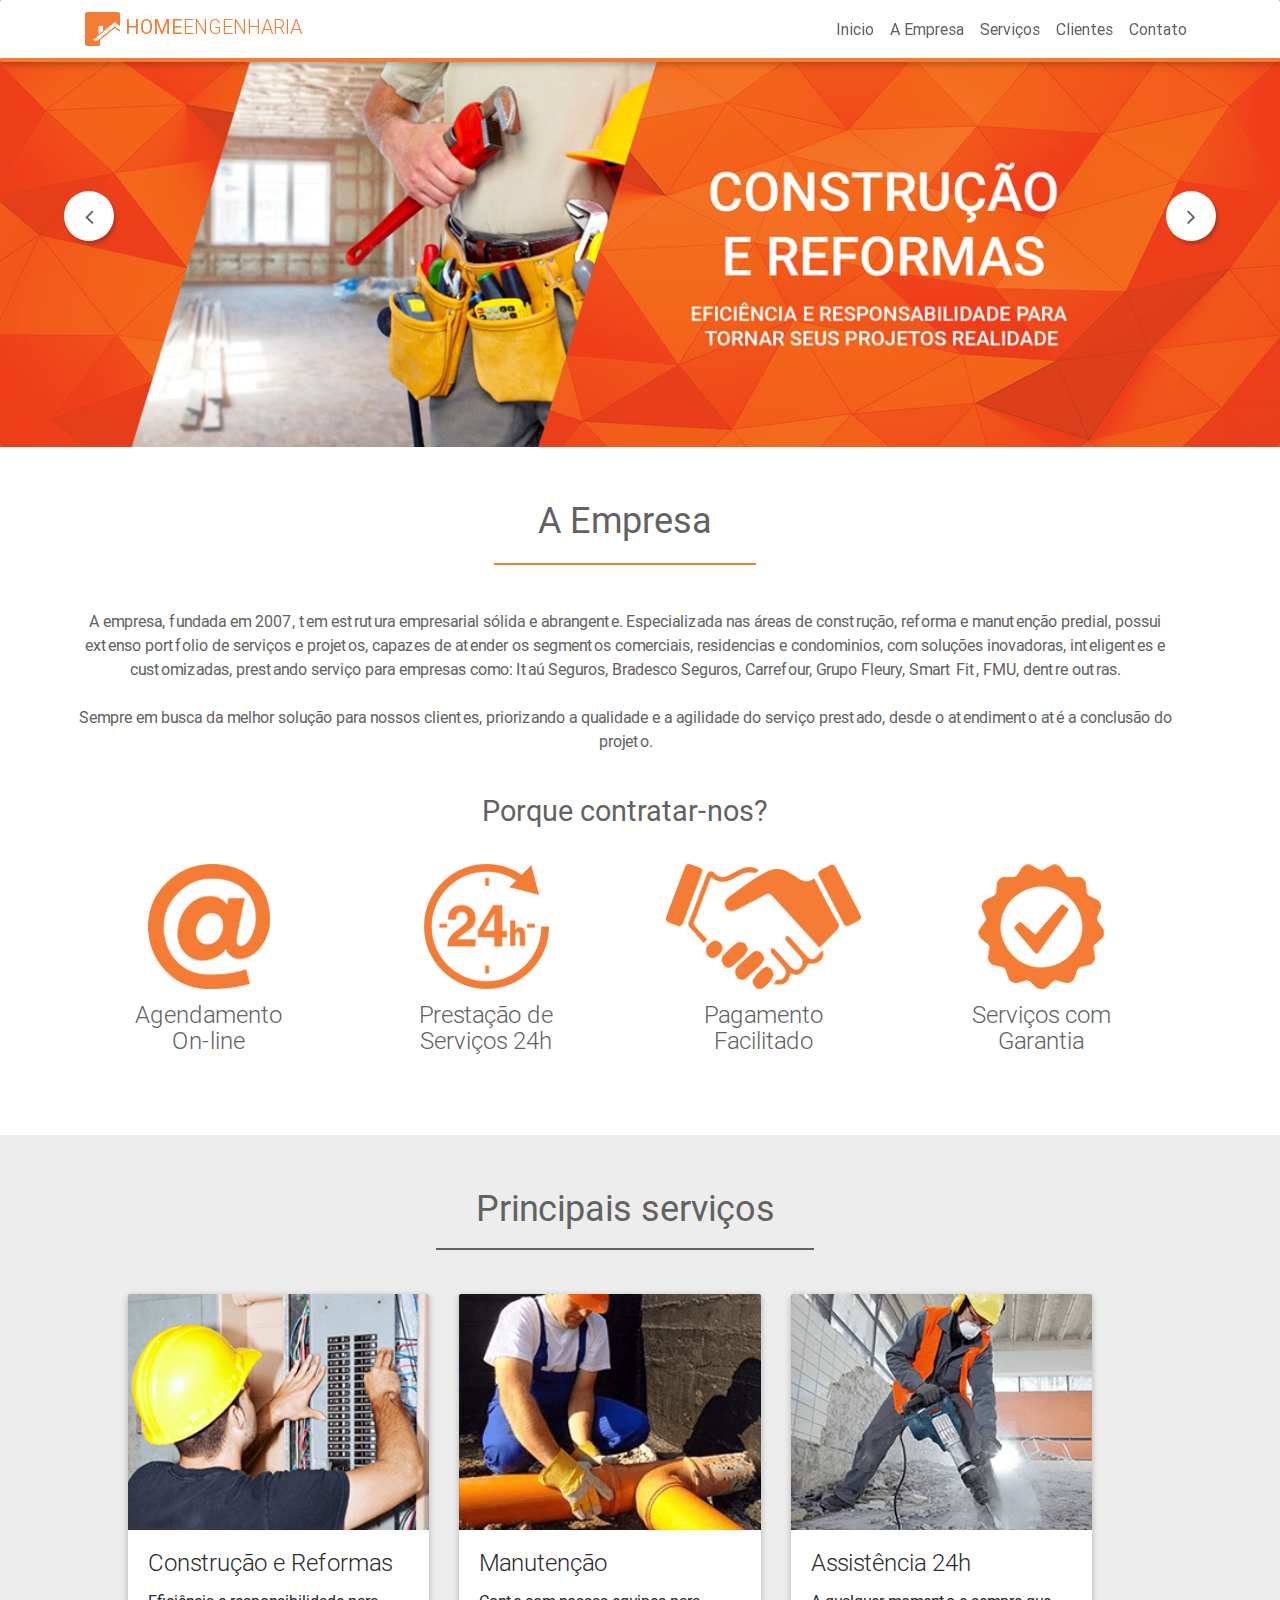
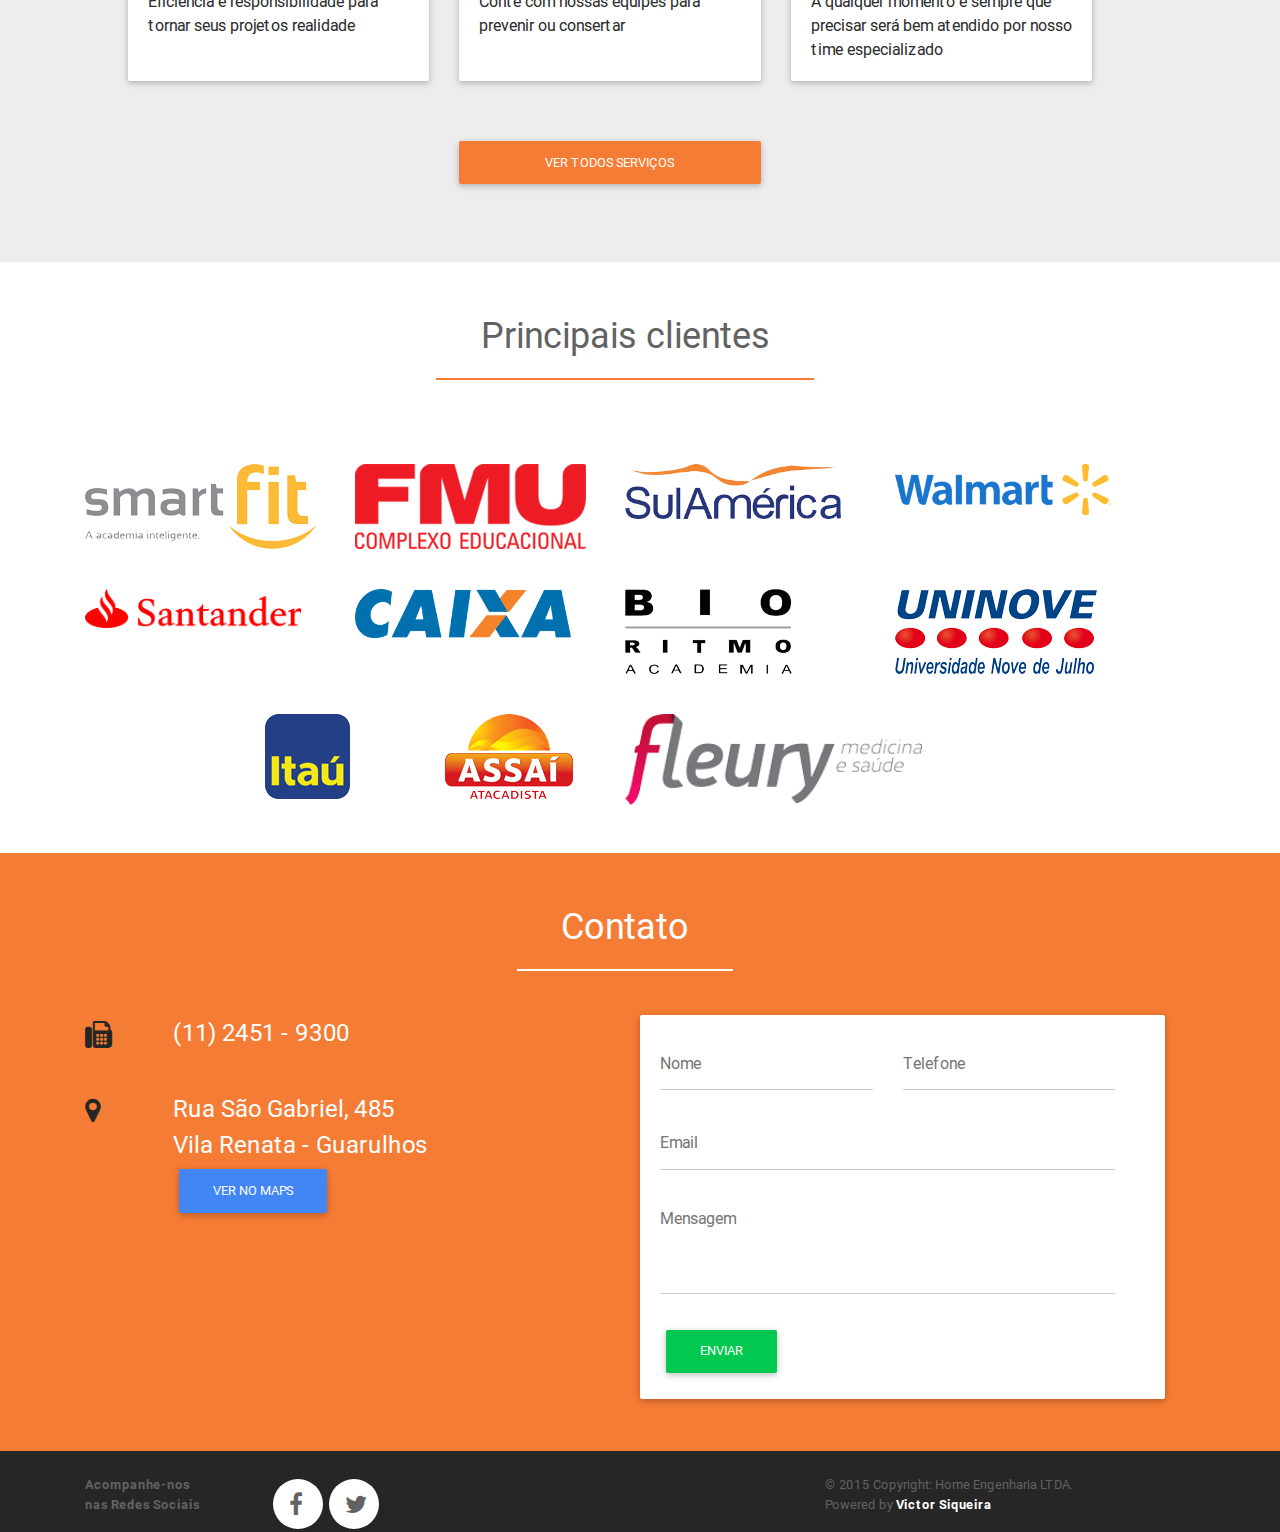
<file: index.html>
<!DOCTYPE html>
<html lang="en">
<head>
    <meta charset="utf-8">
    <meta name="viewport" content="width=device-width, initial-scale=1, shrink-to-fit=no">
    <meta http-equiv="x-ua-compatible" content="ie=edge">
    <title>Home Engenharia</title>
    <link rel="shortcut icon" type="image/png" href="img/favicon.gif"/>
    <link rel="stylesheet" href="css/dependencies.css"/>
    <link rel="stylesheet" href="css/style.css"/>
    <link rel="stylesheet" href="https://maxcdn.bootstrapcdn.com/font-awesome/4.6.0/css/font-awesome.min.css"/>
</head>
<body>
  <nav id="menu_principal" class="navbar navbar-toggleable-md navbar-light bg-faded bg-white">
    <div class="container">
      <button class="navbar-toggler navbar-toggler-right" type="button" data-toggle="collapse" data-target="#navbarNavDropdown" aria-controls="navbarNavDropdown" aria-expanded="false" aria-label="Toggle navigation">
        <span class="navbar-toggler-icon"></span>
      </button>
      <a class="navbar-brand font-orange" href="#"><img class="logo_menu" src="img/logo_HOME_pequeno_laranja.png" width="35px"><span class="logo_menu">&nbsp;<strong>HOME</strong>ENGENHARIA</span></a>
      <div class="collapse navbar-collapse" id="navbarNavDropdown">
        <ul class="navbar-nav ml-auto ">
          <li class="nav-item">
            <a href="#header" class="nav-link waves-effect waves-light font-white link "> <strong class="font-grey">Inicio</strong></a>
          </li>
          <li class="nav-item">
            <a href="#sobre_nos"class="nav-link waves-effect waves-light font-white link"> <strong class="font-grey">A Empresa</strong></a>
          </li>
          <li class="nav-item">
            <a href="#servicos" class="nav-link waves-effect waves-light font-white link"> <strong class="font-grey">Servi&ccedil;os</strong></a>
          </li>
          <li class="nav-item">
            <a href="#clientes" class="nav-link waves-effect waves-light font-white link"> <strong class="font-grey">Clientes</strong></a>
          </li>
          <li class="nav-item">
            <a href="#contato" class="nav-link waves-effect waves-light font-white link"> <strong class="font-grey">Contato</strong></a>
          </li>
        </ul>
      </div>
    </div>
  </nav>

  <section id="header" class="bg-orange">
      <div class="owl-carousel padding-top-10">
        <div class="carousel-item active"><img src="img/bannerHome_reforma.png"></div>
        <div class="carousel-item active"><img src="img/bannerHome_manutencao.png"></div>
        <div class="carousel-item active"><img src="img/bannerHome_assistencia.png"></div>
      </div>
  </section>

  <section id="sobre_nos" class="bg-white font-grey text-center">
    <div class="container">
      <div class="row">
        <h3 class="font-36"><strong class="underline_title_orange">A Empresa</strong></h3>
        <span>
          A empresa, fundada em 2007, tem estrutura empresarial s&oacute;lida e abrangente. Especializada nas &aacute;reas de constru&ccedil;&atilde;o, reforma e manuten&ccedil;&atilde;o predial, possui extenso portfolio de servi&ccedil;os e projetos, capazes de atender os segmentos comerciais, residencias e condominios, com solu&ccedil;ões inovadoras, inteligentes e customizadas, prestando servi&ccedil;o para empresas como: Itaú Seguros, Bradesco Seguros, Carrefour, Grupo Fleury, Smart Fit, FMU, dentre outras. <br><br>
          Sempre em busca da melhor solu&ccedil;&atilde;o para nossos clientes, priorizando a qualidade e a agilidade do servi&ccedil;o prestado, desde o atendimento at&eacute; a conclus&atilde;o do projeto.
        </span>
        <h3 class="font-30"><strong>Porque contratar-nos?</strong></h3>
      </div>
      <div class="row">
        <div class="col-lg-3 col-md-6 col-sm-6">
          <img class="skills" src="img/atendimento_online.png">
          <h5 class="font-24">Agendamento <br> On-line</h5>
        </div>
        <div class="col-lg-3 col-md-6 col-sm-6">
          <img class="skills" src="img/servicos_24h.png">
          <h5 class="font-24">Presta&ccedil;&atilde;o de <br> Servi&ccedil;os 24h</h5>
        </div>
        <div class="col-lg-3 col-md-6 col-sm-6">
          <img class="skills" src="img/pagamento_facilitado.png">
          <h5 class="font-24">Pagamento <br> Facilitado</h5>
        </div>
        <div class="col-lg-3 col-md-6 col-sm-6">
          <img class="skills" src="img/servicos_garantia.png">
          <h5 class="font-24">Servi&ccedil;os com <br> Garantia</h5>
        </div>
      </div>
    </div>
    <br>
  </section>

  <section id="servicos" class="bg-grey">
    <div class="container">
      <div class="row">
        <h3 class="font-36 text-center font-grey "><strong class="underline_title_grey">Principais servi&ccedil;os</strong></h3>
        <div class="row">
        <div class="col-lg-4 col-12 pull-left">
              <div class="card">
                <img class="img-fluid" src="img/card_eletrica.png" alt="Card image cap">
                <div class="card-block">
                  <h4 class="card-title">Construção e Reformas</h4>
                  <p class="card-text">Eficiência e responsibilidade para tornar seus projetos realidade<br><br></p>

                </div>
              </div>
          </div>
          <div class="col-lg-4 col-12 pull-left">
              <div class="card">
                <img class="img-fluid" src="img/card_hidraulica.png" alt="Card image cap">
                <div class="card-block">
                  <h4 class="card-title">Manutenção</h4>
                  <p class="card-text">Conte com nossas equipes para prevenir ou consertar<br><br></p>

                </div>
              </div>
          </div>
          <div class="col-lg-4 col-12 pull-left">
              <div class="card">
                <img class="img-fluid" src="img/card_obrascivis.png" alt="Card image cap">
                <div class="card-block">
                  <h4 class="card-title">Assistência 24h</h4>
                  <p class="card-text">A qualquer momento e sempre que precisar será bem atendido por nosso time especializado</p>
                </div>
              </div>
          </div>
        </div>
        <div class="row" >
          <div class="col-lg-4 offset-lg-4">
              <a href="servicos.html" class="col-lg-12 btn bg-orange font-white" style="margin-left: 0; margin-top:10%">
                Ver todos serviços
              </a>
          </div>
        </div>
      </div>
    </div>
    <br/>
    <br/>
    <br/>
  </section>

  <section id="clientes" class="bg-white font-grey">
    <div class="container">
      <div class="row">
        <h3 class="font-36 text-center "><strong class="underline_title_orange">Principais clientes</strong></h3>
        <div class="row col-12">
          <div class="col-lg-3 col-md-6 col-sm-6" style="margin-top: 40px"><img src="img/logo_smartfit.png"></div>
          <div class="col-lg-3 col-md-6 col-sm-6" style="margin-top: 40px"><img src="img/logo_fmu.png"></div>
          <div class="col-lg-3 col-md-6 col-sm-6" style="margin-top: 40px"><img src="img/logo_sulamerica.png" width="90%"></div>
          <div class="col-lg-3 col-md-6 col-sm-6" style="margin-top: 40px"><img src="img/logo_walmart.png" width="90%"></div>
        </div>
        <div class="row col-12">
          <div class="col-lg-3 col-md-6 col-sm-6" style="margin-top: 40px"><img src="img/logo_santander.png"  width="90%"></div>
          <div class="col-lg-3 col-md-6 col-sm-6" style="margin-top: 40px"><img src="img/logo_caixa.png" width="90%"></div>
          <div class="col-lg-3 col-md-6 col-sm-6" style="margin-top: 40px"><img src="img/logo_bioritmo.png"></div>
          <div class="col-lg-3 col-md-6 col-sm-6" style="margin-top: 40px"><img src="img/logo_uninove.png"></div>
        </div>
        <div class="row col-12">
          <div class="col-lg-2 offset-lg-2 col-md-6 col-sm-6" style="margin-top: 40px"><img src="img/logo_itau.png"></div>
          <div class="col-lg-2 col-md-6 col-sm-6" style="margin-top: 40px"><img src="img/logo_assai.png"></div>
          <div class="col-lg-4 col-md-6 col-sm-6" style="margin-top: 40px"><img src="img/logo_fleury.png" width="90%"></div>
        </div>
      </div>
    </div>
  </section>

  <section id="contato" class="bg-orange font-white" style="padding-bottom: 0">
    <div class="container">
      <div class="row" width="100%">
        <h3 class="font-36 text-center "><strong class="underline_title_white">Contato</strong></h3>
        <div class="col-md-6 col-12 pull-left font-24">
          <div class="row">
            <div class="col-md-2 col-sm-3 col-1 font-18"><i class="fa fa-fax font-black "></i></div>
            <div class="col-md-10 col-sm-9 col-10"><span> (11) 2451 - 9300</span></div>
          </div>
          <br>
          <div class="row">
            <div class="col-md-2 col-sm-3 col-1 font-18"><i class="fa fa-map-marker font-black"></i></div>
            <div class="col-md-10 col-sm-9 col-10"><span> Rua S&atilde;o Gabriel, 485 <br> Vila Renata - Guarulhos</span></div>
          </div>
          <div class="row">
            <div class="col-md-2 col-sm-3"></div>
            <div class="col-md-10 col-sm-9"><a href="https://www.google.com.br/maps/place/R.+S%C3%A3o+Gabriel,+485+-+Vila+Renata,+Guarulhos+-+SP,+07056-090/@-23.4583561,-46.5681319,17z/data=!3m1!4b1!4m5!3m4!1s0x94cef5ba9a1cd03f:0x4e65677c6bbc5272!8m2!3d-23.4583561!4d-46.5659378" target="_blank" class="btn btn-primary">Ver no Maps</a></div>
          </div>
        </div>
        <div class="col-md-6 pull-right font-grey">
          <form class="card" id="custom_form" name="custom_form">
              <div class="card-block">
              <div class="row">
                <div class="col-md-6">
                    <div class="md-form">
                      <input id="name" name="name" type="text" class="form-control">
                      <label for="name" class="">Nome</label>
                    </div>
                  </div>
                  <div class="col-md-6">
                    <div class="md-form">
                      <input id="telefone" name="telefone" type="text" class="form-control">
                      <label for="telefone" class="">Telefone</label>
                    </div>
                  </div>
              </div>
              <div class="row">
                <div class="col-md-12">
                    <div class="md-form">
                      <input id="email" name="email"  type="text" class="form-control">
                      <label for="email" class="">Email</label>
                    </div>
                  </div>
              </div>
              <div class="row">
                <div class="col-md-12">
                    <div class="md-form">
                      <textarea id="message" name="message" type="text" class="md-textarea"></textarea>
                      <label for="message">Mensagem</label>
                    </div>
                  </div>
              </div>
              <div type="submit" class="btn btn-success offset-6" id="submit" onclick="initModalEmail()">Enviar</div>
            </div>
          </form>
        </div>
      </div>
    </div>
  </section>

  <footer class="bg-black font-grey">
    <div class="container">
    <br>
      <div class="row">
        <div class="col-lg-2 col-md-2 hidden-sm-down pull-left font-14">
          <strong>
            Acompanhe-nos <br>
            nas Redes Sociais
          </strong>
        </div>
        <div class="col-lg-2 col-md-3 col-sm-4 offset-md-0 offset-sm-5 pull-left">
          <a href="https://pt-br.facebook.com/HomeServicos" target="_blank" class="fab font-grey white pull-left" style="margin: 2%"><i class="fa fa-facebook"></i></a>
          <a href="https://www.twitter.com/Home_Servicos" target="_blank" class="fab font-grey white pull-left" style="margin: 2%"><i class="fa fa-twitter"></i></a>
        </div>
        <div class="col-lg-4 col-md-4 offset-lg-4 offset-md-3 offset-sm-3 pull-right font-14">
          © 2015 Copyright: Home Engenharia LTDA. <br>
          Powered by <strong class="font-white">Victor Siqueira</strong>
        </div>
      </div>
    </div>
  </footer>

  <!-- Modal -->
  <div class="modal fade" id="myModal" tabindex="-1" role="dialog" aria-labelledby="myModalLabel" aria-hidden="true">
    <div class="modal-dialog" role="document">
      <div class="modal-content">
        <div class="modal-header bg-orange font-white">
            <h4 class="modal-title w-100" id="myModalLabel">Modal title</h4>
            <button type="button" class="close pull-right" data-dismiss="modal" aria-label="Close">
                <span aria-hidden="true">&times;</span>
            </button>
        </div>
        <div class="modal-body">
            ...
        </div>
        <div class="modal-footer">
            <a class="font-green" data-dismiss="modal">Fechar</a>
        </div>
      </div>
    </div>
  </div>
  <script type="text/javascript" src="js/dependencies.js"></script>
  <script type="text/javascript" src="js/script.js"></script>

</body>
</html>
</file>
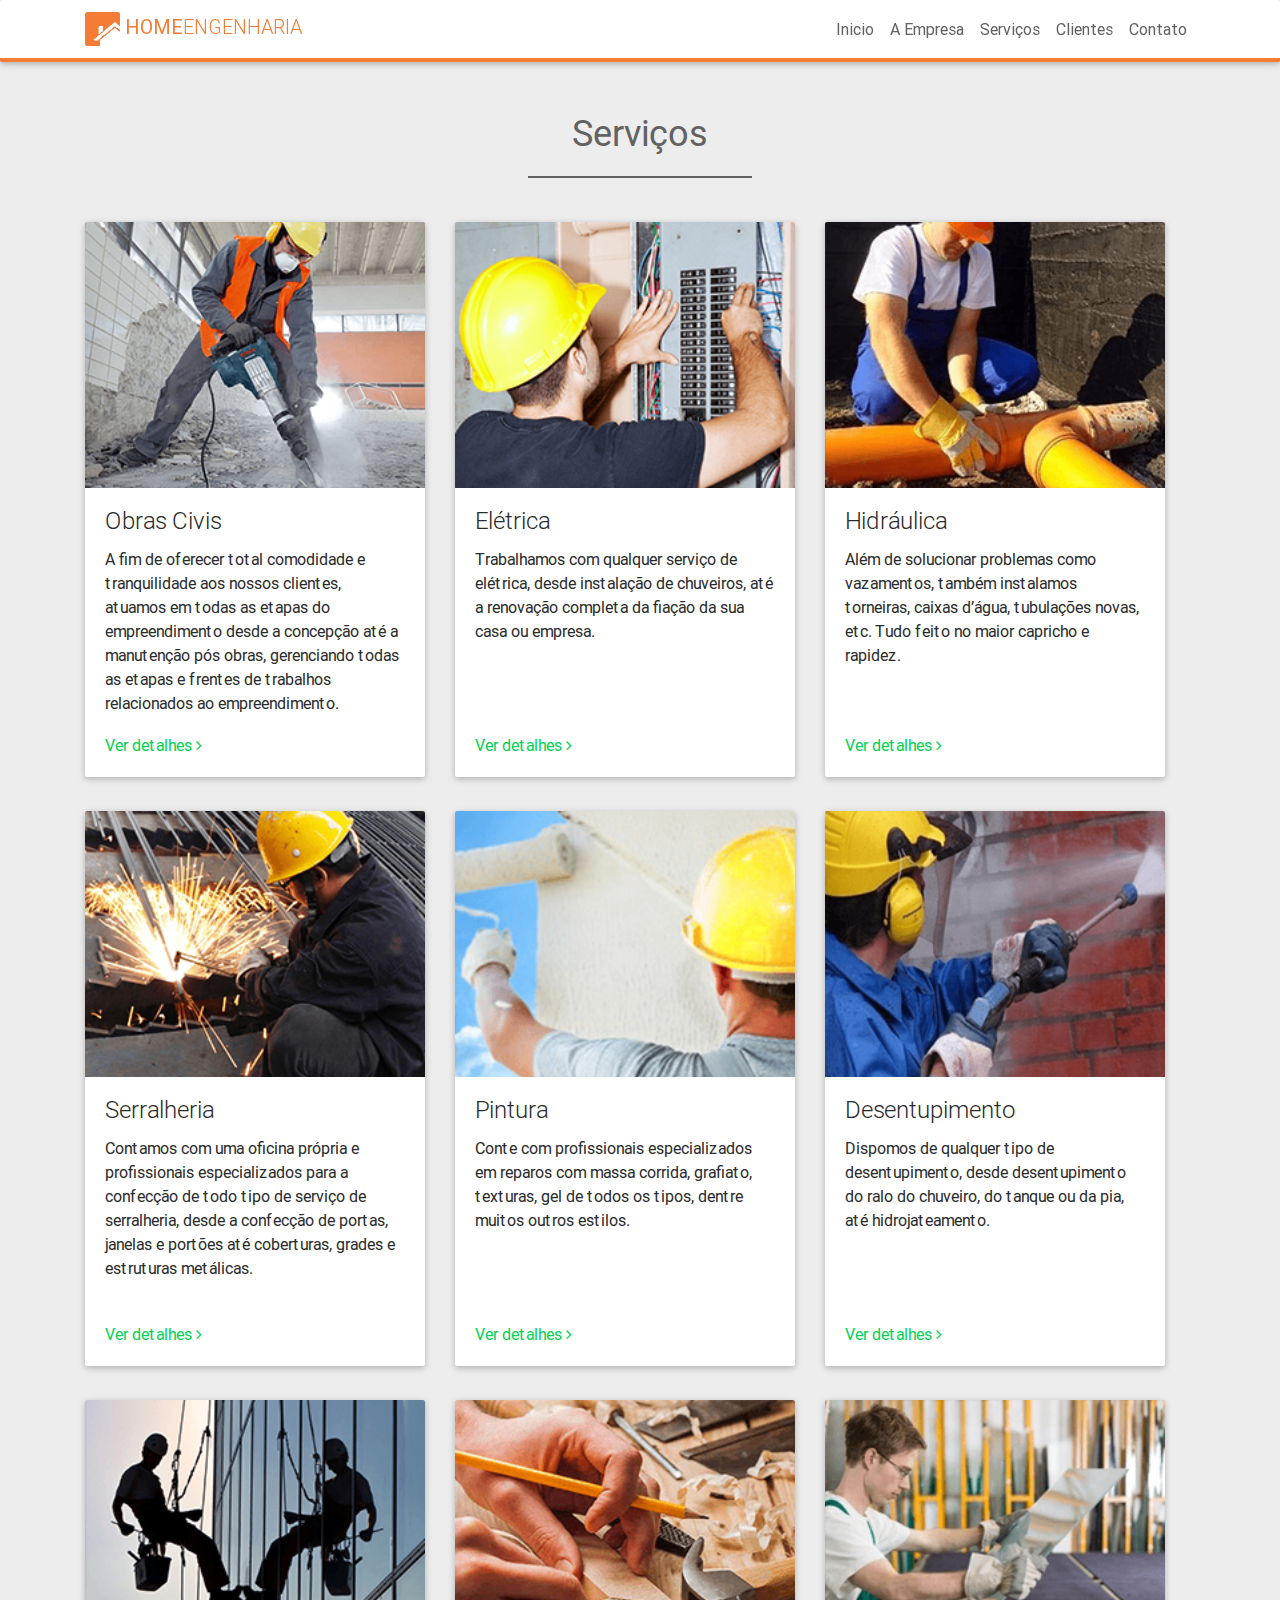
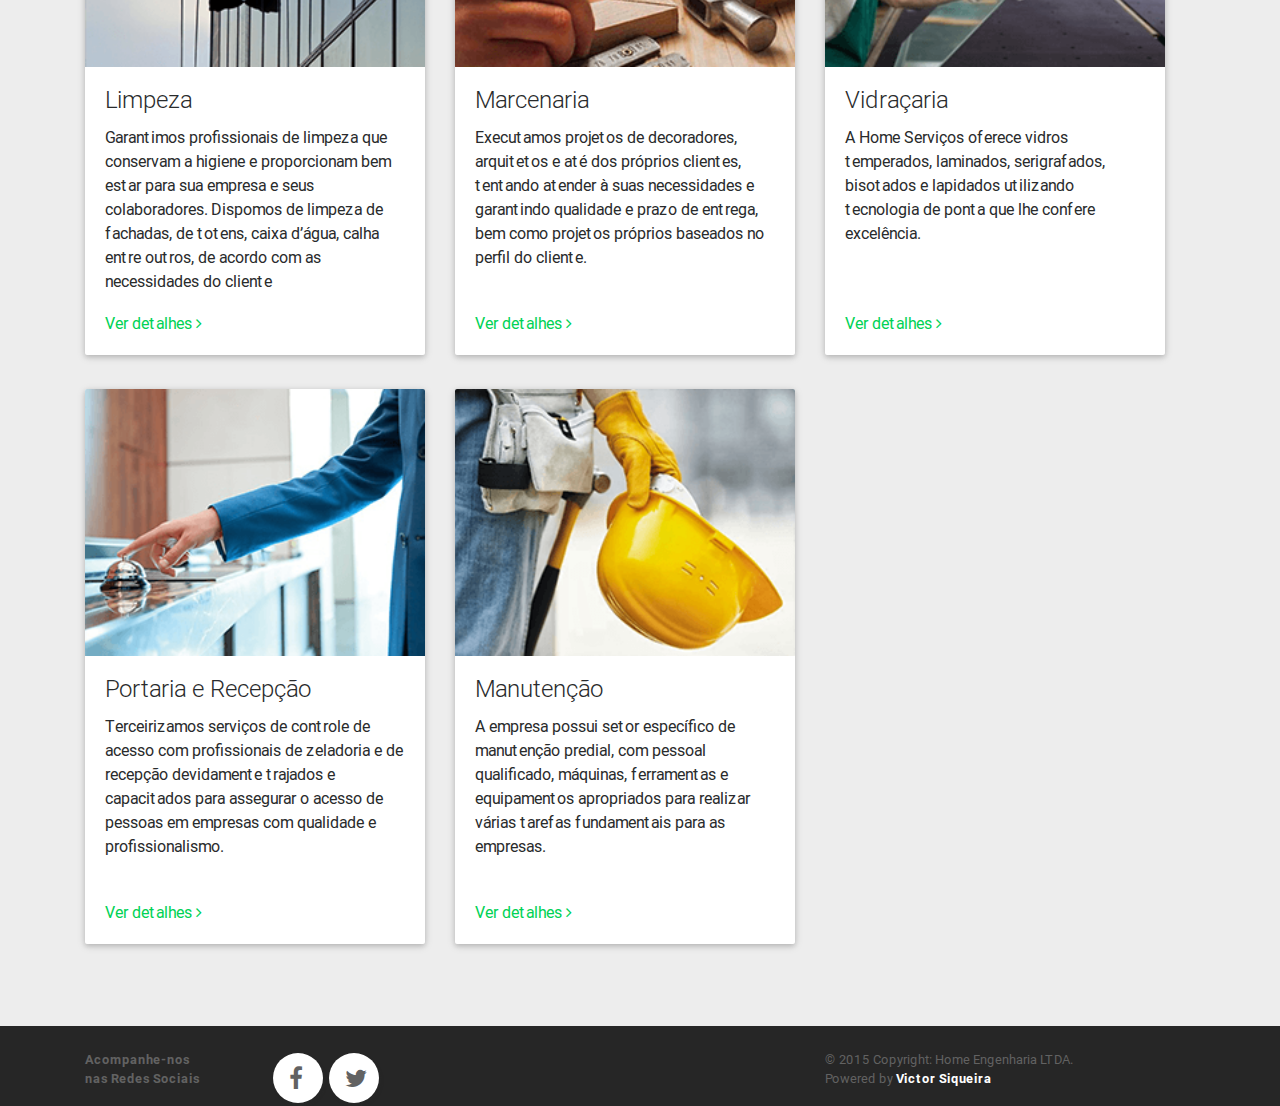
<file: servicos.html>
<!DOCTYPE html>
<html lang="en">
<head>
    <meta charset="utf-8">
    <meta name="viewport" content="width=device-width, initial-scale=1, shrink-to-fit=no">
    <meta http-equiv="x-ua-compatible" content="ie=edge">
    <title>Home Engenharia</title>
    <link rel="shortcut icon" type="image/png" href="img/favicon.gif"/>
    <link rel="stylesheet" href="css/dependencies.css"/>
    <link rel="stylesheet" href="css/style.css"/>
    <link rel="stylesheet" href="https://maxcdn.bootstrapcdn.com/font-awesome/4.6.0/css/font-awesome.min.css"/>
</head>
<body>
  <nav id="menu_principal" class="navbar navbar-toggleable-md navbar-light bg-faded bg-white">
    <div class="container">
      <button class="navbar-toggler navbar-toggler-right" type="button" data-toggle="collapse" data-target="#navbarNavDropdown" aria-controls="navbarNavDropdown" aria-expanded="false" aria-label="Toggle navigation">
        <span class="navbar-toggler-icon"></span>
      </button>
      <a class="navbar-brand font-orange" href="#"><img class="logo_menu" src="img/logo_HOME_pequeno_laranja.png" width="35px"><span class="logo_menu">&nbsp;<strong>HOME</strong>ENGENHARIA</span></a>
      <div class="collapse navbar-collapse" id="navbarNavDropdown">
        <ul class="navbar-nav ml-auto ">
          <li class="nav-item">
            <a href="http://home.eng.br/#header" class="nav-link waves-effect waves-light font-white link "> <strong class="font-grey">Inicio</strong></a>
          </li>
          <li class="nav-item">
            <a href="http://home.eng.br/#sobre_nos"class="nav-link waves-effect waves-light font-white link"> <strong class="font-grey">A Empresa</strong></a>
          </li>
          <li class="nav-item">
            <a href="http://home.eng.br/#servicos" class="nav-link waves-effect waves-light font-white link"> <strong class="font-grey">Servi&ccedil;os</strong></a>
          </li>
          <li class="nav-item">
            <a href="http://home.eng.br/#clientes" class="nav-link waves-effect waves-light font-white link"> <strong class="font-grey">Clientes</strong></a>
          </li>
          <li class="nav-item">
            <a href="http://home.eng.br/#contato" class="nav-link waves-effect waves-light font-white link"> <strong class="font-grey">Contato</strong></a>
          </li>
        </ul>
      </div>
    </div>
  </nav>

  <section class="bg-grey padding-top-10">
    <div class="container ">
      <h3 class="font-36 text-center font-grey "><strong class="underline_title_grey">Servi&ccedil;os</strong></h3>
      <div id="gridServicos"class="row "></div>
    </div>
  </section>

  <footer class="bg-black font-grey">
    <div class="container">
    <br>
      <div class="row">
        <div class="col-lg-2 col-md-2 hidden-sm-down pull-left font-14">
          <strong>
            Acompanhe-nos <br>
            nas Redes Sociais
          </strong>
        </div>
        <div class="col-lg-2 col-md-3 col-sm-4 offset-md-0 offset-sm-5 pull-left">
          <a href="https://pt-br.facebook.com/HomeServicos" target="_blank" class="fab font-grey white pull-left" style="margin: 2%"><i class="fa fa-facebook"></i></a>
          <a href="https://www.twitter.com/Home_Servicos" target="_blank" class="fab font-grey white pull-left" style="margin: 2%"><i class="fa fa-twitter"></i></a>
        </div>
        <div class="col-lg-4 col-md-4 offset-lg-4 offset-md-3 offset-sm-3 pull-right font-14">
          © 2015 Copyright: Home Engenharia LTDA. <br>
          Powered by <strong class="font-white">Victor Siqueira</strong>
        </div>
      </div>
    </div>
  </footer>


  <!-- Modal -->
  <div class="modal fade" id="myModal" tabindex="-1" role="dialog" aria-labelledby="myModalLabel" aria-hidden="true">
    <div class="modal-dialog" role="document">
      <div class="modal-content">
        <div class="modal-header bg-orange font-white">
            <h4 class="modal-title w-100" id="myModalLabel">Modal title</h4>
            <button type="button" class="close pull-right" data-dismiss="modal" aria-label="Close">
                <span aria-hidden="true">&times;</span>
            </button>
        </div>
        <div class="modal-body">
            ...
        </div>
        <div class="modal-footer">
            <a class="font-green" data-dismiss="modal">Fechar</a>
        </div>
      </div>
    </div>
  </div>
  <script type="text/javascript" src="js/dependencies.js"></script>
  <script type="text/javascript" src="js/script.js"></script>

</body>
</html>
</file>
<file: css/dependencies.css>
/**
 * Owl Carousel v2.2.0
 * Copyright 2013-2016 David Deutsch
 * Licensed under MIT (https://github.com/OwlCarousel2/OwlCarousel2/blob/master/LICENSE)
 */
.owl-carousel,.owl-carousel .owl-item{-webkit-tap-highlight-color:transparent;position:relative}.owl-carousel{display:none;width:100%;z-index:1}.owl-carousel .owl-stage{position:relative;-ms-touch-action:pan-Y}.owl-carousel .owl-stage:after{content:".";display:block;clear:both;visibility:hidden;line-height:0;height:0}.owl-carousel .owl-stage-outer{position:relative;overflow:hidden;-webkit-transform:translate3d(0,0,0)}.owl-carousel .owl-item,.owl-carousel .owl-wrapper{-webkit-backface-visibility:hidden;-moz-backface-visibility:hidden;-ms-backface-visibility:hidden;-webkit-transform:translate3d(0,0,0);-moz-transform:translate3d(0,0,0);-ms-transform:translate3d(0,0,0)}.owl-carousel .owl-item{min-height:1px;float:left;-webkit-backface-visibility:hidden;-webkit-touch-callout:none}.owl-carousel .owl-item img{display:block;width:100%}.owl-carousel .owl-dots.disabled,.owl-carousel .owl-nav.disabled{display:none}.no-js .owl-carousel,.owl-carousel.owl-loaded{display:block}.owl-carousel .owl-dot,.owl-carousel .owl-nav .owl-next,.owl-carousel .owl-nav .owl-prev{cursor:pointer;cursor:hand;-webkit-user-select:none;-khtml-user-select:none;-moz-user-select:none;-ms-user-select:none;user-select:none}.owl-carousel.owl-loading{opacity:0;display:block}.owl-carousel.owl-hidden{opacity:0}.owl-carousel.owl-refresh .owl-item{visibility:hidden}.owl-carousel.owl-drag .owl-item{-webkit-user-select:none;-moz-user-select:none;-ms-user-select:none;user-select:none}.owl-carousel.owl-grab{cursor:move;cursor:grab}.owl-carousel.owl-rtl{direction:rtl}.owl-carousel.owl-rtl .owl-item{float:right}.owl-carousel .animated{-webkit-animation-duration:1s;animation-duration:1s;-webkit-animation-fill-mode:both;animation-fill-mode:both}.owl-carousel .owl-animated-in{z-index:0}.owl-carousel .owl-animated-out{z-index:1}.owl-carousel .fadeOut{-webkit-animation-name:fadeOut;animation-name:fadeOut}@-webkit-keyframes fadeOut{0%{opacity:1}100%{opacity:0}}@keyframes fadeOut{0%{opacity:1}100%{opacity:0}}.owl-height{transition:height .5s ease-in-out}.owl-carousel .owl-item .owl-lazy{opacity:0;transition:opacity .4s ease}.owl-carousel .owl-item img.owl-lazy{-webkit-transform-style:preserve-3d;transform-style:preserve-3d}.owl-carousel .owl-video-wrapper{position:relative;height:100%;background:#000}.owl-carousel .owl-video-play-icon{position:absolute;height:80px;width:80px;left:50%;top:50%;margin-left:-40px;margin-top:-40px;background:url(owl.video.play.png) no-repeat;cursor:pointer;z-index:1;-webkit-backface-visibility:hidden;transition:-webkit-transform .1s ease;transition:transform .1s ease}.owl-carousel .owl-video-play-icon:hover{-webkit-transform:scale(1.3,1.3);-ms-transform:scale(1.3,1.3);transform:scale(1.3,1.3)}.owl-carousel .owl-video-playing .owl-video-play-icon,.owl-carousel .owl-video-playing .owl-video-tn{display:none}.owl-carousel .owl-video-tn{opacity:0;height:100%;background-position:center center;background-repeat:no-repeat;background-size:contain;transition:opacity .4s ease}.owl-carousel .owl-video-frame{position:relative;z-index:1;height:100%;width:100%}

/**
 * Owl Carousel v2.2.0
 * Copyright 2013-2016 David Deutsch
 * Licensed under MIT (https://github.com/OwlCarousel2/OwlCarousel2/blob/master/LICENSE)
 */
.owl-theme .owl-dots,.owl-theme .owl-nav{text-align:center;-webkit-tap-highlight-color:transparent}.owl-theme .owl-nav{margin-top:10px}.owl-theme .owl-nav [class*=owl-]{color:#FFF;font-size:14px;margin:5px;padding:4px 7px;background:#D6D6D6;display:inline-block;cursor:pointer;border-radius:3px}.owl-theme .owl-nav [class*=owl-]:hover{background:#869791;color:#FFF;text-decoration:none}.owl-theme .owl-nav .disabled{opacity:.5;cursor:default}.owl-theme .owl-nav.disabled+.owl-dots{margin-top:10px}.owl-theme .owl-dots .owl-dot{display:inline-block;zoom:1}.owl-theme .owl-dots .owl-dot span{width:10px;height:10px;margin:5px 7px;background:#D6D6D6;display:block;-webkit-backface-visibility:visible;transition:opacity .2s ease;border-radius:30px}.owl-theme .owl-dots .owl-dot.active span,.owl-theme .owl-dots .owl-dot:hover span{background:#869791}

/*!
 * Bootstrap v4.0.0-alpha.6 (https://getbootstrap.com)
 * Copyright 2011-2017 The Bootstrap Authors
 * Copyright 2011-2017 Twitter, Inc.
 * Licensed under MIT (https://github.com/twbs/bootstrap/blob/master/LICENSE)
 *//*! normalize.css v5.0.0 | MIT License | github.com/necolas/normalize.css */html{font-family:sans-serif;line-height:1.15;-ms-text-size-adjust:100%;-webkit-text-size-adjust:100%}body{margin:0}article,aside,footer,header,nav,section{display:block}h1{font-size:2em;margin:.67em 0}figcaption,figure,main{display:block}figure{margin:1em 40px}hr{-webkit-box-sizing:content-box;box-sizing:content-box;height:0;overflow:visible}pre{font-family:monospace,monospace;font-size:1em}a{background-color:transparent;-webkit-text-decoration-skip:objects}a:active,a:hover{outline-width:0}abbr[title]{border-bottom:none;text-decoration:underline;text-decoration:underline dotted}b,strong{font-weight:inherit}b,strong{font-weight:bolder}code,kbd,samp{font-family:monospace,monospace;font-size:1em}dfn{font-style:italic}mark{background-color:#ff0;color:#000}small{font-size:80%}sub,sup{font-size:75%;line-height:0;position:relative;vertical-align:baseline}sub{bottom:-.25em}sup{top:-.5em}audio,video{display:inline-block}audio:not([controls]){display:none;height:0}img{border-style:none}svg:not(:root){overflow:hidden}button,input,optgroup,select,textarea{font-family:sans-serif;font-size:100%;line-height:1.15;margin:0}button,input{overflow:visible}button,select{text-transform:none}[type=reset],[type=submit],button,html [type=button]{-webkit-appearance:button}[type=button]::-moz-focus-inner,[type=reset]::-moz-focus-inner,[type=submit]::-moz-focus-inner,button::-moz-focus-inner{border-style:none;padding:0}[type=button]:-moz-focusring,[type=reset]:-moz-focusring,[type=submit]:-moz-focusring,button:-moz-focusring{outline:1px dotted ButtonText}fieldset{border:1px solid silver;margin:0 2px;padding:.35em .625em .75em}legend{-webkit-box-sizing:border-box;box-sizing:border-box;color:inherit;display:table;max-width:100%;padding:0;white-space:normal}progress{display:inline-block;vertical-align:baseline}textarea{overflow:auto}[type=checkbox],[type=radio]{-webkit-box-sizing:border-box;box-sizing:border-box;padding:0}[type=number]::-webkit-inner-spin-button,[type=number]::-webkit-outer-spin-button{height:auto}[type=search]{-webkit-appearance:textfield;outline-offset:-2px}[type=search]::-webkit-search-cancel-button,[type=search]::-webkit-search-decoration{-webkit-appearance:none}::-webkit-file-upload-button{-webkit-appearance:button;font:inherit}details,menu{display:block}summary{display:list-item}canvas{display:inline-block}template{display:none}[hidden]{display:none}@media print{*,::after,::before,blockquote::first-letter,blockquote::first-line,div::first-letter,div::first-line,li::first-letter,li::first-line,p::first-letter,p::first-line{text-shadow:none!important;-webkit-box-shadow:none!important;box-shadow:none!important}a,a:visited{text-decoration:underline}abbr[title]::after{content:" (" attr(title) ")"}pre{white-space:pre-wrap!important}blockquote,pre{border:1px solid #999;page-break-inside:avoid}thead{display:table-header-group}img,tr{page-break-inside:avoid}h2,h3,p{orphans:3;widows:3}h2,h3{page-break-after:avoid}.navbar{display:none}.badge{border:1px solid #000}.table{border-collapse:collapse!important}.table td,.table th{background-color:#fff!important}.table-bordered td,.table-bordered th{border:1px solid #ddd!important}}html{-webkit-box-sizing:border-box;box-sizing:border-box}*,::after,::before{-webkit-box-sizing:inherit;box-sizing:inherit}@-ms-viewport{width:device-width}html{-ms-overflow-style:scrollbar;-webkit-tap-highlight-color:transparent}body{font-family:-apple-system,system-ui,BlinkMacSystemFont,"Segoe UI",Roboto,"Helvetica Neue",Arial,sans-serif;font-size:1rem;font-weight:400;line-height:1.5;color:#292b2c;background-color:#fff}[tabindex="-1"]:focus{outline:0!important}h1,h2,h3,h4,h5,h6{margin-top:0;margin-bottom:.5rem}p{margin-top:0;margin-bottom:1rem}abbr[data-original-title],abbr[title]{cursor:help}address{margin-bottom:1rem;font-style:normal;line-height:inherit}dl,ol,ul{margin-top:0;margin-bottom:1rem}ol ol,ol ul,ul ol,ul ul{margin-bottom:0}dt{font-weight:700}dd{margin-bottom:.5rem;margin-left:0}blockquote{margin:0 0 1rem}a{color:#0275d8;text-decoration:none}a:focus,a:hover{color:#014c8c;text-decoration:underline}a:not([href]):not([tabindex]){color:inherit;text-decoration:none}a:not([href]):not([tabindex]):focus,a:not([href]):not([tabindex]):hover{color:inherit;text-decoration:none}a:not([href]):not([tabindex]):focus{outline:0}pre{margin-top:0;margin-bottom:1rem;overflow:auto}figure{margin:0 0 1rem}img{vertical-align:middle}[role=button]{cursor:pointer}[role=button],a,area,button,input,label,select,summary,textarea{-ms-touch-action:manipulation;touch-action:manipulation}table{border-collapse:collapse;background-color:transparent}caption{padding-top:.75rem;padding-bottom:.75rem;color:#636c72;text-align:left;caption-side:bottom}th{text-align:left}label{display:inline-block;margin-bottom:.5rem}button:focus{outline:1px dotted;outline:5px auto -webkit-focus-ring-color}button,input,select,textarea{line-height:inherit}input[type=checkbox]:disabled,input[type=radio]:disabled{cursor:not-allowed}input[type=date],input[type=time],input[type=datetime-local],input[type=month]{-webkit-appearance:listbox}textarea{resize:vertical}fieldset{min-width:0;padding:0;margin:0;border:0}legend{display:block;width:100%;padding:0;margin-bottom:.5rem;font-size:1.5rem;line-height:inherit}input[type=search]{-webkit-appearance:none}output{display:inline-block}[hidden]{display:none!important}.h1,.h2,.h3,.h4,.h5,.h6,h1,h2,h3,h4,h5,h6{margin-bottom:.5rem;font-family:inherit;font-weight:500;line-height:1.1;color:inherit}.h1,h1{font-size:2.5rem}.h2,h2{font-size:2rem}.h3,h3{font-size:1.75rem}.h4,h4{font-size:1.5rem}.h5,h5{font-size:1.25rem}.h6,h6{font-size:1rem}.lead{font-size:1.25rem;font-weight:300}.display-1{font-size:6rem;font-weight:300;line-height:1.1}.display-2{font-size:5.5rem;font-weight:300;line-height:1.1}.display-3{font-size:4.5rem;font-weight:300;line-height:1.1}.display-4{font-size:3.5rem;font-weight:300;line-height:1.1}hr{margin-top:1rem;margin-bottom:1rem;border:0;border-top:1px solid rgba(0,0,0,.1)}.small,small{font-size:80%;font-weight:400}.mark,mark{padding:.2em;background-color:#fcf8e3}.list-unstyled{padding-left:0;list-style:none}.list-inline{padding-left:0;list-style:none}.list-inline-item{display:inline-block}.list-inline-item:not(:last-child){margin-right:5px}.initialism{font-size:90%;text-transform:uppercase}.blockquote{padding:.5rem 1rem;margin-bottom:1rem;font-size:1.25rem;border-left:.25rem solid #eceeef}.blockquote-footer{display:block;font-size:80%;color:#636c72}.blockquote-footer::before{content:"\2014 \00A0"}.blockquote-reverse{padding-right:1rem;padding-left:0;text-align:right;border-right:.25rem solid #eceeef;border-left:0}.blockquote-reverse .blockquote-footer::before{content:""}.blockquote-reverse .blockquote-footer::after{content:"\00A0 \2014"}.img-fluid{max-width:100%;height:auto}.img-thumbnail{padding:.25rem;background-color:#fff;border:1px solid #ddd;border-radius:.25rem;-webkit-transition:all .2s ease-in-out;-o-transition:all .2s ease-in-out;transition:all .2s ease-in-out;max-width:100%;height:auto}.figure{display:inline-block}.figure-img{margin-bottom:.5rem;line-height:1}.figure-caption{font-size:90%;color:#636c72}code,kbd,pre,samp{font-family:Menlo,Monaco,Consolas,"Liberation Mono","Courier New",monospace}code{padding:.2rem .4rem;font-size:90%;color:#bd4147;background-color:#f7f7f9;border-radius:.25rem}a>code{padding:0;color:inherit;background-color:inherit}kbd{padding:.2rem .4rem;font-size:90%;color:#fff;background-color:#292b2c;border-radius:.2rem}kbd kbd{padding:0;font-size:100%;font-weight:700}pre{display:block;margin-top:0;margin-bottom:1rem;font-size:90%;color:#292b2c}pre code{padding:0;font-size:inherit;color:inherit;background-color:transparent;border-radius:0}.pre-scrollable{max-height:340px;overflow-y:scroll}.container{position:relative;margin-left:auto;margin-right:auto;padding-right:15px;padding-left:15px}@media (min-width:576px){.container{padding-right:15px;padding-left:15px}}@media (min-width:768px){.container{padding-right:15px;padding-left:15px}}@media (min-width:992px){.container{padding-right:15px;padding-left:15px}}@media (min-width:1200px){.container{padding-right:15px;padding-left:15px}}@media (min-width:576px){.container{width:540px;max-width:100%}}@media (min-width:768px){.container{width:720px;max-width:100%}}@media (min-width:992px){.container{width:960px;max-width:100%}}@media (min-width:1200px){.container{width:1140px;max-width:100%}}.container-fluid{position:relative;margin-left:auto;margin-right:auto;padding-right:15px;padding-left:15px}@media (min-width:576px){.container-fluid{padding-right:15px;padding-left:15px}}@media (min-width:768px){.container-fluid{padding-right:15px;padding-left:15px}}@media (min-width:992px){.container-fluid{padding-right:15px;padding-left:15px}}@media (min-width:1200px){.container-fluid{padding-right:15px;padding-left:15px}}.row{display:-webkit-box;display:-webkit-flex;display:-ms-flexbox;display:flex;-webkit-flex-wrap:wrap;-ms-flex-wrap:wrap;flex-wrap:wrap;margin-right:-15px;margin-left:-15px}@media (min-width:576px){.row{margin-right:-15px;margin-left:-15px}}@media (min-width:768px){.row{margin-right:-15px;margin-left:-15px}}@media (min-width:992px){.row{margin-right:-15px;margin-left:-15px}}@media (min-width:1200px){.row{margin-right:-15px;margin-left:-15px}}.no-gutters{margin-right:0;margin-left:0}.no-gutters>.col,.no-gutters>[class*=col-]{padding-right:0;padding-left:0}.col,.col-1,.col-10,.col-11,.col-12,.col-2,.col-3,.col-4,.col-5,.col-6,.col-7,.col-8,.col-9,.col-lg,.col-lg-1,.col-lg-10,.col-lg-11,.col-lg-12,.col-lg-2,.col-lg-3,.col-lg-4,.col-lg-5,.col-lg-6,.col-lg-7,.col-lg-8,.col-lg-9,.col-md,.col-md-1,.col-md-10,.col-md-11,.col-md-12,.col-md-2,.col-md-3,.col-md-4,.col-md-5,.col-md-6,.col-md-7,.col-md-8,.col-md-9,.col-sm,.col-sm-1,.col-sm-10,.col-sm-11,.col-sm-12,.col-sm-2,.col-sm-3,.col-sm-4,.col-sm-5,.col-sm-6,.col-sm-7,.col-sm-8,.col-sm-9,.col-xl,.col-xl-1,.col-xl-10,.col-xl-11,.col-xl-12,.col-xl-2,.col-xl-3,.col-xl-4,.col-xl-5,.col-xl-6,.col-xl-7,.col-xl-8,.col-xl-9{position:relative;width:100%;min-height:1px;padding-right:15px;padding-left:15px}@media (min-width:576px){.col,.col-1,.col-10,.col-11,.col-12,.col-2,.col-3,.col-4,.col-5,.col-6,.col-7,.col-8,.col-9,.col-lg,.col-lg-1,.col-lg-10,.col-lg-11,.col-lg-12,.col-lg-2,.col-lg-3,.col-lg-4,.col-lg-5,.col-lg-6,.col-lg-7,.col-lg-8,.col-lg-9,.col-md,.col-md-1,.col-md-10,.col-md-11,.col-md-12,.col-md-2,.col-md-3,.col-md-4,.col-md-5,.col-md-6,.col-md-7,.col-md-8,.col-md-9,.col-sm,.col-sm-1,.col-sm-10,.col-sm-11,.col-sm-12,.col-sm-2,.col-sm-3,.col-sm-4,.col-sm-5,.col-sm-6,.col-sm-7,.col-sm-8,.col-sm-9,.col-xl,.col-xl-1,.col-xl-10,.col-xl-11,.col-xl-12,.col-xl-2,.col-xl-3,.col-xl-4,.col-xl-5,.col-xl-6,.col-xl-7,.col-xl-8,.col-xl-9{padding-right:15px;padding-left:15px}}@media (min-width:768px){.col,.col-1,.col-10,.col-11,.col-12,.col-2,.col-3,.col-4,.col-5,.col-6,.col-7,.col-8,.col-9,.col-lg,.col-lg-1,.col-lg-10,.col-lg-11,.col-lg-12,.col-lg-2,.col-lg-3,.col-lg-4,.col-lg-5,.col-lg-6,.col-lg-7,.col-lg-8,.col-lg-9,.col-md,.col-md-1,.col-md-10,.col-md-11,.col-md-12,.col-md-2,.col-md-3,.col-md-4,.col-md-5,.col-md-6,.col-md-7,.col-md-8,.col-md-9,.col-sm,.col-sm-1,.col-sm-10,.col-sm-11,.col-sm-12,.col-sm-2,.col-sm-3,.col-sm-4,.col-sm-5,.col-sm-6,.col-sm-7,.col-sm-8,.col-sm-9,.col-xl,.col-xl-1,.col-xl-10,.col-xl-11,.col-xl-12,.col-xl-2,.col-xl-3,.col-xl-4,.col-xl-5,.col-xl-6,.col-xl-7,.col-xl-8,.col-xl-9{padding-right:15px;padding-left:15px}}@media (min-width:992px){.col,.col-1,.col-10,.col-11,.col-12,.col-2,.col-3,.col-4,.col-5,.col-6,.col-7,.col-8,.col-9,.col-lg,.col-lg-1,.col-lg-10,.col-lg-11,.col-lg-12,.col-lg-2,.col-lg-3,.col-lg-4,.col-lg-5,.col-lg-6,.col-lg-7,.col-lg-8,.col-lg-9,.col-md,.col-md-1,.col-md-10,.col-md-11,.col-md-12,.col-md-2,.col-md-3,.col-md-4,.col-md-5,.col-md-6,.col-md-7,.col-md-8,.col-md-9,.col-sm,.col-sm-1,.col-sm-10,.col-sm-11,.col-sm-12,.col-sm-2,.col-sm-3,.col-sm-4,.col-sm-5,.col-sm-6,.col-sm-7,.col-sm-8,.col-sm-9,.col-xl,.col-xl-1,.col-xl-10,.col-xl-11,.col-xl-12,.col-xl-2,.col-xl-3,.col-xl-4,.col-xl-5,.col-xl-6,.col-xl-7,.col-xl-8,.col-xl-9{padding-right:15px;padding-left:15px}}@media (min-width:1200px){.col,.col-1,.col-10,.col-11,.col-12,.col-2,.col-3,.col-4,.col-5,.col-6,.col-7,.col-8,.col-9,.col-lg,.col-lg-1,.col-lg-10,.col-lg-11,.col-lg-12,.col-lg-2,.col-lg-3,.col-lg-4,.col-lg-5,.col-lg-6,.col-lg-7,.col-lg-8,.col-lg-9,.col-md,.col-md-1,.col-md-10,.col-md-11,.col-md-12,.col-md-2,.col-md-3,.col-md-4,.col-md-5,.col-md-6,.col-md-7,.col-md-8,.col-md-9,.col-sm,.col-sm-1,.col-sm-10,.col-sm-11,.col-sm-12,.col-sm-2,.col-sm-3,.col-sm-4,.col-sm-5,.col-sm-6,.col-sm-7,.col-sm-8,.col-sm-9,.col-xl,.col-xl-1,.col-xl-10,.col-xl-11,.col-xl-12,.col-xl-2,.col-xl-3,.col-xl-4,.col-xl-5,.col-xl-6,.col-xl-7,.col-xl-8,.col-xl-9{padding-right:15px;padding-left:15px}}.col{-webkit-flex-basis:0;-ms-flex-preferred-size:0;flex-basis:0;-webkit-box-flex:1;-webkit-flex-grow:1;-ms-flex-positive:1;flex-grow:1;max-width:100%}.col-auto{-webkit-box-flex:0;-webkit-flex:0 0 auto;-ms-flex:0 0 auto;flex:0 0 auto;width:auto}.col-1{-webkit-box-flex:0;-webkit-flex:0 0 8.333333%;-ms-flex:0 0 8.333333%;flex:0 0 8.333333%;max-width:8.333333%}.col-2{-webkit-box-flex:0;-webkit-flex:0 0 16.666667%;-ms-flex:0 0 16.666667%;flex:0 0 16.666667%;max-width:16.666667%}.col-3{-webkit-box-flex:0;-webkit-flex:0 0 25%;-ms-flex:0 0 25%;flex:0 0 25%;max-width:25%}.col-4{-webkit-box-flex:0;-webkit-flex:0 0 33.333333%;-ms-flex:0 0 33.333333%;flex:0 0 33.333333%;max-width:33.333333%}.col-5{-webkit-box-flex:0;-webkit-flex:0 0 41.666667%;-ms-flex:0 0 41.666667%;flex:0 0 41.666667%;max-width:41.666667%}.col-6{-webkit-box-flex:0;-webkit-flex:0 0 50%;-ms-flex:0 0 50%;flex:0 0 50%;max-width:50%}.col-7{-webkit-box-flex:0;-webkit-flex:0 0 58.333333%;-ms-flex:0 0 58.333333%;flex:0 0 58.333333%;max-width:58.333333%}.col-8{-webkit-box-flex:0;-webkit-flex:0 0 66.666667%;-ms-flex:0 0 66.666667%;flex:0 0 66.666667%;max-width:66.666667%}.col-9{-webkit-box-flex:0;-webkit-flex:0 0 75%;-ms-flex:0 0 75%;flex:0 0 75%;max-width:75%}.col-10{-webkit-box-flex:0;-webkit-flex:0 0 83.333333%;-ms-flex:0 0 83.333333%;flex:0 0 83.333333%;max-width:83.333333%}.col-11{-webkit-box-flex:0;-webkit-flex:0 0 91.666667%;-ms-flex:0 0 91.666667%;flex:0 0 91.666667%;max-width:91.666667%}.col-12{-webkit-box-flex:0;-webkit-flex:0 0 100%;-ms-flex:0 0 100%;flex:0 0 100%;max-width:100%}.pull-0{right:auto}.pull-1{right:8.333333%}.pull-2{right:16.666667%}.pull-3{right:25%}.pull-4{right:33.333333%}.pull-5{right:41.666667%}.pull-6{right:50%}.pull-7{right:58.333333%}.pull-8{right:66.666667%}.pull-9{right:75%}.pull-10{right:83.333333%}.pull-11{right:91.666667%}.pull-12{right:100%}.push-0{left:auto}.push-1{left:8.333333%}.push-2{left:16.666667%}.push-3{left:25%}.push-4{left:33.333333%}.push-5{left:41.666667%}.push-6{left:50%}.push-7{left:58.333333%}.push-8{left:66.666667%}.push-9{left:75%}.push-10{left:83.333333%}.push-11{left:91.666667%}.push-12{left:100%}.offset-1{margin-left:8.333333%}.offset-2{margin-left:16.666667%}.offset-3{margin-left:25%}.offset-4{margin-left:33.333333%}.offset-5{margin-left:41.666667%}.offset-6{margin-left:50%}.offset-7{margin-left:58.333333%}.offset-8{margin-left:66.666667%}.offset-9{margin-left:75%}.offset-10{margin-left:83.333333%}.offset-11{margin-left:91.666667%}@media (min-width:576px){.col-sm{-webkit-flex-basis:0;-ms-flex-preferred-size:0;flex-basis:0;-webkit-box-flex:1;-webkit-flex-grow:1;-ms-flex-positive:1;flex-grow:1;max-width:100%}.col-sm-auto{-webkit-box-flex:0;-webkit-flex:0 0 auto;-ms-flex:0 0 auto;flex:0 0 auto;width:auto}.col-sm-1{-webkit-box-flex:0;-webkit-flex:0 0 8.333333%;-ms-flex:0 0 8.333333%;flex:0 0 8.333333%;max-width:8.333333%}.col-sm-2{-webkit-box-flex:0;-webkit-flex:0 0 16.666667%;-ms-flex:0 0 16.666667%;flex:0 0 16.666667%;max-width:16.666667%}.col-sm-3{-webkit-box-flex:0;-webkit-flex:0 0 25%;-ms-flex:0 0 25%;flex:0 0 25%;max-width:25%}.col-sm-4{-webkit-box-flex:0;-webkit-flex:0 0 33.333333%;-ms-flex:0 0 33.333333%;flex:0 0 33.333333%;max-width:33.333333%}.col-sm-5{-webkit-box-flex:0;-webkit-flex:0 0 41.666667%;-ms-flex:0 0 41.666667%;flex:0 0 41.666667%;max-width:41.666667%}.col-sm-6{-webkit-box-flex:0;-webkit-flex:0 0 50%;-ms-flex:0 0 50%;flex:0 0 50%;max-width:50%}.col-sm-7{-webkit-box-flex:0;-webkit-flex:0 0 58.333333%;-ms-flex:0 0 58.333333%;flex:0 0 58.333333%;max-width:58.333333%}.col-sm-8{-webkit-box-flex:0;-webkit-flex:0 0 66.666667%;-ms-flex:0 0 66.666667%;flex:0 0 66.666667%;max-width:66.666667%}.col-sm-9{-webkit-box-flex:0;-webkit-flex:0 0 75%;-ms-flex:0 0 75%;flex:0 0 75%;max-width:75%}.col-sm-10{-webkit-box-flex:0;-webkit-flex:0 0 83.333333%;-ms-flex:0 0 83.333333%;flex:0 0 83.333333%;max-width:83.333333%}.col-sm-11{-webkit-box-flex:0;-webkit-flex:0 0 91.666667%;-ms-flex:0 0 91.666667%;flex:0 0 91.666667%;max-width:91.666667%}.col-sm-12{-webkit-box-flex:0;-webkit-flex:0 0 100%;-ms-flex:0 0 100%;flex:0 0 100%;max-width:100%}.pull-sm-0{right:auto}.pull-sm-1{right:8.333333%}.pull-sm-2{right:16.666667%}.pull-sm-3{right:25%}.pull-sm-4{right:33.333333%}.pull-sm-5{right:41.666667%}.pull-sm-6{right:50%}.pull-sm-7{right:58.333333%}.pull-sm-8{right:66.666667%}.pull-sm-9{right:75%}.pull-sm-10{right:83.333333%}.pull-sm-11{right:91.666667%}.pull-sm-12{right:100%}.push-sm-0{left:auto}.push-sm-1{left:8.333333%}.push-sm-2{left:16.666667%}.push-sm-3{left:25%}.push-sm-4{left:33.333333%}.push-sm-5{left:41.666667%}.push-sm-6{left:50%}.push-sm-7{left:58.333333%}.push-sm-8{left:66.666667%}.push-sm-9{left:75%}.push-sm-10{left:83.333333%}.push-sm-11{left:91.666667%}.push-sm-12{left:100%}.offset-sm-0{margin-left:0}.offset-sm-1{margin-left:8.333333%}.offset-sm-2{margin-left:16.666667%}.offset-sm-3{margin-left:25%}.offset-sm-4{margin-left:33.333333%}.offset-sm-5{margin-left:41.666667%}.offset-sm-6{margin-left:50%}.offset-sm-7{margin-left:58.333333%}.offset-sm-8{margin-left:66.666667%}.offset-sm-9{margin-left:75%}.offset-sm-10{margin-left:83.333333%}.offset-sm-11{margin-left:91.666667%}}@media (min-width:768px){.col-md{-webkit-flex-basis:0;-ms-flex-preferred-size:0;flex-basis:0;-webkit-box-flex:1;-webkit-flex-grow:1;-ms-flex-positive:1;flex-grow:1;max-width:100%}.col-md-auto{-webkit-box-flex:0;-webkit-flex:0 0 auto;-ms-flex:0 0 auto;flex:0 0 auto;width:auto}.col-md-1{-webkit-box-flex:0;-webkit-flex:0 0 8.333333%;-ms-flex:0 0 8.333333%;flex:0 0 8.333333%;max-width:8.333333%}.col-md-2{-webkit-box-flex:0;-webkit-flex:0 0 16.666667%;-ms-flex:0 0 16.666667%;flex:0 0 16.666667%;max-width:16.666667%}.col-md-3{-webkit-box-flex:0;-webkit-flex:0 0 25%;-ms-flex:0 0 25%;flex:0 0 25%;max-width:25%}.col-md-4{-webkit-box-flex:0;-webkit-flex:0 0 33.333333%;-ms-flex:0 0 33.333333%;flex:0 0 33.333333%;max-width:33.333333%}.col-md-5{-webkit-box-flex:0;-webkit-flex:0 0 41.666667%;-ms-flex:0 0 41.666667%;flex:0 0 41.666667%;max-width:41.666667%}.col-md-6{-webkit-box-flex:0;-webkit-flex:0 0 50%;-ms-flex:0 0 50%;flex:0 0 50%;max-width:50%}.col-md-7{-webkit-box-flex:0;-webkit-flex:0 0 58.333333%;-ms-flex:0 0 58.333333%;flex:0 0 58.333333%;max-width:58.333333%}.col-md-8{-webkit-box-flex:0;-webkit-flex:0 0 66.666667%;-ms-flex:0 0 66.666667%;flex:0 0 66.666667%;max-width:66.666667%}.col-md-9{-webkit-box-flex:0;-webkit-flex:0 0 75%;-ms-flex:0 0 75%;flex:0 0 75%;max-width:75%}.col-md-10{-webkit-box-flex:0;-webkit-flex:0 0 83.333333%;-ms-flex:0 0 83.333333%;flex:0 0 83.333333%;max-width:83.333333%}.col-md-11{-webkit-box-flex:0;-webkit-flex:0 0 91.666667%;-ms-flex:0 0 91.666667%;flex:0 0 91.666667%;max-width:91.666667%}.col-md-12{-webkit-box-flex:0;-webkit-flex:0 0 100%;-ms-flex:0 0 100%;flex:0 0 100%;max-width:100%}.pull-md-0{right:auto}.pull-md-1{right:8.333333%}.pull-md-2{right:16.666667%}.pull-md-3{right:25%}.pull-md-4{right:33.333333%}.pull-md-5{right:41.666667%}.pull-md-6{right:50%}.pull-md-7{right:58.333333%}.pull-md-8{right:66.666667%}.pull-md-9{right:75%}.pull-md-10{right:83.333333%}.pull-md-11{right:91.666667%}.pull-md-12{right:100%}.push-md-0{left:auto}.push-md-1{left:8.333333%}.push-md-2{left:16.666667%}.push-md-3{left:25%}.push-md-4{left:33.333333%}.push-md-5{left:41.666667%}.push-md-6{left:50%}.push-md-7{left:58.333333%}.push-md-8{left:66.666667%}.push-md-9{left:75%}.push-md-10{left:83.333333%}.push-md-11{left:91.666667%}.push-md-12{left:100%}.offset-md-0{margin-left:0}.offset-md-1{margin-left:8.333333%}.offset-md-2{margin-left:16.666667%}.offset-md-3{margin-left:25%}.offset-md-4{margin-left:33.333333%}.offset-md-5{margin-left:41.666667%}.offset-md-6{margin-left:50%}.offset-md-7{margin-left:58.333333%}.offset-md-8{margin-left:66.666667%}.offset-md-9{margin-left:75%}.offset-md-10{margin-left:83.333333%}.offset-md-11{margin-left:91.666667%}}@media (min-width:992px){.col-lg{-webkit-flex-basis:0;-ms-flex-preferred-size:0;flex-basis:0;-webkit-box-flex:1;-webkit-flex-grow:1;-ms-flex-positive:1;flex-grow:1;max-width:100%}.col-lg-auto{-webkit-box-flex:0;-webkit-flex:0 0 auto;-ms-flex:0 0 auto;flex:0 0 auto;width:auto}.col-lg-1{-webkit-box-flex:0;-webkit-flex:0 0 8.333333%;-ms-flex:0 0 8.333333%;flex:0 0 8.333333%;max-width:8.333333%}.col-lg-2{-webkit-box-flex:0;-webkit-flex:0 0 16.666667%;-ms-flex:0 0 16.666667%;flex:0 0 16.666667%;max-width:16.666667%}.col-lg-3{-webkit-box-flex:0;-webkit-flex:0 0 25%;-ms-flex:0 0 25%;flex:0 0 25%;max-width:25%}.col-lg-4{-webkit-box-flex:0;-webkit-flex:0 0 33.333333%;-ms-flex:0 0 33.333333%;flex:0 0 33.333333%;max-width:33.333333%}.col-lg-5{-webkit-box-flex:0;-webkit-flex:0 0 41.666667%;-ms-flex:0 0 41.666667%;flex:0 0 41.666667%;max-width:41.666667%}.col-lg-6{-webkit-box-flex:0;-webkit-flex:0 0 50%;-ms-flex:0 0 50%;flex:0 0 50%;max-width:50%}.col-lg-7{-webkit-box-flex:0;-webkit-flex:0 0 58.333333%;-ms-flex:0 0 58.333333%;flex:0 0 58.333333%;max-width:58.333333%}.col-lg-8{-webkit-box-flex:0;-webkit-flex:0 0 66.666667%;-ms-flex:0 0 66.666667%;flex:0 0 66.666667%;max-width:66.666667%}.col-lg-9{-webkit-box-flex:0;-webkit-flex:0 0 75%;-ms-flex:0 0 75%;flex:0 0 75%;max-width:75%}.col-lg-10{-webkit-box-flex:0;-webkit-flex:0 0 83.333333%;-ms-flex:0 0 83.333333%;flex:0 0 83.333333%;max-width:83.333333%}.col-lg-11{-webkit-box-flex:0;-webkit-flex:0 0 91.666667%;-ms-flex:0 0 91.666667%;flex:0 0 91.666667%;max-width:91.666667%}.col-lg-12{-webkit-box-flex:0;-webkit-flex:0 0 100%;-ms-flex:0 0 100%;flex:0 0 100%;max-width:100%}.pull-lg-0{right:auto}.pull-lg-1{right:8.333333%}.pull-lg-2{right:16.666667%}.pull-lg-3{right:25%}.pull-lg-4{right:33.333333%}.pull-lg-5{right:41.666667%}.pull-lg-6{right:50%}.pull-lg-7{right:58.333333%}.pull-lg-8{right:66.666667%}.pull-lg-9{right:75%}.pull-lg-10{right:83.333333%}.pull-lg-11{right:91.666667%}.pull-lg-12{right:100%}.push-lg-0{left:auto}.push-lg-1{left:8.333333%}.push-lg-2{left:16.666667%}.push-lg-3{left:25%}.push-lg-4{left:33.333333%}.push-lg-5{left:41.666667%}.push-lg-6{left:50%}.push-lg-7{left:58.333333%}.push-lg-8{left:66.666667%}.push-lg-9{left:75%}.push-lg-10{left:83.333333%}.push-lg-11{left:91.666667%}.push-lg-12{left:100%}.offset-lg-0{margin-left:0}.offset-lg-1{margin-left:8.333333%}.offset-lg-2{margin-left:16.666667%}.offset-lg-3{margin-left:25%}.offset-lg-4{margin-left:33.333333%}.offset-lg-5{margin-left:41.666667%}.offset-lg-6{margin-left:50%}.offset-lg-7{margin-left:58.333333%}.offset-lg-8{margin-left:66.666667%}.offset-lg-9{margin-left:75%}.offset-lg-10{margin-left:83.333333%}.offset-lg-11{margin-left:91.666667%}}@media (min-width:1200px){.col-xl{-webkit-flex-basis:0;-ms-flex-preferred-size:0;flex-basis:0;-webkit-box-flex:1;-webkit-flex-grow:1;-ms-flex-positive:1;flex-grow:1;max-width:100%}.col-xl-auto{-webkit-box-flex:0;-webkit-flex:0 0 auto;-ms-flex:0 0 auto;flex:0 0 auto;width:auto}.col-xl-1{-webkit-box-flex:0;-webkit-flex:0 0 8.333333%;-ms-flex:0 0 8.333333%;flex:0 0 8.333333%;max-width:8.333333%}.col-xl-2{-webkit-box-flex:0;-webkit-flex:0 0 16.666667%;-ms-flex:0 0 16.666667%;flex:0 0 16.666667%;max-width:16.666667%}.col-xl-3{-webkit-box-flex:0;-webkit-flex:0 0 25%;-ms-flex:0 0 25%;flex:0 0 25%;max-width:25%}.col-xl-4{-webkit-box-flex:0;-webkit-flex:0 0 33.333333%;-ms-flex:0 0 33.333333%;flex:0 0 33.333333%;max-width:33.333333%}.col-xl-5{-webkit-box-flex:0;-webkit-flex:0 0 41.666667%;-ms-flex:0 0 41.666667%;flex:0 0 41.666667%;max-width:41.666667%}.col-xl-6{-webkit-box-flex:0;-webkit-flex:0 0 50%;-ms-flex:0 0 50%;flex:0 0 50%;max-width:50%}.col-xl-7{-webkit-box-flex:0;-webkit-flex:0 0 58.333333%;-ms-flex:0 0 58.333333%;flex:0 0 58.333333%;max-width:58.333333%}.col-xl-8{-webkit-box-flex:0;-webkit-flex:0 0 66.666667%;-ms-flex:0 0 66.666667%;flex:0 0 66.666667%;max-width:66.666667%}.col-xl-9{-webkit-box-flex:0;-webkit-flex:0 0 75%;-ms-flex:0 0 75%;flex:0 0 75%;max-width:75%}.col-xl-10{-webkit-box-flex:0;-webkit-flex:0 0 83.333333%;-ms-flex:0 0 83.333333%;flex:0 0 83.333333%;max-width:83.333333%}.col-xl-11{-webkit-box-flex:0;-webkit-flex:0 0 91.666667%;-ms-flex:0 0 91.666667%;flex:0 0 91.666667%;max-width:91.666667%}.col-xl-12{-webkit-box-flex:0;-webkit-flex:0 0 100%;-ms-flex:0 0 100%;flex:0 0 100%;max-width:100%}.pull-xl-0{right:auto}.pull-xl-1{right:8.333333%}.pull-xl-2{right:16.666667%}.pull-xl-3{right:25%}.pull-xl-4{right:33.333333%}.pull-xl-5{right:41.666667%}.pull-xl-6{right:50%}.pull-xl-7{right:58.333333%}.pull-xl-8{right:66.666667%}.pull-xl-9{right:75%}.pull-xl-10{right:83.333333%}.pull-xl-11{right:91.666667%}.pull-xl-12{right:100%}.push-xl-0{left:auto}.push-xl-1{left:8.333333%}.push-xl-2{left:16.666667%}.push-xl-3{left:25%}.push-xl-4{left:33.333333%}.push-xl-5{left:41.666667%}.push-xl-6{left:50%}.push-xl-7{left:58.333333%}.push-xl-8{left:66.666667%}.push-xl-9{left:75%}.push-xl-10{left:83.333333%}.push-xl-11{left:91.666667%}.push-xl-12{left:100%}.offset-xl-0{margin-left:0}.offset-xl-1{margin-left:8.333333%}.offset-xl-2{margin-left:16.666667%}.offset-xl-3{margin-left:25%}.offset-xl-4{margin-left:33.333333%}.offset-xl-5{margin-left:41.666667%}.offset-xl-6{margin-left:50%}.offset-xl-7{margin-left:58.333333%}.offset-xl-8{margin-left:66.666667%}.offset-xl-9{margin-left:75%}.offset-xl-10{margin-left:83.333333%}.offset-xl-11{margin-left:91.666667%}}.table{width:100%;max-width:100%;margin-bottom:1rem}.table td,.table th{padding:.75rem;vertical-align:top;border-top:1px solid #eceeef}.table thead th{vertical-align:bottom;border-bottom:2px solid #eceeef}.table tbody+tbody{border-top:2px solid #eceeef}.table .table{background-color:#fff}.table-sm td,.table-sm th{padding:.3rem}.table-bordered{border:1px solid #eceeef}.table-bordered td,.table-bordered th{border:1px solid #eceeef}.table-bordered thead td,.table-bordered thead th{border-bottom-width:2px}.table-striped tbody tr:nth-of-type(odd){background-color:rgba(0,0,0,.05)}.table-hover tbody tr:hover{background-color:rgba(0,0,0,.075)}.table-active,.table-active>td,.table-active>th{background-color:rgba(0,0,0,.075)}.table-hover .table-active:hover{background-color:rgba(0,0,0,.075)}.table-hover .table-active:hover>td,.table-hover .table-active:hover>th{background-color:rgba(0,0,0,.075)}.table-success,.table-success>td,.table-success>th{background-color:#dff0d8}.table-hover .table-success:hover{background-color:#d0e9c6}.table-hover .table-success:hover>td,.table-hover .table-success:hover>th{background-color:#d0e9c6}.table-info,.table-info>td,.table-info>th{background-color:#d9edf7}.table-hover .table-info:hover{background-color:#c4e3f3}.table-hover .table-info:hover>td,.table-hover .table-info:hover>th{background-color:#c4e3f3}.table-warning,.table-warning>td,.table-warning>th{background-color:#fcf8e3}.table-hover .table-warning:hover{background-color:#faf2cc}.table-hover .table-warning:hover>td,.table-hover .table-warning:hover>th{background-color:#faf2cc}.table-danger,.table-danger>td,.table-danger>th{background-color:#f2dede}.table-hover .table-danger:hover{background-color:#ebcccc}.table-hover .table-danger:hover>td,.table-hover .table-danger:hover>th{background-color:#ebcccc}.thead-inverse th{color:#fff;background-color:#292b2c}.thead-default th{color:#464a4c;background-color:#eceeef}.table-inverse{color:#fff;background-color:#292b2c}.table-inverse td,.table-inverse th,.table-inverse thead th{border-color:#fff}.table-inverse.table-bordered{border:0}.table-responsive{display:block;width:100%;overflow-x:auto;-ms-overflow-style:-ms-autohiding-scrollbar}.table-responsive.table-bordered{border:0}.form-control{display:block;width:100%;padding:.5rem .75rem;font-size:1rem;line-height:1.25;color:#464a4c;background-color:#fff;background-image:none;-webkit-background-clip:padding-box;background-clip:padding-box;border:1px solid rgba(0,0,0,.15);border-radius:.25rem;-webkit-transition:border-color ease-in-out .15s,-webkit-box-shadow ease-in-out .15s;transition:border-color ease-in-out .15s,-webkit-box-shadow ease-in-out .15s;-o-transition:border-color ease-in-out .15s,box-shadow ease-in-out .15s;transition:border-color ease-in-out .15s,box-shadow ease-in-out .15s;transition:border-color ease-in-out .15s,box-shadow ease-in-out .15s,-webkit-box-shadow ease-in-out .15s}.form-control::-ms-expand{background-color:transparent;border:0}.form-control:focus{color:#464a4c;background-color:#fff;border-color:#5cb3fd;outline:0}.form-control::-webkit-input-placeholder{color:#636c72;opacity:1}.form-control::-moz-placeholder{color:#636c72;opacity:1}.form-control:-ms-input-placeholder{color:#636c72;opacity:1}.form-control::placeholder{color:#636c72;opacity:1}.form-control:disabled,.form-control[readonly]{background-color:#eceeef;opacity:1}.form-control:disabled{cursor:not-allowed}select.form-control:not([size]):not([multiple]){height:calc(2.25rem + 2px)}select.form-control:focus::-ms-value{color:#464a4c;background-color:#fff}.form-control-file,.form-control-range{display:block}.col-form-label{padding-top:calc(.5rem - 1px * 2);padding-bottom:calc(.5rem - 1px * 2);margin-bottom:0}.col-form-label-lg{padding-top:calc(.75rem - 1px * 2);padding-bottom:calc(.75rem - 1px * 2);font-size:1.25rem}.col-form-label-sm{padding-top:calc(.25rem - 1px * 2);padding-bottom:calc(.25rem - 1px * 2);font-size:.875rem}.col-form-legend{padding-top:.5rem;padding-bottom:.5rem;margin-bottom:0;font-size:1rem}.form-control-static{padding-top:.5rem;padding-bottom:.5rem;margin-bottom:0;line-height:1.25;border:solid transparent;border-width:1px 0}.form-control-static.form-control-lg,.form-control-static.form-control-sm,.input-group-lg>.form-control-static.form-control,.input-group-lg>.form-control-static.input-group-addon,.input-group-lg>.input-group-btn>.form-control-static.btn,.input-group-sm>.form-control-static.form-control,.input-group-sm>.form-control-static.input-group-addon,.input-group-sm>.input-group-btn>.form-control-static.btn{padding-right:0;padding-left:0}.form-control-sm,.input-group-sm>.form-control,.input-group-sm>.input-group-addon,.input-group-sm>.input-group-btn>.btn{padding:.25rem .5rem;font-size:.875rem;border-radius:.2rem}.input-group-sm>.input-group-btn>select.btn:not([size]):not([multiple]),.input-group-sm>select.form-control:not([size]):not([multiple]),.input-group-sm>select.input-group-addon:not([size]):not([multiple]),select.form-control-sm:not([size]):not([multiple]){height:1.8125rem}.form-control-lg,.input-group-lg>.form-control,.input-group-lg>.input-group-addon,.input-group-lg>.input-group-btn>.btn{padding:.75rem 1.5rem;font-size:1.25rem;border-radius:.3rem}.input-group-lg>.input-group-btn>select.btn:not([size]):not([multiple]),.input-group-lg>select.form-control:not([size]):not([multiple]),.input-group-lg>select.input-group-addon:not([size]):not([multiple]),select.form-control-lg:not([size]):not([multiple]){height:3.166667rem}.form-group{margin-bottom:1rem}.form-text{display:block;margin-top:.25rem}.form-check{position:relative;display:block;margin-bottom:.5rem}.form-check.disabled .form-check-label{color:#636c72;cursor:not-allowed}.form-check-label{padding-left:1.25rem;margin-bottom:0;cursor:pointer}.form-check-input{position:absolute;margin-top:.25rem;margin-left:-1.25rem}.form-check-input:only-child{position:static}.form-check-inline{display:inline-block}.form-check-inline .form-check-label{vertical-align:middle}.form-check-inline+.form-check-inline{margin-left:.75rem}.form-control-feedback{margin-top:.25rem}.form-control-danger,.form-control-success,.form-control-warning{padding-right:2.25rem;background-repeat:no-repeat;background-position:center right .5625rem;-webkit-background-size:1.125rem 1.125rem;background-size:1.125rem 1.125rem}.has-success .col-form-label,.has-success .custom-control,.has-success .form-check-label,.has-success .form-control-feedback,.has-success .form-control-label{color:#5cb85c}.has-success .form-control{border-color:#5cb85c}.has-success .input-group-addon{color:#5cb85c;border-color:#5cb85c;background-color:#eaf6ea}.has-success .form-control-success{background-image:url("data:image/svg+xml;charset=utf8,%3Csvg xmlns='http://www.w3.org/2000/svg' viewBox='0 0 8 8'%3E%3Cpath fill='%235cb85c' d='M2.3 6.73L.6 4.53c-.4-1.04.46-1.4 1.1-.8l1.1 1.4 3.4-3.8c.6-.63 1.6-.27 1.2.7l-4 4.6c-.43.5-.8.4-1.1.1z'/%3E%3C/svg%3E")}.has-warning .col-form-label,.has-warning .custom-control,.has-warning .form-check-label,.has-warning .form-control-feedback,.has-warning .form-control-label{color:#f0ad4e}.has-warning .form-control{border-color:#f0ad4e}.has-warning .input-group-addon{color:#f0ad4e;border-color:#f0ad4e;background-color:#fff}.has-warning .form-control-warning{background-image:url("data:image/svg+xml;charset=utf8,%3Csvg xmlns='http://www.w3.org/2000/svg' viewBox='0 0 8 8'%3E%3Cpath fill='%23f0ad4e' d='M4.4 5.324h-.8v-2.46h.8zm0 1.42h-.8V5.89h.8zM3.76.63L.04 7.075c-.115.2.016.425.26.426h7.397c.242 0 .372-.226.258-.426C6.726 4.924 5.47 2.79 4.253.63c-.113-.174-.39-.174-.494 0z'/%3E%3C/svg%3E")}.has-danger .col-form-label,.has-danger .custom-control,.has-danger .form-check-label,.has-danger .form-control-feedback,.has-danger .form-control-label{color:#d9534f}.has-danger .form-control{border-color:#d9534f}.has-danger .input-group-addon{color:#d9534f;border-color:#d9534f;background-color:#fdf7f7}.has-danger .form-control-danger{background-image:url("data:image/svg+xml;charset=utf8,%3Csvg xmlns='http://www.w3.org/2000/svg' fill='%23d9534f' viewBox='-2 -2 7 7'%3E%3Cpath stroke='%23d9534f' d='M0 0l3 3m0-3L0 3'/%3E%3Ccircle r='.5'/%3E%3Ccircle cx='3' r='.5'/%3E%3Ccircle cy='3' r='.5'/%3E%3Ccircle cx='3' cy='3' r='.5'/%3E%3C/svg%3E")}.form-inline{display:-webkit-box;display:-webkit-flex;display:-ms-flexbox;display:flex;-webkit-flex-flow:row wrap;-ms-flex-flow:row wrap;flex-flow:row wrap;-webkit-box-align:center;-webkit-align-items:center;-ms-flex-align:center;align-items:center}.form-inline .form-check{width:100%}@media (min-width:576px){.form-inline label{display:-webkit-box;display:-webkit-flex;display:-ms-flexbox;display:flex;-webkit-box-align:center;-webkit-align-items:center;-ms-flex-align:center;align-items:center;-webkit-box-pack:center;-webkit-justify-content:center;-ms-flex-pack:center;justify-content:center;margin-bottom:0}.form-inline .form-group{display:-webkit-box;display:-webkit-flex;display:-ms-flexbox;display:flex;-webkit-box-flex:0;-webkit-flex:0 0 auto;-ms-flex:0 0 auto;flex:0 0 auto;-webkit-flex-flow:row wrap;-ms-flex-flow:row wrap;flex-flow:row wrap;-webkit-box-align:center;-webkit-align-items:center;-ms-flex-align:center;align-items:center;margin-bottom:0}.form-inline .form-control{display:inline-block;width:auto;vertical-align:middle}.form-inline .form-control-static{display:inline-block}.form-inline .input-group{width:auto}.form-inline .form-control-label{margin-bottom:0;vertical-align:middle}.form-inline .form-check{display:-webkit-box;display:-webkit-flex;display:-ms-flexbox;display:flex;-webkit-box-align:center;-webkit-align-items:center;-ms-flex-align:center;align-items:center;-webkit-box-pack:center;-webkit-justify-content:center;-ms-flex-pack:center;justify-content:center;width:auto;margin-top:0;margin-bottom:0}.form-inline .form-check-label{padding-left:0}.form-inline .form-check-input{position:relative;margin-top:0;margin-right:.25rem;margin-left:0}.form-inline .custom-control{display:-webkit-box;display:-webkit-flex;display:-ms-flexbox;display:flex;-webkit-box-align:center;-webkit-align-items:center;-ms-flex-align:center;align-items:center;-webkit-box-pack:center;-webkit-justify-content:center;-ms-flex-pack:center;justify-content:center;padding-left:0}.form-inline .custom-control-indicator{position:static;display:inline-block;margin-right:.25rem;vertical-align:text-bottom}.form-inline .has-feedback .form-control-feedback{top:0}}.btn{display:inline-block;font-weight:400;line-height:1.25;text-align:center;white-space:nowrap;vertical-align:middle;-webkit-user-select:none;-moz-user-select:none;-ms-user-select:none;user-select:none;border:1px solid transparent;padding:.5rem 1rem;font-size:1rem;border-radius:.25rem;-webkit-transition:all .2s ease-in-out;-o-transition:all .2s ease-in-out;transition:all .2s ease-in-out}.btn:focus,.btn:hover{text-decoration:none}.btn.focus,.btn:focus{outline:0;-webkit-box-shadow:0 0 0 2px rgba(2,117,216,.25);box-shadow:0 0 0 2px rgba(2,117,216,.25)}.btn.disabled,.btn:disabled{cursor:not-allowed;opacity:.65}.btn.active,.btn:active{background-image:none}a.btn.disabled,fieldset[disabled] a.btn{pointer-events:none}.btn-primary{color:#fff;background-color:#0275d8;border-color:#0275d8}.btn-primary:hover{color:#fff;background-color:#025aa5;border-color:#01549b}.btn-primary.focus,.btn-primary:focus{-webkit-box-shadow:0 0 0 2px rgba(2,117,216,.5);box-shadow:0 0 0 2px rgba(2,117,216,.5)}.btn-primary.disabled,.btn-primary:disabled{background-color:#0275d8;border-color:#0275d8}.btn-primary.active,.btn-primary:active,.show>.btn-primary.dropdown-toggle{color:#fff;background-color:#025aa5;background-image:none;border-color:#01549b}.btn-secondary{color:#292b2c;background-color:#fff;border-color:#ccc}.btn-secondary:hover{color:#292b2c;background-color:#e6e6e6;border-color:#adadad}.btn-secondary.focus,.btn-secondary:focus{-webkit-box-shadow:0 0 0 2px rgba(204,204,204,.5);box-shadow:0 0 0 2px rgba(204,204,204,.5)}.btn-secondary.disabled,.btn-secondary:disabled{background-color:#fff;border-color:#ccc}.btn-secondary.active,.btn-secondary:active,.show>.btn-secondary.dropdown-toggle{color:#292b2c;background-color:#e6e6e6;background-image:none;border-color:#adadad}.btn-info{color:#fff;background-color:#5bc0de;border-color:#5bc0de}.btn-info:hover{color:#fff;background-color:#31b0d5;border-color:#2aabd2}.btn-info.focus,.btn-info:focus{-webkit-box-shadow:0 0 0 2px rgba(91,192,222,.5);box-shadow:0 0 0 2px rgba(91,192,222,.5)}.btn-info.disabled,.btn-info:disabled{background-color:#5bc0de;border-color:#5bc0de}.btn-info.active,.btn-info:active,.show>.btn-info.dropdown-toggle{color:#fff;background-color:#31b0d5;background-image:none;border-color:#2aabd2}.btn-success{color:#fff;background-color:#5cb85c;border-color:#5cb85c}.btn-success:hover{color:#fff;background-color:#449d44;border-color:#419641}.btn-success.focus,.btn-success:focus{-webkit-box-shadow:0 0 0 2px rgba(92,184,92,.5);box-shadow:0 0 0 2px rgba(92,184,92,.5)}.btn-success.disabled,.btn-success:disabled{background-color:#5cb85c;border-color:#5cb85c}.btn-success.active,.btn-success:active,.show>.btn-success.dropdown-toggle{color:#fff;background-color:#449d44;background-image:none;border-color:#419641}.btn-warning{color:#fff;background-color:#f0ad4e;border-color:#f0ad4e}.btn-warning:hover{color:#fff;background-color:#ec971f;border-color:#eb9316}.btn-warning.focus,.btn-warning:focus{-webkit-box-shadow:0 0 0 2px rgba(240,173,78,.5);box-shadow:0 0 0 2px rgba(240,173,78,.5)}.btn-warning.disabled,.btn-warning:disabled{background-color:#f0ad4e;border-color:#f0ad4e}.btn-warning.active,.btn-warning:active,.show>.btn-warning.dropdown-toggle{color:#fff;background-color:#ec971f;background-image:none;border-color:#eb9316}.btn-danger{color:#fff;background-color:#d9534f;border-color:#d9534f}.btn-danger:hover{color:#fff;background-color:#c9302c;border-color:#c12e2a}.btn-danger.focus,.btn-danger:focus{-webkit-box-shadow:0 0 0 2px rgba(217,83,79,.5);box-shadow:0 0 0 2px rgba(217,83,79,.5)}.btn-danger.disabled,.btn-danger:disabled{background-color:#d9534f;border-color:#d9534f}.btn-danger.active,.btn-danger:active,.show>.btn-danger.dropdown-toggle{color:#fff;background-color:#c9302c;background-image:none;border-color:#c12e2a}.btn-outline-primary{color:#0275d8;background-image:none;background-color:transparent;border-color:#0275d8}.btn-outline-primary:hover{color:#fff;background-color:#0275d8;border-color:#0275d8}.btn-outline-primary.focus,.btn-outline-primary:focus{-webkit-box-shadow:0 0 0 2px rgba(2,117,216,.5);box-shadow:0 0 0 2px rgba(2,117,216,.5)}.btn-outline-primary.disabled,.btn-outline-primary:disabled{color:#0275d8;background-color:transparent}.btn-outline-primary.active,.btn-outline-primary:active,.show>.btn-outline-primary.dropdown-toggle{color:#fff;background-color:#0275d8;border-color:#0275d8}.btn-outline-secondary{color:#ccc;background-image:none;background-color:transparent;border-color:#ccc}.btn-outline-secondary:hover{color:#fff;background-color:#ccc;border-color:#ccc}.btn-outline-secondary.focus,.btn-outline-secondary:focus{-webkit-box-shadow:0 0 0 2px rgba(204,204,204,.5);box-shadow:0 0 0 2px rgba(204,204,204,.5)}.btn-outline-secondary.disabled,.btn-outline-secondary:disabled{color:#ccc;background-color:transparent}.btn-outline-secondary.active,.btn-outline-secondary:active,.show>.btn-outline-secondary.dropdown-toggle{color:#fff;background-color:#ccc;border-color:#ccc}.btn-outline-info{color:#5bc0de;background-image:none;background-color:transparent;border-color:#5bc0de}.btn-outline-info:hover{color:#fff;background-color:#5bc0de;border-color:#5bc0de}.btn-outline-info.focus,.btn-outline-info:focus{-webkit-box-shadow:0 0 0 2px rgba(91,192,222,.5);box-shadow:0 0 0 2px rgba(91,192,222,.5)}.btn-outline-info.disabled,.btn-outline-info:disabled{color:#5bc0de;background-color:transparent}.btn-outline-info.active,.btn-outline-info:active,.show>.btn-outline-info.dropdown-toggle{color:#fff;background-color:#5bc0de;border-color:#5bc0de}.btn-outline-success{color:#5cb85c;background-image:none;background-color:transparent;border-color:#5cb85c}.btn-outline-success:hover{color:#fff;background-color:#5cb85c;border-color:#5cb85c}.btn-outline-success.focus,.btn-outline-success:focus{-webkit-box-shadow:0 0 0 2px rgba(92,184,92,.5);box-shadow:0 0 0 2px rgba(92,184,92,.5)}.btn-outline-success.disabled,.btn-outline-success:disabled{color:#5cb85c;background-color:transparent}.btn-outline-success.active,.btn-outline-success:active,.show>.btn-outline-success.dropdown-toggle{color:#fff;background-color:#5cb85c;border-color:#5cb85c}.btn-outline-warning{color:#f0ad4e;background-image:none;background-color:transparent;border-color:#f0ad4e}.btn-outline-warning:hover{color:#fff;background-color:#f0ad4e;border-color:#f0ad4e}.btn-outline-warning.focus,.btn-outline-warning:focus{-webkit-box-shadow:0 0 0 2px rgba(240,173,78,.5);box-shadow:0 0 0 2px rgba(240,173,78,.5)}.btn-outline-warning.disabled,.btn-outline-warning:disabled{color:#f0ad4e;background-color:transparent}.btn-outline-warning.active,.btn-outline-warning:active,.show>.btn-outline-warning.dropdown-toggle{color:#fff;background-color:#f0ad4e;border-color:#f0ad4e}.btn-outline-danger{color:#d9534f;background-image:none;background-color:transparent;border-color:#d9534f}.btn-outline-danger:hover{color:#fff;background-color:#d9534f;border-color:#d9534f}.btn-outline-danger.focus,.btn-outline-danger:focus{-webkit-box-shadow:0 0 0 2px rgba(217,83,79,.5);box-shadow:0 0 0 2px rgba(217,83,79,.5)}.btn-outline-danger.disabled,.btn-outline-danger:disabled{color:#d9534f;background-color:transparent}.btn-outline-danger.active,.btn-outline-danger:active,.show>.btn-outline-danger.dropdown-toggle{color:#fff;background-color:#d9534f;border-color:#d9534f}.btn-link{font-weight:400;color:#0275d8;border-radius:0}.btn-link,.btn-link.active,.btn-link:active,.btn-link:disabled{background-color:transparent}.btn-link,.btn-link:active,.btn-link:focus{border-color:transparent}.btn-link:hover{border-color:transparent}.btn-link:focus,.btn-link:hover{color:#014c8c;text-decoration:underline;background-color:transparent}.btn-link:disabled{color:#636c72}.btn-link:disabled:focus,.btn-link:disabled:hover{text-decoration:none}.btn-group-lg>.btn,.btn-lg{padding:.75rem 1.5rem;font-size:1.25rem;border-radius:.3rem}.btn-group-sm>.btn,.btn-sm{padding:.25rem .5rem;font-size:.875rem;border-radius:.2rem}.btn-block{display:block;width:100%}.btn-block+.btn-block{margin-top:.5rem}input[type=button].btn-block,input[type=reset].btn-block,input[type=submit].btn-block{width:100%}.fade{opacity:0;-webkit-transition:opacity .15s linear;-o-transition:opacity .15s linear;transition:opacity .15s linear}.fade.show{opacity:1}.collapse{display:none}.collapse.show{display:block}tr.collapse.show{display:table-row}tbody.collapse.show{display:table-row-group}.collapsing{position:relative;height:0;overflow:hidden;-webkit-transition:height .35s ease;-o-transition:height .35s ease;transition:height .35s ease}.dropdown,.dropup{position:relative}.dropdown-toggle::after{display:inline-block;width:0;height:0;margin-left:.3em;vertical-align:middle;content:"";border-top:.3em solid;border-right:.3em solid transparent;border-left:.3em solid transparent}.dropdown-toggle:focus{outline:0}.dropup .dropdown-toggle::after{border-top:0;border-bottom:.3em solid}.dropdown-menu{position:absolute;top:100%;left:0;z-index:1000;display:none;float:left;min-width:10rem;padding:.5rem 0;margin:.125rem 0 0;font-size:1rem;color:#292b2c;text-align:left;list-style:none;background-color:#fff;-webkit-background-clip:padding-box;background-clip:padding-box;border:1px solid rgba(0,0,0,.15);border-radius:.25rem}.dropdown-divider{height:1px;margin:.5rem 0;overflow:hidden;background-color:#eceeef}.dropdown-item{display:block;width:100%;padding:3px 1.5rem;clear:both;font-weight:400;color:#292b2c;text-align:inherit;white-space:nowrap;background:0 0;border:0}.dropdown-item:focus,.dropdown-item:hover{color:#1d1e1f;text-decoration:none;background-color:#f7f7f9}.dropdown-item.active,.dropdown-item:active{color:#fff;text-decoration:none;background-color:#0275d8}.dropdown-item.disabled,.dropdown-item:disabled{color:#636c72;cursor:not-allowed;background-color:transparent}.show>.dropdown-menu{display:block}.show>a{outline:0}.dropdown-menu-right{right:0;left:auto}.dropdown-menu-left{right:auto;left:0}.dropdown-header{display:block;padding:.5rem 1.5rem;margin-bottom:0;font-size:.875rem;color:#636c72;white-space:nowrap}.dropdown-backdrop{position:fixed;top:0;right:0;bottom:0;left:0;z-index:990}.dropup .dropdown-menu{top:auto;bottom:100%;margin-bottom:.125rem}.btn-group,.btn-group-vertical{position:relative;display:-webkit-inline-box;display:-webkit-inline-flex;display:-ms-inline-flexbox;display:inline-flex;vertical-align:middle}.btn-group-vertical>.btn,.btn-group>.btn{position:relative;-webkit-box-flex:0;-webkit-flex:0 1 auto;-ms-flex:0 1 auto;flex:0 1 auto}.btn-group-vertical>.btn:hover,.btn-group>.btn:hover{z-index:2}.btn-group-vertical>.btn.active,.btn-group-vertical>.btn:active,.btn-group-vertical>.btn:focus,.btn-group>.btn.active,.btn-group>.btn:active,.btn-group>.btn:focus{z-index:2}.btn-group .btn+.btn,.btn-group .btn+.btn-group,.btn-group .btn-group+.btn,.btn-group .btn-group+.btn-group,.btn-group-vertical .btn+.btn,.btn-group-vertical .btn+.btn-group,.btn-group-vertical .btn-group+.btn,.btn-group-vertical .btn-group+.btn-group{margin-left:-1px}.btn-toolbar{display:-webkit-box;display:-webkit-flex;display:-ms-flexbox;display:flex;-webkit-box-pack:start;-webkit-justify-content:flex-start;-ms-flex-pack:start;justify-content:flex-start}.btn-toolbar .input-group{width:auto}.btn-group>.btn:not(:first-child):not(:last-child):not(.dropdown-toggle){border-radius:0}.btn-group>.btn:first-child{margin-left:0}.btn-group>.btn:first-child:not(:last-child):not(.dropdown-toggle){border-bottom-right-radius:0;border-top-right-radius:0}.btn-group>.btn:last-child:not(:first-child),.btn-group>.dropdown-toggle:not(:first-child){border-bottom-left-radius:0;border-top-left-radius:0}.btn-group>.btn-group{float:left}.btn-group>.btn-group:not(:first-child):not(:last-child)>.btn{border-radius:0}.btn-group>.btn-group:first-child:not(:last-child)>.btn:last-child,.btn-group>.btn-group:first-child:not(:last-child)>.dropdown-toggle{border-bottom-right-radius:0;border-top-right-radius:0}.btn-group>.btn-group:last-child:not(:first-child)>.btn:first-child{border-bottom-left-radius:0;border-top-left-radius:0}.btn-group .dropdown-toggle:active,.btn-group.open .dropdown-toggle{outline:0}.btn+.dropdown-toggle-split{padding-right:.75rem;padding-left:.75rem}.btn+.dropdown-toggle-split::after{margin-left:0}.btn-group-sm>.btn+.dropdown-toggle-split,.btn-sm+.dropdown-toggle-split{padding-right:.375rem;padding-left:.375rem}.btn-group-lg>.btn+.dropdown-toggle-split,.btn-lg+.dropdown-toggle-split{padding-right:1.125rem;padding-left:1.125rem}.btn-group-vertical{display:-webkit-inline-box;display:-webkit-inline-flex;display:-ms-inline-flexbox;display:inline-flex;-webkit-box-orient:vertical;-webkit-box-direction:normal;-webkit-flex-direction:column;-ms-flex-direction:column;flex-direction:column;-webkit-box-align:start;-webkit-align-items:flex-start;-ms-flex-align:start;align-items:flex-start;-webkit-box-pack:center;-webkit-justify-content:center;-ms-flex-pack:center;justify-content:center}.btn-group-vertical .btn,.btn-group-vertical .btn-group{width:100%}.btn-group-vertical>.btn+.btn,.btn-group-vertical>.btn+.btn-group,.btn-group-vertical>.btn-group+.btn,.btn-group-vertical>.btn-group+.btn-group{margin-top:-1px;margin-left:0}.btn-group-vertical>.btn:not(:first-child):not(:last-child){border-radius:0}.btn-group-vertical>.btn:first-child:not(:last-child){border-bottom-right-radius:0;border-bottom-left-radius:0}.btn-group-vertical>.btn:last-child:not(:first-child){border-top-right-radius:0;border-top-left-radius:0}.btn-group-vertical>.btn-group:not(:first-child):not(:last-child)>.btn{border-radius:0}.btn-group-vertical>.btn-group:first-child:not(:last-child)>.btn:last-child,.btn-group-vertical>.btn-group:first-child:not(:last-child)>.dropdown-toggle{border-bottom-right-radius:0;border-bottom-left-radius:0}.btn-group-vertical>.btn-group:last-child:not(:first-child)>.btn:first-child{border-top-right-radius:0;border-top-left-radius:0}[data-toggle=buttons]>.btn input[type=checkbox],[data-toggle=buttons]>.btn input[type=radio],[data-toggle=buttons]>.btn-group>.btn input[type=checkbox],[data-toggle=buttons]>.btn-group>.btn input[type=radio]{position:absolute;clip:rect(0,0,0,0);pointer-events:none}.input-group{position:relative;display:-webkit-box;display:-webkit-flex;display:-ms-flexbox;display:flex;width:100%}.input-group .form-control{position:relative;z-index:2;-webkit-box-flex:1;-webkit-flex:1 1 auto;-ms-flex:1 1 auto;flex:1 1 auto;width:1%;margin-bottom:0}.input-group .form-control:active,.input-group .form-control:focus,.input-group .form-control:hover{z-index:3}.input-group .form-control,.input-group-addon,.input-group-btn{display:-webkit-box;display:-webkit-flex;display:-ms-flexbox;display:flex;-webkit-box-orient:vertical;-webkit-box-direction:normal;-webkit-flex-direction:column;-ms-flex-direction:column;flex-direction:column;-webkit-box-pack:center;-webkit-justify-content:center;-ms-flex-pack:center;justify-content:center}.input-group .form-control:not(:first-child):not(:last-child),.input-group-addon:not(:first-child):not(:last-child),.input-group-btn:not(:first-child):not(:last-child){border-radius:0}.input-group-addon,.input-group-btn{white-space:nowrap;vertical-align:middle}.input-group-addon{padding:.5rem .75rem;margin-bottom:0;font-size:1rem;font-weight:400;line-height:1.25;color:#464a4c;text-align:center;background-color:#eceeef;border:1px solid rgba(0,0,0,.15);border-radius:.25rem}.input-group-addon.form-control-sm,.input-group-sm>.input-group-addon,.input-group-sm>.input-group-btn>.input-group-addon.btn{padding:.25rem .5rem;font-size:.875rem;border-radius:.2rem}.input-group-addon.form-control-lg,.input-group-lg>.input-group-addon,.input-group-lg>.input-group-btn>.input-group-addon.btn{padding:.75rem 1.5rem;font-size:1.25rem;border-radius:.3rem}.input-group-addon input[type=checkbox],.input-group-addon input[type=radio]{margin-top:0}.input-group .form-control:not(:last-child),.input-group-addon:not(:last-child),.input-group-btn:not(:first-child)>.btn-group:not(:last-child)>.btn,.input-group-btn:not(:first-child)>.btn:not(:last-child):not(.dropdown-toggle),.input-group-btn:not(:last-child)>.btn,.input-group-btn:not(:last-child)>.btn-group>.btn,.input-group-btn:not(:last-child)>.dropdown-toggle{border-bottom-right-radius:0;border-top-right-radius:0}.input-group-addon:not(:last-child){border-right:0}.input-group .form-control:not(:first-child),.input-group-addon:not(:first-child),.input-group-btn:not(:first-child)>.btn,.input-group-btn:not(:first-child)>.btn-group>.btn,.input-group-btn:not(:first-child)>.dropdown-toggle,.input-group-btn:not(:last-child)>.btn-group:not(:first-child)>.btn,.input-group-btn:not(:last-child)>.btn:not(:first-child){border-bottom-left-radius:0;border-top-left-radius:0}.form-control+.input-group-addon:not(:first-child){border-left:0}.input-group-btn{position:relative;font-size:0;white-space:nowrap}.input-group-btn>.btn{position:relative;-webkit-box-flex:1;-webkit-flex:1 1 0%;-ms-flex:1 1 0%;flex:1 1 0%}.input-group-btn>.btn+.btn{margin-left:-1px}.input-group-btn>.btn:active,.input-group-btn>.btn:focus,.input-group-btn>.btn:hover{z-index:3}.input-group-btn:not(:last-child)>.btn,.input-group-btn:not(:last-child)>.btn-group{margin-right:-1px}.input-group-btn:not(:first-child)>.btn,.input-group-btn:not(:first-child)>.btn-group{z-index:2;margin-left:-1px}.input-group-btn:not(:first-child)>.btn-group:active,.input-group-btn:not(:first-child)>.btn-group:focus,.input-group-btn:not(:first-child)>.btn-group:hover,.input-group-btn:not(:first-child)>.btn:active,.input-group-btn:not(:first-child)>.btn:focus,.input-group-btn:not(:first-child)>.btn:hover{z-index:3}.custom-control{position:relative;display:-webkit-inline-box;display:-webkit-inline-flex;display:-ms-inline-flexbox;display:inline-flex;min-height:1.5rem;padding-left:1.5rem;margin-right:1rem;cursor:pointer}.custom-control-input{position:absolute;z-index:-1;opacity:0}.custom-control-input:checked~.custom-control-indicator{color:#fff;background-color:#0275d8}.custom-control-input:focus~.custom-control-indicator{-webkit-box-shadow:0 0 0 1px #fff,0 0 0 3px #0275d8;box-shadow:0 0 0 1px #fff,0 0 0 3px #0275d8}.custom-control-input:active~.custom-control-indicator{color:#fff;background-color:#8fcafe}.custom-control-input:disabled~.custom-control-indicator{cursor:not-allowed;background-color:#eceeef}.custom-control-input:disabled~.custom-control-description{color:#636c72;cursor:not-allowed}.custom-control-indicator{position:absolute;top:.25rem;left:0;display:block;width:1rem;height:1rem;pointer-events:none;-webkit-user-select:none;-moz-user-select:none;-ms-user-select:none;user-select:none;background-color:#ddd;background-repeat:no-repeat;background-position:center center;-webkit-background-size:50% 50%;background-size:50% 50%}.custom-checkbox .custom-control-indicator{border-radius:.25rem}.custom-checkbox .custom-control-input:checked~.custom-control-indicator{background-image:url("data:image/svg+xml;charset=utf8,%3Csvg xmlns='http://www.w3.org/2000/svg' viewBox='0 0 8 8'%3E%3Cpath fill='%23fff' d='M6.564.75l-3.59 3.612-1.538-1.55L0 4.26 2.974 7.25 8 2.193z'/%3E%3C/svg%3E")}.custom-checkbox .custom-control-input:indeterminate~.custom-control-indicator{background-color:#0275d8;background-image:url("data:image/svg+xml;charset=utf8,%3Csvg xmlns='http://www.w3.org/2000/svg' viewBox='0 0 4 4'%3E%3Cpath stroke='%23fff' d='M0 2h4'/%3E%3C/svg%3E")}.custom-radio .custom-control-indicator{border-radius:50%}.custom-radio .custom-control-input:checked~.custom-control-indicator{background-image:url("data:image/svg+xml;charset=utf8,%3Csvg xmlns='http://www.w3.org/2000/svg' viewBox='-4 -4 8 8'%3E%3Ccircle r='3' fill='%23fff'/%3E%3C/svg%3E")}.custom-controls-stacked{display:-webkit-box;display:-webkit-flex;display:-ms-flexbox;display:flex;-webkit-box-orient:vertical;-webkit-box-direction:normal;-webkit-flex-direction:column;-ms-flex-direction:column;flex-direction:column}.custom-controls-stacked .custom-control{margin-bottom:.25rem}.custom-controls-stacked .custom-control+.custom-control{margin-left:0}.custom-select{display:inline-block;max-width:100%;height:calc(2.25rem + 2px);padding:.375rem 1.75rem .375rem .75rem;line-height:1.25;color:#464a4c;vertical-align:middle;background:#fff url("data:image/svg+xml;charset=utf8,%3Csvg xmlns='http://www.w3.org/2000/svg' viewBox='0 0 4 5'%3E%3Cpath fill='%23333' d='M2 0L0 2h4zm0 5L0 3h4z'/%3E%3C/svg%3E") no-repeat right .75rem center;-webkit-background-size:8px 10px;background-size:8px 10px;border:1px solid rgba(0,0,0,.15);border-radius:.25rem;-moz-appearance:none;-webkit-appearance:none}.custom-select:focus{border-color:#5cb3fd;outline:0}.custom-select:focus::-ms-value{color:#464a4c;background-color:#fff}.custom-select:disabled{color:#636c72;cursor:not-allowed;background-color:#eceeef}.custom-select::-ms-expand{opacity:0}.custom-select-sm{padding-top:.375rem;padding-bottom:.375rem;font-size:75%}.custom-file{position:relative;display:inline-block;max-width:100%;height:2.5rem;margin-bottom:0;cursor:pointer}.custom-file-input{min-width:14rem;max-width:100%;height:2.5rem;margin:0;filter:alpha(opacity=0);opacity:0}.custom-file-control{position:absolute;top:0;right:0;left:0;z-index:5;height:2.5rem;padding:.5rem 1rem;line-height:1.5;color:#464a4c;pointer-events:none;-webkit-user-select:none;-moz-user-select:none;-ms-user-select:none;user-select:none;background-color:#fff;border:1px solid rgba(0,0,0,.15);border-radius:.25rem}.custom-file-control:lang(en)::after{content:"Choose file..."}.custom-file-control::before{position:absolute;top:-1px;right:-1px;bottom:-1px;z-index:6;display:block;height:2.5rem;padding:.5rem 1rem;line-height:1.5;color:#464a4c;background-color:#eceeef;border:1px solid rgba(0,0,0,.15);border-radius:0 .25rem .25rem 0}.custom-file-control:lang(en)::before{content:"Browse"}.nav{display:-webkit-box;display:-webkit-flex;display:-ms-flexbox;display:flex;padding-left:0;margin-bottom:0;list-style:none}.nav-link{display:block;padding:.5em 1em}.nav-link:focus,.nav-link:hover{text-decoration:none}.nav-link.disabled{color:#636c72;cursor:not-allowed}.nav-tabs{border-bottom:1px solid #ddd}.nav-tabs .nav-item{margin-bottom:-1px}.nav-tabs .nav-link{border:1px solid transparent;border-top-right-radius:.25rem;border-top-left-radius:.25rem}.nav-tabs .nav-link:focus,.nav-tabs .nav-link:hover{border-color:#eceeef #eceeef #ddd}.nav-tabs .nav-link.disabled{color:#636c72;background-color:transparent;border-color:transparent}.nav-tabs .nav-item.show .nav-link,.nav-tabs .nav-link.active{color:#464a4c;background-color:#fff;border-color:#ddd #ddd #fff}.nav-tabs .dropdown-menu{margin-top:-1px;border-top-right-radius:0;border-top-left-radius:0}.nav-pills .nav-link{border-radius:.25rem}.nav-pills .nav-item.show .nav-link,.nav-pills .nav-link.active{color:#fff;cursor:default;background-color:#0275d8}.nav-fill .nav-item{-webkit-box-flex:1;-webkit-flex:1 1 auto;-ms-flex:1 1 auto;flex:1 1 auto;text-align:center}.nav-justified .nav-item{-webkit-box-flex:1;-webkit-flex:1 1 100%;-ms-flex:1 1 100%;flex:1 1 100%;text-align:center}.tab-content>.tab-pane{display:none}.tab-content>.active{display:block}.navbar{position:relative;display:-webkit-box;display:-webkit-flex;display:-ms-flexbox;display:flex;-webkit-box-orient:vertical;-webkit-box-direction:normal;-webkit-flex-direction:column;-ms-flex-direction:column;flex-direction:column;padding:.5rem 1rem}.navbar-brand{display:inline-block;padding-top:.25rem;padding-bottom:.25rem;margin-right:1rem;font-size:1.25rem;line-height:inherit;white-space:nowrap}.navbar-brand:focus,.navbar-brand:hover{text-decoration:none}.navbar-nav{display:-webkit-box;display:-webkit-flex;display:-ms-flexbox;display:flex;-webkit-box-orient:vertical;-webkit-box-direction:normal;-webkit-flex-direction:column;-ms-flex-direction:column;flex-direction:column;padding-left:0;margin-bottom:0;list-style:none}.navbar-nav .nav-link{padding-right:0;padding-left:0}.navbar-text{display:inline-block;padding-top:.425rem;padding-bottom:.425rem}.navbar-toggler{-webkit-align-self:flex-start;-ms-flex-item-align:start;align-self:flex-start;padding:.25rem .75rem;font-size:1.25rem;line-height:1;background:0 0;border:1px solid transparent;border-radius:.25rem}.navbar-toggler:focus,.navbar-toggler:hover{text-decoration:none}.navbar-toggler-icon{display:inline-block;width:1.5em;height:1.5em;vertical-align:middle;content:"";background:no-repeat center center;-webkit-background-size:100% 100%;background-size:100% 100%}.navbar-toggler-left{position:absolute;left:1rem}.navbar-toggler-right{position:absolute;right:1rem}@media (max-width:575px){.navbar-toggleable .navbar-nav .dropdown-menu{position:static;float:none}.navbar-toggleable>.container{padding-right:0;padding-left:0}}@media (min-width:576px){.navbar-toggleable{-webkit-box-orient:horizontal;-webkit-box-direction:normal;-webkit-flex-direction:row;-ms-flex-direction:row;flex-direction:row;-webkit-flex-wrap:nowrap;-ms-flex-wrap:nowrap;flex-wrap:nowrap;-webkit-box-align:center;-webkit-align-items:center;-ms-flex-align:center;align-items:center}.navbar-toggleable .navbar-nav{-webkit-box-orient:horizontal;-webkit-box-direction:normal;-webkit-flex-direction:row;-ms-flex-direction:row;flex-direction:row}.navbar-toggleable .navbar-nav .nav-link{padding-right:.5rem;padding-left:.5rem}.navbar-toggleable>.container{display:-webkit-box;display:-webkit-flex;display:-ms-flexbox;display:flex;-webkit-flex-wrap:nowrap;-ms-flex-wrap:nowrap;flex-wrap:nowrap;-webkit-box-align:center;-webkit-align-items:center;-ms-flex-align:center;align-items:center}.navbar-toggleable .navbar-collapse{display:-webkit-box!important;display:-webkit-flex!important;display:-ms-flexbox!important;display:flex!important;width:100%}.navbar-toggleable .navbar-toggler{display:none}}@media (max-width:767px){.navbar-toggleable-sm .navbar-nav .dropdown-menu{position:static;float:none}.navbar-toggleable-sm>.container{padding-right:0;padding-left:0}}@media (min-width:768px){.navbar-toggleable-sm{-webkit-box-orient:horizontal;-webkit-box-direction:normal;-webkit-flex-direction:row;-ms-flex-direction:row;flex-direction:row;-webkit-flex-wrap:nowrap;-ms-flex-wrap:nowrap;flex-wrap:nowrap;-webkit-box-align:center;-webkit-align-items:center;-ms-flex-align:center;align-items:center}.navbar-toggleable-sm .navbar-nav{-webkit-box-orient:horizontal;-webkit-box-direction:normal;-webkit-flex-direction:row;-ms-flex-direction:row;flex-direction:row}.navbar-toggleable-sm .navbar-nav .nav-link{padding-right:.5rem;padding-left:.5rem}.navbar-toggleable-sm>.container{display:-webkit-box;display:-webkit-flex;display:-ms-flexbox;display:flex;-webkit-flex-wrap:nowrap;-ms-flex-wrap:nowrap;flex-wrap:nowrap;-webkit-box-align:center;-webkit-align-items:center;-ms-flex-align:center;align-items:center}.navbar-toggleable-sm .navbar-collapse{display:-webkit-box!important;display:-webkit-flex!important;display:-ms-flexbox!important;display:flex!important;width:100%}.navbar-toggleable-sm .navbar-toggler{display:none}}@media (max-width:991px){.navbar-toggleable-md .navbar-nav .dropdown-menu{position:static;float:none}.navbar-toggleable-md>.container{padding-right:0;padding-left:0}}@media (min-width:992px){.navbar-toggleable-md{-webkit-box-orient:horizontal;-webkit-box-direction:normal;-webkit-flex-direction:row;-ms-flex-direction:row;flex-direction:row;-webkit-flex-wrap:nowrap;-ms-flex-wrap:nowrap;flex-wrap:nowrap;-webkit-box-align:center;-webkit-align-items:center;-ms-flex-align:center;align-items:center}.navbar-toggleable-md .navbar-nav{-webkit-box-orient:horizontal;-webkit-box-direction:normal;-webkit-flex-direction:row;-ms-flex-direction:row;flex-direction:row}.navbar-toggleable-md .navbar-nav .nav-link{padding-right:.5rem;padding-left:.5rem}.navbar-toggleable-md>.container{display:-webkit-box;display:-webkit-flex;display:-ms-flexbox;display:flex;-webkit-flex-wrap:nowrap;-ms-flex-wrap:nowrap;flex-wrap:nowrap;-webkit-box-align:center;-webkit-align-items:center;-ms-flex-align:center;align-items:center}.navbar-toggleable-md .navbar-collapse{display:-webkit-box!important;display:-webkit-flex!important;display:-ms-flexbox!important;display:flex!important;width:100%}.navbar-toggleable-md .navbar-toggler{display:none}}@media (max-width:1199px){.navbar-toggleable-lg .navbar-nav .dropdown-menu{position:static;float:none}.navbar-toggleable-lg>.container{padding-right:0;padding-left:0}}@media (min-width:1200px){.navbar-toggleable-lg{-webkit-box-orient:horizontal;-webkit-box-direction:normal;-webkit-flex-direction:row;-ms-flex-direction:row;flex-direction:row;-webkit-flex-wrap:nowrap;-ms-flex-wrap:nowrap;flex-wrap:nowrap;-webkit-box-align:center;-webkit-align-items:center;-ms-flex-align:center;align-items:center}.navbar-toggleable-lg .navbar-nav{-webkit-box-orient:horizontal;-webkit-box-direction:normal;-webkit-flex-direction:row;-ms-flex-direction:row;flex-direction:row}.navbar-toggleable-lg .navbar-nav .nav-link{padding-right:.5rem;padding-left:.5rem}.navbar-toggleable-lg>.container{display:-webkit-box;display:-webkit-flex;display:-ms-flexbox;display:flex;-webkit-flex-wrap:nowrap;-ms-flex-wrap:nowrap;flex-wrap:nowrap;-webkit-box-align:center;-webkit-align-items:center;-ms-flex-align:center;align-items:center}.navbar-toggleable-lg .navbar-collapse{display:-webkit-box!important;display:-webkit-flex!important;display:-ms-flexbox!important;display:flex!important;width:100%}.navbar-toggleable-lg .navbar-toggler{display:none}}.navbar-toggleable-xl{-webkit-box-orient:horizontal;-webkit-box-direction:normal;-webkit-flex-direction:row;-ms-flex-direction:row;flex-direction:row;-webkit-flex-wrap:nowrap;-ms-flex-wrap:nowrap;flex-wrap:nowrap;-webkit-box-align:center;-webkit-align-items:center;-ms-flex-align:center;align-items:center}.navbar-toggleable-xl .navbar-nav .dropdown-menu{position:static;float:none}.navbar-toggleable-xl>.container{padding-right:0;padding-left:0}.navbar-toggleable-xl .navbar-nav{-webkit-box-orient:horizontal;-webkit-box-direction:normal;-webkit-flex-direction:row;-ms-flex-direction:row;flex-direction:row}.navbar-toggleable-xl .navbar-nav .nav-link{padding-right:.5rem;padding-left:.5rem}.navbar-toggleable-xl>.container{display:-webkit-box;display:-webkit-flex;display:-ms-flexbox;display:flex;-webkit-flex-wrap:nowrap;-ms-flex-wrap:nowrap;flex-wrap:nowrap;-webkit-box-align:center;-webkit-align-items:center;-ms-flex-align:center;align-items:center}.navbar-toggleable-xl .navbar-collapse{display:-webkit-box!important;display:-webkit-flex!important;display:-ms-flexbox!important;display:flex!important;width:100%}.navbar-toggleable-xl .navbar-toggler{display:none}.navbar-light .navbar-brand,.navbar-light .navbar-toggler{color:rgba(0,0,0,.9)}.navbar-light .navbar-brand:focus,.navbar-light .navbar-brand:hover,.navbar-light .navbar-toggler:focus,.navbar-light .navbar-toggler:hover{color:rgba(0,0,0,.9)}.navbar-light .navbar-nav .nav-link{color:rgba(0,0,0,.5)}.navbar-light .navbar-nav .nav-link:focus,.navbar-light .navbar-nav .nav-link:hover{color:rgba(0,0,0,.7)}.navbar-light .navbar-nav .nav-link.disabled{color:rgba(0,0,0,.3)}.navbar-light .navbar-nav .active>.nav-link,.navbar-light .navbar-nav .nav-link.active,.navbar-light .navbar-nav .nav-link.open,.navbar-light .navbar-nav .open>.nav-link{color:rgba(0,0,0,.9)}.navbar-light .navbar-toggler{border-color:rgba(0,0,0,.1)}.navbar-light .navbar-toggler-icon{background-image:url("data:image/svg+xml;charset=utf8,%3Csvg viewBox='0 0 32 32' xmlns='http://www.w3.org/2000/svg'%3E%3Cpath stroke='rgba(0, 0, 0, 0.5)' stroke-width='2' stroke-linecap='round' stroke-miterlimit='10' d='M4 8h24M4 16h24M4 24h24'/%3E%3C/svg%3E")}.navbar-light .navbar-text{color:rgba(0,0,0,.5)}.navbar-inverse .navbar-brand,.navbar-inverse .navbar-toggler{color:#fff}.navbar-inverse .navbar-brand:focus,.navbar-inverse .navbar-brand:hover,.navbar-inverse .navbar-toggler:focus,.navbar-inverse .navbar-toggler:hover{color:#fff}.navbar-inverse .navbar-nav .nav-link{color:rgba(255,255,255,.5)}.navbar-inverse .navbar-nav .nav-link:focus,.navbar-inverse .navbar-nav .nav-link:hover{color:rgba(255,255,255,.75)}.navbar-inverse .navbar-nav .nav-link.disabled{color:rgba(255,255,255,.25)}.navbar-inverse .navbar-nav .active>.nav-link,.navbar-inverse .navbar-nav .nav-link.active,.navbar-inverse .navbar-nav .nav-link.open,.navbar-inverse .navbar-nav .open>.nav-link{color:#fff}.navbar-inverse .navbar-toggler{border-color:rgba(255,255,255,.1)}.navbar-inverse .navbar-toggler-icon{background-image:url("data:image/svg+xml;charset=utf8,%3Csvg viewBox='0 0 32 32' xmlns='http://www.w3.org/2000/svg'%3E%3Cpath stroke='rgba(255, 255, 255, 0.5)' stroke-width='2' stroke-linecap='round' stroke-miterlimit='10' d='M4 8h24M4 16h24M4 24h24'/%3E%3C/svg%3E")}.navbar-inverse .navbar-text{color:rgba(255,255,255,.5)}.card{position:relative;display:-webkit-box;display:-webkit-flex;display:-ms-flexbox;display:flex;-webkit-box-orient:vertical;-webkit-box-direction:normal;-webkit-flex-direction:column;-ms-flex-direction:column;flex-direction:column;background-color:#fff;border:1px solid rgba(0,0,0,.125);border-radius:.25rem}.card-block{-webkit-box-flex:1;-webkit-flex:1 1 auto;-ms-flex:1 1 auto;flex:1 1 auto;padding:1.25rem}.card-title{margin-bottom:.75rem}.card-subtitle{margin-top:-.375rem;margin-bottom:0}.card-text:last-child{margin-bottom:0}.card-link:hover{text-decoration:none}.card-link+.card-link{margin-left:1.25rem}.card>.list-group:first-child .list-group-item:first-child{border-top-right-radius:.25rem;border-top-left-radius:.25rem}.card>.list-group:last-child .list-group-item:last-child{border-bottom-right-radius:.25rem;border-bottom-left-radius:.25rem}.card-header{padding:.75rem 1.25rem;margin-bottom:0;background-color:#f7f7f9;border-bottom:1px solid rgba(0,0,0,.125)}.card-header:first-child{border-radius:calc(.25rem - 1px) calc(.25rem - 1px) 0 0}.card-footer{padding:.75rem 1.25rem;background-color:#f7f7f9;border-top:1px solid rgba(0,0,0,.125)}.card-footer:last-child{border-radius:0 0 calc(.25rem - 1px) calc(.25rem - 1px)}.card-header-tabs{margin-right:-.625rem;margin-bottom:-.75rem;margin-left:-.625rem;border-bottom:0}.card-header-pills{margin-right:-.625rem;margin-left:-.625rem}.card-primary{background-color:#0275d8;border-color:#0275d8}.card-primary .card-footer,.card-primary .card-header{background-color:transparent}.card-success{background-color:#5cb85c;border-color:#5cb85c}.card-success .card-footer,.card-success .card-header{background-color:transparent}.card-info{background-color:#5bc0de;border-color:#5bc0de}.card-info .card-footer,.card-info .card-header{background-color:transparent}.card-warning{background-color:#f0ad4e;border-color:#f0ad4e}.card-warning .card-footer,.card-warning .card-header{background-color:transparent}.card-danger{background-color:#d9534f;border-color:#d9534f}.card-danger .card-footer,.card-danger .card-header{background-color:transparent}.card-outline-primary{background-color:transparent;border-color:#0275d8}.card-outline-secondary{background-color:transparent;border-color:#ccc}.card-outline-info{background-color:transparent;border-color:#5bc0de}.card-outline-success{background-color:transparent;border-color:#5cb85c}.card-outline-warning{background-color:transparent;border-color:#f0ad4e}.card-outline-danger{background-color:transparent;border-color:#d9534f}.card-inverse{color:rgba(255,255,255,.65)}.card-inverse .card-footer,.card-inverse .card-header{background-color:transparent;border-color:rgba(255,255,255,.2)}.card-inverse .card-blockquote,.card-inverse .card-footer,.card-inverse .card-header,.card-inverse .card-title{color:#fff}.card-inverse .card-blockquote .blockquote-footer,.card-inverse .card-link,.card-inverse .card-subtitle,.card-inverse .card-text{color:rgba(255,255,255,.65)}.card-inverse .card-link:focus,.card-inverse .card-link:hover{color:#fff}.card-blockquote{padding:0;margin-bottom:0;border-left:0}.card-img{border-radius:calc(.25rem - 1px)}.card-img-overlay{position:absolute;top:0;right:0;bottom:0;left:0;padding:1.25rem}.card-img-top{border-top-right-radius:calc(.25rem - 1px);border-top-left-radius:calc(.25rem - 1px)}.card-img-bottom{border-bottom-right-radius:calc(.25rem - 1px);border-bottom-left-radius:calc(.25rem - 1px)}@media (min-width:576px){.card-deck{display:-webkit-box;display:-webkit-flex;display:-ms-flexbox;display:flex;-webkit-flex-flow:row wrap;-ms-flex-flow:row wrap;flex-flow:row wrap}.card-deck .card{display:-webkit-box;display:-webkit-flex;display:-ms-flexbox;display:flex;-webkit-box-flex:1;-webkit-flex:1 0 0%;-ms-flex:1 0 0%;flex:1 0 0%;-webkit-box-orient:vertical;-webkit-box-direction:normal;-webkit-flex-direction:column;-ms-flex-direction:column;flex-direction:column}.card-deck .card:not(:first-child){margin-left:15px}.card-deck .card:not(:last-child){margin-right:15px}}@media (min-width:576px){.card-group{display:-webkit-box;display:-webkit-flex;display:-ms-flexbox;display:flex;-webkit-flex-flow:row wrap;-ms-flex-flow:row wrap;flex-flow:row wrap}.card-group .card{-webkit-box-flex:1;-webkit-flex:1 0 0%;-ms-flex:1 0 0%;flex:1 0 0%}.card-group .card+.card{margin-left:0;border-left:0}.card-group .card:first-child{border-bottom-right-radius:0;border-top-right-radius:0}.card-group .card:first-child .card-img-top{border-top-right-radius:0}.card-group .card:first-child .card-img-bottom{border-bottom-right-radius:0}.card-group .card:last-child{border-bottom-left-radius:0;border-top-left-radius:0}.card-group .card:last-child .card-img-top{border-top-left-radius:0}.card-group .card:last-child .card-img-bottom{border-bottom-left-radius:0}.card-group .card:not(:first-child):not(:last-child){border-radius:0}.card-group .card:not(:first-child):not(:last-child) .card-img-bottom,.card-group .card:not(:first-child):not(:last-child) .card-img-top{border-radius:0}}@media (min-width:576px){.card-columns{-webkit-column-count:3;-moz-column-count:3;column-count:3;-webkit-column-gap:1.25rem;-moz-column-gap:1.25rem;column-gap:1.25rem}.card-columns .card{display:inline-block;width:100%;margin-bottom:.75rem}}.breadcrumb{padding:.75rem 1rem;margin-bottom:1rem;list-style:none;background-color:#eceeef;border-radius:.25rem}.breadcrumb::after{display:block;content:"";clear:both}.breadcrumb-item{float:left}.breadcrumb-item+.breadcrumb-item::before{display:inline-block;padding-right:.5rem;padding-left:.5rem;color:#636c72;content:"/"}.breadcrumb-item+.breadcrumb-item:hover::before{text-decoration:underline}.breadcrumb-item+.breadcrumb-item:hover::before{text-decoration:none}.breadcrumb-item.active{color:#636c72}.pagination{display:-webkit-box;display:-webkit-flex;display:-ms-flexbox;display:flex;padding-left:0;list-style:none;border-radius:.25rem}.page-item:first-child .page-link{margin-left:0;border-bottom-left-radius:.25rem;border-top-left-radius:.25rem}.page-item:last-child .page-link{border-bottom-right-radius:.25rem;border-top-right-radius:.25rem}.page-item.active .page-link{z-index:2;color:#fff;background-color:#0275d8;border-color:#0275d8}.page-item.disabled .page-link{color:#636c72;pointer-events:none;cursor:not-allowed;background-color:#fff;border-color:#ddd}.page-link{position:relative;display:block;padding:.5rem .75rem;margin-left:-1px;line-height:1.25;color:#0275d8;background-color:#fff;border:1px solid #ddd}.page-link:focus,.page-link:hover{color:#014c8c;text-decoration:none;background-color:#eceeef;border-color:#ddd}.pagination-lg .page-link{padding:.75rem 1.5rem;font-size:1.25rem}.pagination-lg .page-item:first-child .page-link{border-bottom-left-radius:.3rem;border-top-left-radius:.3rem}.pagination-lg .page-item:last-child .page-link{border-bottom-right-radius:.3rem;border-top-right-radius:.3rem}.pagination-sm .page-link{padding:.25rem .5rem;font-size:.875rem}.pagination-sm .page-item:first-child .page-link{border-bottom-left-radius:.2rem;border-top-left-radius:.2rem}.pagination-sm .page-item:last-child .page-link{border-bottom-right-radius:.2rem;border-top-right-radius:.2rem}.badge{display:inline-block;padding:.25em .4em;font-size:75%;font-weight:700;line-height:1;color:#fff;text-align:center;white-space:nowrap;vertical-align:baseline;border-radius:.25rem}.badge:empty{display:none}.btn .badge{position:relative;top:-1px}a.badge:focus,a.badge:hover{color:#fff;text-decoration:none;cursor:pointer}.badge-pill{padding-right:.6em;padding-left:.6em;border-radius:10rem}.badge-default{background-color:#636c72}.badge-default[href]:focus,.badge-default[href]:hover{background-color:#4b5257}.badge-primary{background-color:#0275d8}.badge-primary[href]:focus,.badge-primary[href]:hover{background-color:#025aa5}.badge-success{background-color:#5cb85c}.badge-success[href]:focus,.badge-success[href]:hover{background-color:#449d44}.badge-info{background-color:#5bc0de}.badge-info[href]:focus,.badge-info[href]:hover{background-color:#31b0d5}.badge-warning{background-color:#f0ad4e}.badge-warning[href]:focus,.badge-warning[href]:hover{background-color:#ec971f}.badge-danger{background-color:#d9534f}.badge-danger[href]:focus,.badge-danger[href]:hover{background-color:#c9302c}.jumbotron{padding:2rem 1rem;margin-bottom:2rem;background-color:#eceeef;border-radius:.3rem}@media (min-width:576px){.jumbotron{padding:4rem 2rem}}.jumbotron-hr{border-top-color:#d0d5d8}.jumbotron-fluid{padding-right:0;padding-left:0;border-radius:0}.alert{padding:.75rem 1.25rem;margin-bottom:1rem;border:1px solid transparent;border-radius:.25rem}.alert-heading{color:inherit}.alert-link{font-weight:700}.alert-dismissible .close{position:relative;top:-.75rem;right:-1.25rem;padding:.75rem 1.25rem;color:inherit}.alert-success{background-color:#dff0d8;border-color:#d0e9c6;color:#3c763d}.alert-success hr{border-top-color:#c1e2b3}.alert-success .alert-link{color:#2b542c}.alert-info{background-color:#d9edf7;border-color:#bcdff1;color:#31708f}.alert-info hr{border-top-color:#a6d5ec}.alert-info .alert-link{color:#245269}.alert-warning{background-color:#fcf8e3;border-color:#faf2cc;color:#8a6d3b}.alert-warning hr{border-top-color:#f7ecb5}.alert-warning .alert-link{color:#66512c}.alert-danger{background-color:#f2dede;border-color:#ebcccc;color:#a94442}.alert-danger hr{border-top-color:#e4b9b9}.alert-danger .alert-link{color:#843534}@-webkit-keyframes progress-bar-stripes{from{background-position:1rem 0}to{background-position:0 0}}@-o-keyframes progress-bar-stripes{from{background-position:1rem 0}to{background-position:0 0}}@keyframes progress-bar-stripes{from{background-position:1rem 0}to{background-position:0 0}}.progress{display:-webkit-box;display:-webkit-flex;display:-ms-flexbox;display:flex;overflow:hidden;font-size:.75rem;line-height:1rem;text-align:center;background-color:#eceeef;border-radius:.25rem}.progress-bar{height:1rem;color:#fff;background-color:#0275d8}.progress-bar-striped{background-image:-webkit-linear-gradient(45deg,rgba(255,255,255,.15) 25%,transparent 25%,transparent 50%,rgba(255,255,255,.15) 50%,rgba(255,255,255,.15) 75%,transparent 75%,transparent);background-image:-o-linear-gradient(45deg,rgba(255,255,255,.15) 25%,transparent 25%,transparent 50%,rgba(255,255,255,.15) 50%,rgba(255,255,255,.15) 75%,transparent 75%,transparent);background-image:linear-gradient(45deg,rgba(255,255,255,.15) 25%,transparent 25%,transparent 50%,rgba(255,255,255,.15) 50%,rgba(255,255,255,.15) 75%,transparent 75%,transparent);-webkit-background-size:1rem 1rem;background-size:1rem 1rem}.progress-bar-animated{-webkit-animation:progress-bar-stripes 1s linear infinite;-o-animation:progress-bar-stripes 1s linear infinite;animation:progress-bar-stripes 1s linear infinite}.media{display:-webkit-box;display:-webkit-flex;display:-ms-flexbox;display:flex;-webkit-box-align:start;-webkit-align-items:flex-start;-ms-flex-align:start;align-items:flex-start}.media-body{-webkit-box-flex:1;-webkit-flex:1 1 0%;-ms-flex:1 1 0%;flex:1 1 0%}.list-group{display:-webkit-box;display:-webkit-flex;display:-ms-flexbox;display:flex;-webkit-box-orient:vertical;-webkit-box-direction:normal;-webkit-flex-direction:column;-ms-flex-direction:column;flex-direction:column;padding-left:0;margin-bottom:0}.list-group-item-action{width:100%;color:#464a4c;text-align:inherit}.list-group-item-action .list-group-item-heading{color:#292b2c}.list-group-item-action:focus,.list-group-item-action:hover{color:#464a4c;text-decoration:none;background-color:#f7f7f9}.list-group-item-action:active{color:#292b2c;background-color:#eceeef}.list-group-item{position:relative;display:-webkit-box;display:-webkit-flex;display:-ms-flexbox;display:flex;-webkit-flex-flow:row wrap;-ms-flex-flow:row wrap;flex-flow:row wrap;-webkit-box-align:center;-webkit-align-items:center;-ms-flex-align:center;align-items:center;padding:.75rem 1.25rem;margin-bottom:-1px;background-color:#fff;border:1px solid rgba(0,0,0,.125)}.list-group-item:first-child{border-top-right-radius:.25rem;border-top-left-radius:.25rem}.list-group-item:last-child{margin-bottom:0;border-bottom-right-radius:.25rem;border-bottom-left-radius:.25rem}.list-group-item:focus,.list-group-item:hover{text-decoration:none}.list-group-item.disabled,.list-group-item:disabled{color:#636c72;cursor:not-allowed;background-color:#fff}.list-group-item.disabled .list-group-item-heading,.list-group-item:disabled .list-group-item-heading{color:inherit}.list-group-item.disabled .list-group-item-text,.list-group-item:disabled .list-group-item-text{color:#636c72}.list-group-item.active{z-index:2;color:#fff;background-color:#0275d8;border-color:#0275d8}.list-group-item.active .list-group-item-heading,.list-group-item.active .list-group-item-heading>.small,.list-group-item.active .list-group-item-heading>small{color:inherit}.list-group-item.active .list-group-item-text{color:#daeeff}.list-group-flush .list-group-item{border-right:0;border-left:0;border-radius:0}.list-group-flush:first-child .list-group-item:first-child{border-top:0}.list-group-flush:last-child .list-group-item:last-child{border-bottom:0}.list-group-item-success{color:#3c763d;background-color:#dff0d8}a.list-group-item-success,button.list-group-item-success{color:#3c763d}a.list-group-item-success .list-group-item-heading,button.list-group-item-success .list-group-item-heading{color:inherit}a.list-group-item-success:focus,a.list-group-item-success:hover,button.list-group-item-success:focus,button.list-group-item-success:hover{color:#3c763d;background-color:#d0e9c6}a.list-group-item-success.active,button.list-group-item-success.active{color:#fff;background-color:#3c763d;border-color:#3c763d}.list-group-item-info{color:#31708f;background-color:#d9edf7}a.list-group-item-info,button.list-group-item-info{color:#31708f}a.list-group-item-info .list-group-item-heading,button.list-group-item-info .list-group-item-heading{color:inherit}a.list-group-item-info:focus,a.list-group-item-info:hover,button.list-group-item-info:focus,button.list-group-item-info:hover{color:#31708f;background-color:#c4e3f3}a.list-group-item-info.active,button.list-group-item-info.active{color:#fff;background-color:#31708f;border-color:#31708f}.list-group-item-warning{color:#8a6d3b;background-color:#fcf8e3}a.list-group-item-warning,button.list-group-item-warning{color:#8a6d3b}a.list-group-item-warning .list-group-item-heading,button.list-group-item-warning .list-group-item-heading{color:inherit}a.list-group-item-warning:focus,a.list-group-item-warning:hover,button.list-group-item-warning:focus,button.list-group-item-warning:hover{color:#8a6d3b;background-color:#faf2cc}a.list-group-item-warning.active,button.list-group-item-warning.active{color:#fff;background-color:#8a6d3b;border-color:#8a6d3b}.list-group-item-danger{color:#a94442;background-color:#f2dede}a.list-group-item-danger,button.list-group-item-danger{color:#a94442}a.list-group-item-danger .list-group-item-heading,button.list-group-item-danger .list-group-item-heading{color:inherit}a.list-group-item-danger:focus,a.list-group-item-danger:hover,button.list-group-item-danger:focus,button.list-group-item-danger:hover{color:#a94442;background-color:#ebcccc}a.list-group-item-danger.active,button.list-group-item-danger.active{color:#fff;background-color:#a94442;border-color:#a94442}.embed-responsive{position:relative;display:block;width:100%;padding:0;overflow:hidden}.embed-responsive::before{display:block;content:""}.embed-responsive .embed-responsive-item,.embed-responsive embed,.embed-responsive iframe,.embed-responsive object,.embed-responsive video{position:absolute;top:0;bottom:0;left:0;width:100%;height:100%;border:0}.embed-responsive-21by9::before{padding-top:42.857143%}.embed-responsive-16by9::before{padding-top:56.25%}.embed-responsive-4by3::before{padding-top:75%}.embed-responsive-1by1::before{padding-top:100%}.close{float:right;font-size:1.5rem;font-weight:700;line-height:1;color:#000;text-shadow:0 1px 0 #fff;opacity:.5}.close:focus,.close:hover{color:#000;text-decoration:none;cursor:pointer;opacity:.75}button.close{padding:0;cursor:pointer;background:0 0;border:0;-webkit-appearance:none}.modal-open{overflow:hidden}.modal{position:fixed;top:0;right:0;bottom:0;left:0;z-index:1050;display:none;overflow:hidden;outline:0}.modal.fade .modal-dialog{-webkit-transition:-webkit-transform .3s ease-out;transition:-webkit-transform .3s ease-out;-o-transition:-o-transform .3s ease-out;transition:transform .3s ease-out;transition:transform .3s ease-out,-webkit-transform .3s ease-out,-o-transform .3s ease-out;-webkit-transform:translate(0,-25%);-o-transform:translate(0,-25%);transform:translate(0,-25%)}.modal.show .modal-dialog{-webkit-transform:translate(0,0);-o-transform:translate(0,0);transform:translate(0,0)}.modal-open .modal{overflow-x:hidden;overflow-y:auto}.modal-dialog{position:relative;width:auto;margin:10px}.modal-content{position:relative;display:-webkit-box;display:-webkit-flex;display:-ms-flexbox;display:flex;-webkit-box-orient:vertical;-webkit-box-direction:normal;-webkit-flex-direction:column;-ms-flex-direction:column;flex-direction:column;background-color:#fff;-webkit-background-clip:padding-box;background-clip:padding-box;border:1px solid rgba(0,0,0,.2);border-radius:.3rem;outline:0}.modal-backdrop{position:fixed;top:0;right:0;bottom:0;left:0;z-index:1040;background-color:#000}.modal-backdrop.fade{opacity:0}.modal-backdrop.show{opacity:.5}.modal-header{display:-webkit-box;display:-webkit-flex;display:-ms-flexbox;display:flex;-webkit-box-align:center;-webkit-align-items:center;-ms-flex-align:center;align-items:center;-webkit-box-pack:justify;-webkit-justify-content:space-between;-ms-flex-pack:justify;justify-content:space-between;padding:15px;border-bottom:1px solid #eceeef}.modal-title{margin-bottom:0;line-height:1.5}.modal-body{position:relative;-webkit-box-flex:1;-webkit-flex:1 1 auto;-ms-flex:1 1 auto;flex:1 1 auto;padding:15px}.modal-footer{display:-webkit-box;display:-webkit-flex;display:-ms-flexbox;display:flex;-webkit-box-align:center;-webkit-align-items:center;-ms-flex-align:center;align-items:center;-webkit-box-pack:end;-webkit-justify-content:flex-end;-ms-flex-pack:end;justify-content:flex-end;padding:15px;border-top:1px solid #eceeef}.modal-footer>:not(:first-child){margin-left:.25rem}.modal-footer>:not(:last-child){margin-right:.25rem}.modal-scrollbar-measure{position:absolute;top:-9999px;width:50px;height:50px;overflow:scroll}@media (min-width:576px){.modal-dialog{max-width:500px;margin:30px auto}.modal-sm{max-width:300px}}@media (min-width:992px){.modal-lg{max-width:800px}}.tooltip{position:absolute;z-index:1070;display:block;font-family:-apple-system,system-ui,BlinkMacSystemFont,"Segoe UI",Roboto,"Helvetica Neue",Arial,sans-serif;font-style:normal;font-weight:400;letter-spacing:normal;line-break:auto;line-height:1.5;text-align:left;text-align:start;text-decoration:none;text-shadow:none;text-transform:none;white-space:normal;word-break:normal;word-spacing:normal;font-size:.875rem;word-wrap:break-word;opacity:0}.tooltip.show{opacity:.9}.tooltip.bs-tether-element-attached-bottom,.tooltip.tooltip-top{padding:5px 0;margin-top:-3px}.tooltip.bs-tether-element-attached-bottom .tooltip-inner::before,.tooltip.tooltip-top .tooltip-inner::before{bottom:0;left:50%;margin-left:-5px;content:"";border-width:5px 5px 0;border-top-color:#000}.tooltip.bs-tether-element-attached-left,.tooltip.tooltip-right{padding:0 5px;margin-left:3px}.tooltip.bs-tether-element-attached-left .tooltip-inner::before,.tooltip.tooltip-right .tooltip-inner::before{top:50%;left:0;margin-top:-5px;content:"";border-width:5px 5px 5px 0;border-right-color:#000}.tooltip.bs-tether-element-attached-top,.tooltip.tooltip-bottom{padding:5px 0;margin-top:3px}.tooltip.bs-tether-element-attached-top .tooltip-inner::before,.tooltip.tooltip-bottom .tooltip-inner::before{top:0;left:50%;margin-left:-5px;content:"";border-width:0 5px 5px;border-bottom-color:#000}.tooltip.bs-tether-element-attached-right,.tooltip.tooltip-left{padding:0 5px;margin-left:-3px}.tooltip.bs-tether-element-attached-right .tooltip-inner::before,.tooltip.tooltip-left .tooltip-inner::before{top:50%;right:0;margin-top:-5px;content:"";border-width:5px 0 5px 5px;border-left-color:#000}.tooltip-inner{max-width:200px;padding:3px 8px;color:#fff;text-align:center;background-color:#000;border-radius:.25rem}.tooltip-inner::before{position:absolute;width:0;height:0;border-color:transparent;border-style:solid}.popover{position:absolute;top:0;left:0;z-index:1060;display:block;max-width:276px;padding:1px;font-family:-apple-system,system-ui,BlinkMacSystemFont,"Segoe UI",Roboto,"Helvetica Neue",Arial,sans-serif;font-style:normal;font-weight:400;letter-spacing:normal;line-break:auto;line-height:1.5;text-align:left;text-align:start;text-decoration:none;text-shadow:none;text-transform:none;white-space:normal;word-break:normal;word-spacing:normal;font-size:.875rem;word-wrap:break-word;background-color:#fff;-webkit-background-clip:padding-box;background-clip:padding-box;border:1px solid rgba(0,0,0,.2);border-radius:.3rem}.popover.bs-tether-element-attached-bottom,.popover.popover-top{margin-top:-10px}.popover.bs-tether-element-attached-bottom::after,.popover.bs-tether-element-attached-bottom::before,.popover.popover-top::after,.popover.popover-top::before{left:50%;border-bottom-width:0}.popover.bs-tether-element-attached-bottom::before,.popover.popover-top::before{bottom:-11px;margin-left:-11px;border-top-color:rgba(0,0,0,.25)}.popover.bs-tether-element-attached-bottom::after,.popover.popover-top::after{bottom:-10px;margin-left:-10px;border-top-color:#fff}.popover.bs-tether-element-attached-left,.popover.popover-right{margin-left:10px}.popover.bs-tether-element-attached-left::after,.popover.bs-tether-element-attached-left::before,.popover.popover-right::after,.popover.popover-right::before{top:50%;border-left-width:0}.popover.bs-tether-element-attached-left::before,.popover.popover-right::before{left:-11px;margin-top:-11px;border-right-color:rgba(0,0,0,.25)}.popover.bs-tether-element-attached-left::after,.popover.popover-right::after{left:-10px;margin-top:-10px;border-right-color:#fff}.popover.bs-tether-element-attached-top,.popover.popover-bottom{margin-top:10px}.popover.bs-tether-element-attached-top::after,.popover.bs-tether-element-attached-top::before,.popover.popover-bottom::after,.popover.popover-bottom::before{left:50%;border-top-width:0}.popover.bs-tether-element-attached-top::before,.popover.popover-bottom::before{top:-11px;margin-left:-11px;border-bottom-color:rgba(0,0,0,.25)}.popover.bs-tether-element-attached-top::after,.popover.popover-bottom::after{top:-10px;margin-left:-10px;border-bottom-color:#f7f7f7}.popover.bs-tether-element-attached-top .popover-title::before,.popover.popover-bottom .popover-title::before{position:absolute;top:0;left:50%;display:block;width:20px;margin-left:-10px;content:"";border-bottom:1px solid #f7f7f7}.popover.bs-tether-element-attached-right,.popover.popover-left{margin-left:-10px}.popover.bs-tether-element-attached-right::after,.popover.bs-tether-element-attached-right::before,.popover.popover-left::after,.popover.popover-left::before{top:50%;border-right-width:0}.popover.bs-tether-element-attached-right::before,.popover.popover-left::before{right:-11px;margin-top:-11px;border-left-color:rgba(0,0,0,.25)}.popover.bs-tether-element-attached-right::after,.popover.popover-left::after{right:-10px;margin-top:-10px;border-left-color:#fff}.popover-title{padding:8px 14px;margin-bottom:0;font-size:1rem;background-color:#f7f7f7;border-bottom:1px solid #ebebeb;border-top-right-radius:calc(.3rem - 1px);border-top-left-radius:calc(.3rem - 1px)}.popover-title:empty{display:none}.popover-content{padding:9px 14px}.popover::after,.popover::before{position:absolute;display:block;width:0;height:0;border-color:transparent;border-style:solid}.popover::before{content:"";border-width:11px}.popover::after{content:"";border-width:10px}.carousel{position:relative}.carousel-inner{position:relative;width:100%;overflow:hidden}.carousel-item{position:relative;display:none;width:100%}@media (-webkit-transform-3d){.carousel-item{-webkit-transition:-webkit-transform .6s ease-in-out;transition:-webkit-transform .6s ease-in-out;-o-transition:-o-transform .6s ease-in-out;transition:transform .6s ease-in-out;transition:transform .6s ease-in-out,-webkit-transform .6s ease-in-out,-o-transform .6s ease-in-out;-webkit-backface-visibility:hidden;backface-visibility:hidden;-webkit-perspective:1000px;perspective:1000px}}@supports ((-webkit-transform:translate3d(0,0,0)) or (transform:translate3d(0,0,0))){.carousel-item{-webkit-transition:-webkit-transform .6s ease-in-out;transition:-webkit-transform .6s ease-in-out;-o-transition:-o-transform .6s ease-in-out;transition:transform .6s ease-in-out;transition:transform .6s ease-in-out,-webkit-transform .6s ease-in-out,-o-transform .6s ease-in-out;-webkit-backface-visibility:hidden;backface-visibility:hidden;-webkit-perspective:1000px;perspective:1000px}}.carousel-item-next,.carousel-item-prev,.carousel-item.active{display:-webkit-box;display:-webkit-flex;display:-ms-flexbox;display:flex}.carousel-item-next,.carousel-item-prev{position:absolute;top:0}@media (-webkit-transform-3d){.carousel-item-next.carousel-item-left,.carousel-item-prev.carousel-item-right{-webkit-transform:translate3d(0,0,0);transform:translate3d(0,0,0)}.active.carousel-item-right,.carousel-item-next{-webkit-transform:translate3d(100%,0,0);transform:translate3d(100%,0,0)}.active.carousel-item-left,.carousel-item-prev{-webkit-transform:translate3d(-100%,0,0);transform:translate3d(-100%,0,0)}}@supports ((-webkit-transform:translate3d(0,0,0)) or (transform:translate3d(0,0,0))){.carousel-item-next.carousel-item-left,.carousel-item-prev.carousel-item-right{-webkit-transform:translate3d(0,0,0);transform:translate3d(0,0,0)}.active.carousel-item-right,.carousel-item-next{-webkit-transform:translate3d(100%,0,0);transform:translate3d(100%,0,0)}.active.carousel-item-left,.carousel-item-prev{-webkit-transform:translate3d(-100%,0,0);transform:translate3d(-100%,0,0)}}.carousel-control-next,.carousel-control-prev{position:absolute;top:0;bottom:0;display:-webkit-box;display:-webkit-flex;display:-ms-flexbox;display:flex;-webkit-box-align:center;-webkit-align-items:center;-ms-flex-align:center;align-items:center;-webkit-box-pack:center;-webkit-justify-content:center;-ms-flex-pack:center;justify-content:center;width:15%;color:#fff;text-align:center;opacity:.5}.carousel-control-next:focus,.carousel-control-next:hover,.carousel-control-prev:focus,.carousel-control-prev:hover{color:#fff;text-decoration:none;outline:0;opacity:.9}.carousel-control-prev{left:0}.carousel-control-next{right:0}.carousel-control-next-icon,.carousel-control-prev-icon{display:inline-block;width:20px;height:20px;background:transparent no-repeat center center;-webkit-background-size:100% 100%;background-size:100% 100%}.carousel-control-prev-icon{background-image:url("data:image/svg+xml;charset=utf8,%3Csvg xmlns='http://www.w3.org/2000/svg' fill='%23fff' viewBox='0 0 8 8'%3E%3Cpath d='M4 0l-4 4 4 4 1.5-1.5-2.5-2.5 2.5-2.5-1.5-1.5z'/%3E%3C/svg%3E")}.carousel-control-next-icon{background-image:url("data:image/svg+xml;charset=utf8,%3Csvg xmlns='http://www.w3.org/2000/svg' fill='%23fff' viewBox='0 0 8 8'%3E%3Cpath d='M1.5 0l-1.5 1.5 2.5 2.5-2.5 2.5 1.5 1.5 4-4-4-4z'/%3E%3C/svg%3E")}.carousel-indicators{position:absolute;right:0;bottom:10px;left:0;z-index:15;display:-webkit-box;display:-webkit-flex;display:-ms-flexbox;display:flex;-webkit-box-pack:center;-webkit-justify-content:center;-ms-flex-pack:center;justify-content:center;padding-left:0;margin-right:15%;margin-left:15%;list-style:none}.carousel-indicators li{position:relative;-webkit-box-flex:1;-webkit-flex:1 0 auto;-ms-flex:1 0 auto;flex:1 0 auto;max-width:30px;height:3px;margin-right:3px;margin-left:3px;text-indent:-999px;cursor:pointer;background-color:rgba(255,255,255,.5)}.carousel-indicators li::before{position:absolute;top:-10px;left:0;display:inline-block;width:100%;height:10px;content:""}.carousel-indicators li::after{position:absolute;bottom:-10px;left:0;display:inline-block;width:100%;height:10px;content:""}.carousel-indicators .active{background-color:#fff}.carousel-caption{position:absolute;right:15%;bottom:20px;left:15%;z-index:10;padding-top:20px;padding-bottom:20px;color:#fff;text-align:center}.align-baseline{vertical-align:baseline!important}.align-top{vertical-align:top!important}.align-middle{vertical-align:middle!important}.align-bottom{vertical-align:bottom!important}.align-text-bottom{vertical-align:text-bottom!important}.align-text-top{vertical-align:text-top!important}.bg-faded{background-color:#f7f7f7}.bg-primary{background-color:#0275d8!important}a.bg-primary:focus,a.bg-primary:hover{background-color:#025aa5!important}.bg-success{background-color:#5cb85c!important}a.bg-success:focus,a.bg-success:hover{background-color:#449d44!important}.bg-info{background-color:#5bc0de!important}a.bg-info:focus,a.bg-info:hover{background-color:#31b0d5!important}.bg-warning{background-color:#f0ad4e!important}a.bg-warning:focus,a.bg-warning:hover{background-color:#ec971f!important}.bg-danger{background-color:#d9534f!important}a.bg-danger:focus,a.bg-danger:hover{background-color:#c9302c!important}.bg-inverse{background-color:#292b2c!important}a.bg-inverse:focus,a.bg-inverse:hover{background-color:#101112!important}.border-0{border:0!important}.border-top-0{border-top:0!important}.border-right-0{border-right:0!important}.border-bottom-0{border-bottom:0!important}.border-left-0{border-left:0!important}.rounded{border-radius:.25rem}.rounded-top{border-top-right-radius:.25rem;border-top-left-radius:.25rem}.rounded-right{border-bottom-right-radius:.25rem;border-top-right-radius:.25rem}.rounded-bottom{border-bottom-right-radius:.25rem;border-bottom-left-radius:.25rem}.rounded-left{border-bottom-left-radius:.25rem;border-top-left-radius:.25rem}.rounded-circle{border-radius:50%}.rounded-0{border-radius:0}.clearfix::after{display:block;content:"";clear:both}.d-none{display:none!important}.d-inline{display:inline!important}.d-inline-block{display:inline-block!important}.d-block{display:block!important}.d-table{display:table!important}.d-table-cell{display:table-cell!important}.d-flex{display:-webkit-box!important;display:-webkit-flex!important;display:-ms-flexbox!important;display:flex!important}.d-inline-flex{display:-webkit-inline-box!important;display:-webkit-inline-flex!important;display:-ms-inline-flexbox!important;display:inline-flex!important}@media (min-width:576px){.d-sm-none{display:none!important}.d-sm-inline{display:inline!important}.d-sm-inline-block{display:inline-block!important}.d-sm-block{display:block!important}.d-sm-table{display:table!important}.d-sm-table-cell{display:table-cell!important}.d-sm-flex{display:-webkit-box!important;display:-webkit-flex!important;display:-ms-flexbox!important;display:flex!important}.d-sm-inline-flex{display:-webkit-inline-box!important;display:-webkit-inline-flex!important;display:-ms-inline-flexbox!important;display:inline-flex!important}}@media (min-width:768px){.d-md-none{display:none!important}.d-md-inline{display:inline!important}.d-md-inline-block{display:inline-block!important}.d-md-block{display:block!important}.d-md-table{display:table!important}.d-md-table-cell{display:table-cell!important}.d-md-flex{display:-webkit-box!important;display:-webkit-flex!important;display:-ms-flexbox!important;display:flex!important}.d-md-inline-flex{display:-webkit-inline-box!important;display:-webkit-inline-flex!important;display:-ms-inline-flexbox!important;display:inline-flex!important}}@media (min-width:992px){.d-lg-none{display:none!important}.d-lg-inline{display:inline!important}.d-lg-inline-block{display:inline-block!important}.d-lg-block{display:block!important}.d-lg-table{display:table!important}.d-lg-table-cell{display:table-cell!important}.d-lg-flex{display:-webkit-box!important;display:-webkit-flex!important;display:-ms-flexbox!important;display:flex!important}.d-lg-inline-flex{display:-webkit-inline-box!important;display:-webkit-inline-flex!important;display:-ms-inline-flexbox!important;display:inline-flex!important}}@media (min-width:1200px){.d-xl-none{display:none!important}.d-xl-inline{display:inline!important}.d-xl-inline-block{display:inline-block!important}.d-xl-block{display:block!important}.d-xl-table{display:table!important}.d-xl-table-cell{display:table-cell!important}.d-xl-flex{display:-webkit-box!important;display:-webkit-flex!important;display:-ms-flexbox!important;display:flex!important}.d-xl-inline-flex{display:-webkit-inline-box!important;display:-webkit-inline-flex!important;display:-ms-inline-flexbox!important;display:inline-flex!important}}.flex-first{-webkit-box-ordinal-group:0;-webkit-order:-1;-ms-flex-order:-1;order:-1}.flex-last{-webkit-box-ordinal-group:2;-webkit-order:1;-ms-flex-order:1;order:1}.flex-unordered{-webkit-box-ordinal-group:1;-webkit-order:0;-ms-flex-order:0;order:0}.flex-row{-webkit-box-orient:horizontal!important;-webkit-box-direction:normal!important;-webkit-flex-direction:row!important;-ms-flex-direction:row!important;flex-direction:row!important}.flex-column{-webkit-box-orient:vertical!important;-webkit-box-direction:normal!important;-webkit-flex-direction:column!important;-ms-flex-direction:column!important;flex-direction:column!important}.flex-row-reverse{-webkit-box-orient:horizontal!important;-webkit-box-direction:reverse!important;-webkit-flex-direction:row-reverse!important;-ms-flex-direction:row-reverse!important;flex-direction:row-reverse!important}.flex-column-reverse{-webkit-box-orient:vertical!important;-webkit-box-direction:reverse!important;-webkit-flex-direction:column-reverse!important;-ms-flex-direction:column-reverse!important;flex-direction:column-reverse!important}.flex-wrap{-webkit-flex-wrap:wrap!important;-ms-flex-wrap:wrap!important;flex-wrap:wrap!important}.flex-nowrap{-webkit-flex-wrap:nowrap!important;-ms-flex-wrap:nowrap!important;flex-wrap:nowrap!important}.flex-wrap-reverse{-webkit-flex-wrap:wrap-reverse!important;-ms-flex-wrap:wrap-reverse!important;flex-wrap:wrap-reverse!important}.justify-content-start{-webkit-box-pack:start!important;-webkit-justify-content:flex-start!important;-ms-flex-pack:start!important;justify-content:flex-start!important}.justify-content-end{-webkit-box-pack:end!important;-webkit-justify-content:flex-end!important;-ms-flex-pack:end!important;justify-content:flex-end!important}.justify-content-center{-webkit-box-pack:center!important;-webkit-justify-content:center!important;-ms-flex-pack:center!important;justify-content:center!important}.justify-content-between{-webkit-box-pack:justify!important;-webkit-justify-content:space-between!important;-ms-flex-pack:justify!important;justify-content:space-between!important}.justify-content-around{-webkit-justify-content:space-around!important;-ms-flex-pack:distribute!important;justify-content:space-around!important}.align-items-start{-webkit-box-align:start!important;-webkit-align-items:flex-start!important;-ms-flex-align:start!important;align-items:flex-start!important}.align-items-end{-webkit-box-align:end!important;-webkit-align-items:flex-end!important;-ms-flex-align:end!important;align-items:flex-end!important}.align-items-center{-webkit-box-align:center!important;-webkit-align-items:center!important;-ms-flex-align:center!important;align-items:center!important}.align-items-baseline{-webkit-box-align:baseline!important;-webkit-align-items:baseline!important;-ms-flex-align:baseline!important;align-items:baseline!important}.align-items-stretch{-webkit-box-align:stretch!important;-webkit-align-items:stretch!important;-ms-flex-align:stretch!important;align-items:stretch!important}.align-content-start{-webkit-align-content:flex-start!important;-ms-flex-line-pack:start!important;align-content:flex-start!important}.align-content-end{-webkit-align-content:flex-end!important;-ms-flex-line-pack:end!important;align-content:flex-end!important}.align-content-center{-webkit-align-content:center!important;-ms-flex-line-pack:center!important;align-content:center!important}.align-content-between{-webkit-align-content:space-between!important;-ms-flex-line-pack:justify!important;align-content:space-between!important}.align-content-around{-webkit-align-content:space-around!important;-ms-flex-line-pack:distribute!important;align-content:space-around!important}.align-content-stretch{-webkit-align-content:stretch!important;-ms-flex-line-pack:stretch!important;align-content:stretch!important}.align-self-auto{-webkit-align-self:auto!important;-ms-flex-item-align:auto!important;-ms-grid-row-align:auto!important;align-self:auto!important}.align-self-start{-webkit-align-self:flex-start!important;-ms-flex-item-align:start!important;align-self:flex-start!important}.align-self-end{-webkit-align-self:flex-end!important;-ms-flex-item-align:end!important;align-self:flex-end!important}.align-self-center{-webkit-align-self:center!important;-ms-flex-item-align:center!important;-ms-grid-row-align:center!important;align-self:center!important}.align-self-baseline{-webkit-align-self:baseline!important;-ms-flex-item-align:baseline!important;align-self:baseline!important}.align-self-stretch{-webkit-align-self:stretch!important;-ms-flex-item-align:stretch!important;-ms-grid-row-align:stretch!important;align-self:stretch!important}@media (min-width:576px){.flex-sm-first{-webkit-box-ordinal-group:0;-webkit-order:-1;-ms-flex-order:-1;order:-1}.flex-sm-last{-webkit-box-ordinal-group:2;-webkit-order:1;-ms-flex-order:1;order:1}.flex-sm-unordered{-webkit-box-ordinal-group:1;-webkit-order:0;-ms-flex-order:0;order:0}.flex-sm-row{-webkit-box-orient:horizontal!important;-webkit-box-direction:normal!important;-webkit-flex-direction:row!important;-ms-flex-direction:row!important;flex-direction:row!important}.flex-sm-column{-webkit-box-orient:vertical!important;-webkit-box-direction:normal!important;-webkit-flex-direction:column!important;-ms-flex-direction:column!important;flex-direction:column!important}.flex-sm-row-reverse{-webkit-box-orient:horizontal!important;-webkit-box-direction:reverse!important;-webkit-flex-direction:row-reverse!important;-ms-flex-direction:row-reverse!important;flex-direction:row-reverse!important}.flex-sm-column-reverse{-webkit-box-orient:vertical!important;-webkit-box-direction:reverse!important;-webkit-flex-direction:column-reverse!important;-ms-flex-direction:column-reverse!important;flex-direction:column-reverse!important}.flex-sm-wrap{-webkit-flex-wrap:wrap!important;-ms-flex-wrap:wrap!important;flex-wrap:wrap!important}.flex-sm-nowrap{-webkit-flex-wrap:nowrap!important;-ms-flex-wrap:nowrap!important;flex-wrap:nowrap!important}.flex-sm-wrap-reverse{-webkit-flex-wrap:wrap-reverse!important;-ms-flex-wrap:wrap-reverse!important;flex-wrap:wrap-reverse!important}.justify-content-sm-start{-webkit-box-pack:start!important;-webkit-justify-content:flex-start!important;-ms-flex-pack:start!important;justify-content:flex-start!important}.justify-content-sm-end{-webkit-box-pack:end!important;-webkit-justify-content:flex-end!important;-ms-flex-pack:end!important;justify-content:flex-end!important}.justify-content-sm-center{-webkit-box-pack:center!important;-webkit-justify-content:center!important;-ms-flex-pack:center!important;justify-content:center!important}.justify-content-sm-between{-webkit-box-pack:justify!important;-webkit-justify-content:space-between!important;-ms-flex-pack:justify!important;justify-content:space-between!important}.justify-content-sm-around{-webkit-justify-content:space-around!important;-ms-flex-pack:distribute!important;justify-content:space-around!important}.align-items-sm-start{-webkit-box-align:start!important;-webkit-align-items:flex-start!important;-ms-flex-align:start!important;align-items:flex-start!important}.align-items-sm-end{-webkit-box-align:end!important;-webkit-align-items:flex-end!important;-ms-flex-align:end!important;align-items:flex-end!important}.align-items-sm-center{-webkit-box-align:center!important;-webkit-align-items:center!important;-ms-flex-align:center!important;align-items:center!important}.align-items-sm-baseline{-webkit-box-align:baseline!important;-webkit-align-items:baseline!important;-ms-flex-align:baseline!important;align-items:baseline!important}.align-items-sm-stretch{-webkit-box-align:stretch!important;-webkit-align-items:stretch!important;-ms-flex-align:stretch!important;align-items:stretch!important}.align-content-sm-start{-webkit-align-content:flex-start!important;-ms-flex-line-pack:start!important;align-content:flex-start!important}.align-content-sm-end{-webkit-align-content:flex-end!important;-ms-flex-line-pack:end!important;align-content:flex-end!important}.align-content-sm-center{-webkit-align-content:center!important;-ms-flex-line-pack:center!important;align-content:center!important}.align-content-sm-between{-webkit-align-content:space-between!important;-ms-flex-line-pack:justify!important;align-content:space-between!important}.align-content-sm-around{-webkit-align-content:space-around!important;-ms-flex-line-pack:distribute!important;align-content:space-around!important}.align-content-sm-stretch{-webkit-align-content:stretch!important;-ms-flex-line-pack:stretch!important;align-content:stretch!important}.align-self-sm-auto{-webkit-align-self:auto!important;-ms-flex-item-align:auto!important;-ms-grid-row-align:auto!important;align-self:auto!important}.align-self-sm-start{-webkit-align-self:flex-start!important;-ms-flex-item-align:start!important;align-self:flex-start!important}.align-self-sm-end{-webkit-align-self:flex-end!important;-ms-flex-item-align:end!important;align-self:flex-end!important}.align-self-sm-center{-webkit-align-self:center!important;-ms-flex-item-align:center!important;-ms-grid-row-align:center!important;align-self:center!important}.align-self-sm-baseline{-webkit-align-self:baseline!important;-ms-flex-item-align:baseline!important;align-self:baseline!important}.align-self-sm-stretch{-webkit-align-self:stretch!important;-ms-flex-item-align:stretch!important;-ms-grid-row-align:stretch!important;align-self:stretch!important}}@media (min-width:768px){.flex-md-first{-webkit-box-ordinal-group:0;-webkit-order:-1;-ms-flex-order:-1;order:-1}.flex-md-last{-webkit-box-ordinal-group:2;-webkit-order:1;-ms-flex-order:1;order:1}.flex-md-unordered{-webkit-box-ordinal-group:1;-webkit-order:0;-ms-flex-order:0;order:0}.flex-md-row{-webkit-box-orient:horizontal!important;-webkit-box-direction:normal!important;-webkit-flex-direction:row!important;-ms-flex-direction:row!important;flex-direction:row!important}.flex-md-column{-webkit-box-orient:vertical!important;-webkit-box-direction:normal!important;-webkit-flex-direction:column!important;-ms-flex-direction:column!important;flex-direction:column!important}.flex-md-row-reverse{-webkit-box-orient:horizontal!important;-webkit-box-direction:reverse!important;-webkit-flex-direction:row-reverse!important;-ms-flex-direction:row-reverse!important;flex-direction:row-reverse!important}.flex-md-column-reverse{-webkit-box-orient:vertical!important;-webkit-box-direction:reverse!important;-webkit-flex-direction:column-reverse!important;-ms-flex-direction:column-reverse!important;flex-direction:column-reverse!important}.flex-md-wrap{-webkit-flex-wrap:wrap!important;-ms-flex-wrap:wrap!important;flex-wrap:wrap!important}.flex-md-nowrap{-webkit-flex-wrap:nowrap!important;-ms-flex-wrap:nowrap!important;flex-wrap:nowrap!important}.flex-md-wrap-reverse{-webkit-flex-wrap:wrap-reverse!important;-ms-flex-wrap:wrap-reverse!important;flex-wrap:wrap-reverse!important}.justify-content-md-start{-webkit-box-pack:start!important;-webkit-justify-content:flex-start!important;-ms-flex-pack:start!important;justify-content:flex-start!important}.justify-content-md-end{-webkit-box-pack:end!important;-webkit-justify-content:flex-end!important;-ms-flex-pack:end!important;justify-content:flex-end!important}.justify-content-md-center{-webkit-box-pack:center!important;-webkit-justify-content:center!important;-ms-flex-pack:center!important;justify-content:center!important}.justify-content-md-between{-webkit-box-pack:justify!important;-webkit-justify-content:space-between!important;-ms-flex-pack:justify!important;justify-content:space-between!important}.justify-content-md-around{-webkit-justify-content:space-around!important;-ms-flex-pack:distribute!important;justify-content:space-around!important}.align-items-md-start{-webkit-box-align:start!important;-webkit-align-items:flex-start!important;-ms-flex-align:start!important;align-items:flex-start!important}.align-items-md-end{-webkit-box-align:end!important;-webkit-align-items:flex-end!important;-ms-flex-align:end!important;align-items:flex-end!important}.align-items-md-center{-webkit-box-align:center!important;-webkit-align-items:center!important;-ms-flex-align:center!important;align-items:center!important}.align-items-md-baseline{-webkit-box-align:baseline!important;-webkit-align-items:baseline!important;-ms-flex-align:baseline!important;align-items:baseline!important}.align-items-md-stretch{-webkit-box-align:stretch!important;-webkit-align-items:stretch!important;-ms-flex-align:stretch!important;align-items:stretch!important}.align-content-md-start{-webkit-align-content:flex-start!important;-ms-flex-line-pack:start!important;align-content:flex-start!important}.align-content-md-end{-webkit-align-content:flex-end!important;-ms-flex-line-pack:end!important;align-content:flex-end!important}.align-content-md-center{-webkit-align-content:center!important;-ms-flex-line-pack:center!important;align-content:center!important}.align-content-md-between{-webkit-align-content:space-between!important;-ms-flex-line-pack:justify!important;align-content:space-between!important}.align-content-md-around{-webkit-align-content:space-around!important;-ms-flex-line-pack:distribute!important;align-content:space-around!important}.align-content-md-stretch{-webkit-align-content:stretch!important;-ms-flex-line-pack:stretch!important;align-content:stretch!important}.align-self-md-auto{-webkit-align-self:auto!important;-ms-flex-item-align:auto!important;-ms-grid-row-align:auto!important;align-self:auto!important}.align-self-md-start{-webkit-align-self:flex-start!important;-ms-flex-item-align:start!important;align-self:flex-start!important}.align-self-md-end{-webkit-align-self:flex-end!important;-ms-flex-item-align:end!important;align-self:flex-end!important}.align-self-md-center{-webkit-align-self:center!important;-ms-flex-item-align:center!important;-ms-grid-row-align:center!important;align-self:center!important}.align-self-md-baseline{-webkit-align-self:baseline!important;-ms-flex-item-align:baseline!important;align-self:baseline!important}.align-self-md-stretch{-webkit-align-self:stretch!important;-ms-flex-item-align:stretch!important;-ms-grid-row-align:stretch!important;align-self:stretch!important}}@media (min-width:992px){.flex-lg-first{-webkit-box-ordinal-group:0;-webkit-order:-1;-ms-flex-order:-1;order:-1}.flex-lg-last{-webkit-box-ordinal-group:2;-webkit-order:1;-ms-flex-order:1;order:1}.flex-lg-unordered{-webkit-box-ordinal-group:1;-webkit-order:0;-ms-flex-order:0;order:0}.flex-lg-row{-webkit-box-orient:horizontal!important;-webkit-box-direction:normal!important;-webkit-flex-direction:row!important;-ms-flex-direction:row!important;flex-direction:row!important}.flex-lg-column{-webkit-box-orient:vertical!important;-webkit-box-direction:normal!important;-webkit-flex-direction:column!important;-ms-flex-direction:column!important;flex-direction:column!important}.flex-lg-row-reverse{-webkit-box-orient:horizontal!important;-webkit-box-direction:reverse!important;-webkit-flex-direction:row-reverse!important;-ms-flex-direction:row-reverse!important;flex-direction:row-reverse!important}.flex-lg-column-reverse{-webkit-box-orient:vertical!important;-webkit-box-direction:reverse!important;-webkit-flex-direction:column-reverse!important;-ms-flex-direction:column-reverse!important;flex-direction:column-reverse!important}.flex-lg-wrap{-webkit-flex-wrap:wrap!important;-ms-flex-wrap:wrap!important;flex-wrap:wrap!important}.flex-lg-nowrap{-webkit-flex-wrap:nowrap!important;-ms-flex-wrap:nowrap!important;flex-wrap:nowrap!important}.flex-lg-wrap-reverse{-webkit-flex-wrap:wrap-reverse!important;-ms-flex-wrap:wrap-reverse!important;flex-wrap:wrap-reverse!important}.justify-content-lg-start{-webkit-box-pack:start!important;-webkit-justify-content:flex-start!important;-ms-flex-pack:start!important;justify-content:flex-start!important}.justify-content-lg-end{-webkit-box-pack:end!important;-webkit-justify-content:flex-end!important;-ms-flex-pack:end!important;justify-content:flex-end!important}.justify-content-lg-center{-webkit-box-pack:center!important;-webkit-justify-content:center!important;-ms-flex-pack:center!important;justify-content:center!important}.justify-content-lg-between{-webkit-box-pack:justify!important;-webkit-justify-content:space-between!important;-ms-flex-pack:justify!important;justify-content:space-between!important}.justify-content-lg-around{-webkit-justify-content:space-around!important;-ms-flex-pack:distribute!important;justify-content:space-around!important}.align-items-lg-start{-webkit-box-align:start!important;-webkit-align-items:flex-start!important;-ms-flex-align:start!important;align-items:flex-start!important}.align-items-lg-end{-webkit-box-align:end!important;-webkit-align-items:flex-end!important;-ms-flex-align:end!important;align-items:flex-end!important}.align-items-lg-center{-webkit-box-align:center!important;-webkit-align-items:center!important;-ms-flex-align:center!important;align-items:center!important}.align-items-lg-baseline{-webkit-box-align:baseline!important;-webkit-align-items:baseline!important;-ms-flex-align:baseline!important;align-items:baseline!important}.align-items-lg-stretch{-webkit-box-align:stretch!important;-webkit-align-items:stretch!important;-ms-flex-align:stretch!important;align-items:stretch!important}.align-content-lg-start{-webkit-align-content:flex-start!important;-ms-flex-line-pack:start!important;align-content:flex-start!important}.align-content-lg-end{-webkit-align-content:flex-end!important;-ms-flex-line-pack:end!important;align-content:flex-end!important}.align-content-lg-center{-webkit-align-content:center!important;-ms-flex-line-pack:center!important;align-content:center!important}.align-content-lg-between{-webkit-align-content:space-between!important;-ms-flex-line-pack:justify!important;align-content:space-between!important}.align-content-lg-around{-webkit-align-content:space-around!important;-ms-flex-line-pack:distribute!important;align-content:space-around!important}.align-content-lg-stretch{-webkit-align-content:stretch!important;-ms-flex-line-pack:stretch!important;align-content:stretch!important}.align-self-lg-auto{-webkit-align-self:auto!important;-ms-flex-item-align:auto!important;-ms-grid-row-align:auto!important;align-self:auto!important}.align-self-lg-start{-webkit-align-self:flex-start!important;-ms-flex-item-align:start!important;align-self:flex-start!important}.align-self-lg-end{-webkit-align-self:flex-end!important;-ms-flex-item-align:end!important;align-self:flex-end!important}.align-self-lg-center{-webkit-align-self:center!important;-ms-flex-item-align:center!important;-ms-grid-row-align:center!important;align-self:center!important}.align-self-lg-baseline{-webkit-align-self:baseline!important;-ms-flex-item-align:baseline!important;align-self:baseline!important}.align-self-lg-stretch{-webkit-align-self:stretch!important;-ms-flex-item-align:stretch!important;-ms-grid-row-align:stretch!important;align-self:stretch!important}}@media (min-width:1200px){.flex-xl-first{-webkit-box-ordinal-group:0;-webkit-order:-1;-ms-flex-order:-1;order:-1}.flex-xl-last{-webkit-box-ordinal-group:2;-webkit-order:1;-ms-flex-order:1;order:1}.flex-xl-unordered{-webkit-box-ordinal-group:1;-webkit-order:0;-ms-flex-order:0;order:0}.flex-xl-row{-webkit-box-orient:horizontal!important;-webkit-box-direction:normal!important;-webkit-flex-direction:row!important;-ms-flex-direction:row!important;flex-direction:row!important}.flex-xl-column{-webkit-box-orient:vertical!important;-webkit-box-direction:normal!important;-webkit-flex-direction:column!important;-ms-flex-direction:column!important;flex-direction:column!important}.flex-xl-row-reverse{-webkit-box-orient:horizontal!important;-webkit-box-direction:reverse!important;-webkit-flex-direction:row-reverse!important;-ms-flex-direction:row-reverse!important;flex-direction:row-reverse!important}.flex-xl-column-reverse{-webkit-box-orient:vertical!important;-webkit-box-direction:reverse!important;-webkit-flex-direction:column-reverse!important;-ms-flex-direction:column-reverse!important;flex-direction:column-reverse!important}.flex-xl-wrap{-webkit-flex-wrap:wrap!important;-ms-flex-wrap:wrap!important;flex-wrap:wrap!important}.flex-xl-nowrap{-webkit-flex-wrap:nowrap!important;-ms-flex-wrap:nowrap!important;flex-wrap:nowrap!important}.flex-xl-wrap-reverse{-webkit-flex-wrap:wrap-reverse!important;-ms-flex-wrap:wrap-reverse!important;flex-wrap:wrap-reverse!important}.justify-content-xl-start{-webkit-box-pack:start!important;-webkit-justify-content:flex-start!important;-ms-flex-pack:start!important;justify-content:flex-start!important}.justify-content-xl-end{-webkit-box-pack:end!important;-webkit-justify-content:flex-end!important;-ms-flex-pack:end!important;justify-content:flex-end!important}.justify-content-xl-center{-webkit-box-pack:center!important;-webkit-justify-content:center!important;-ms-flex-pack:center!important;justify-content:center!important}.justify-content-xl-between{-webkit-box-pack:justify!important;-webkit-justify-content:space-between!important;-ms-flex-pack:justify!important;justify-content:space-between!important}.justify-content-xl-around{-webkit-justify-content:space-around!important;-ms-flex-pack:distribute!important;justify-content:space-around!important}.align-items-xl-start{-webkit-box-align:start!important;-webkit-align-items:flex-start!important;-ms-flex-align:start!important;align-items:flex-start!important}.align-items-xl-end{-webkit-box-align:end!important;-webkit-align-items:flex-end!important;-ms-flex-align:end!important;align-items:flex-end!important}.align-items-xl-center{-webkit-box-align:center!important;-webkit-align-items:center!important;-ms-flex-align:center!important;align-items:center!important}.align-items-xl-baseline{-webkit-box-align:baseline!important;-webkit-align-items:baseline!important;-ms-flex-align:baseline!important;align-items:baseline!important}.align-items-xl-stretch{-webkit-box-align:stretch!important;-webkit-align-items:stretch!important;-ms-flex-align:stretch!important;align-items:stretch!important}.align-content-xl-start{-webkit-align-content:flex-start!important;-ms-flex-line-pack:start!important;align-content:flex-start!important}.align-content-xl-end{-webkit-align-content:flex-end!important;-ms-flex-line-pack:end!important;align-content:flex-end!important}.align-content-xl-center{-webkit-align-content:center!important;-ms-flex-line-pack:center!important;align-content:center!important}.align-content-xl-between{-webkit-align-content:space-between!important;-ms-flex-line-pack:justify!important;align-content:space-between!important}.align-content-xl-around{-webkit-align-content:space-around!important;-ms-flex-line-pack:distribute!important;align-content:space-around!important}.align-content-xl-stretch{-webkit-align-content:stretch!important;-ms-flex-line-pack:stretch!important;align-content:stretch!important}.align-self-xl-auto{-webkit-align-self:auto!important;-ms-flex-item-align:auto!important;-ms-grid-row-align:auto!important;align-self:auto!important}.align-self-xl-start{-webkit-align-self:flex-start!important;-ms-flex-item-align:start!important;align-self:flex-start!important}.align-self-xl-end{-webkit-align-self:flex-end!important;-ms-flex-item-align:end!important;align-self:flex-end!important}.align-self-xl-center{-webkit-align-self:center!important;-ms-flex-item-align:center!important;-ms-grid-row-align:center!important;align-self:center!important}.align-self-xl-baseline{-webkit-align-self:baseline!important;-ms-flex-item-align:baseline!important;align-self:baseline!important}.align-self-xl-stretch{-webkit-align-self:stretch!important;-ms-flex-item-align:stretch!important;-ms-grid-row-align:stretch!important;align-self:stretch!important}}.float-left{float:left!important}.float-right{float:right!important}.float-none{float:none!important}@media (min-width:576px){.float-sm-left{float:left!important}.float-sm-right{float:right!important}.float-sm-none{float:none!important}}@media (min-width:768px){.float-md-left{float:left!important}.float-md-right{float:right!important}.float-md-none{float:none!important}}@media (min-width:992px){.float-lg-left{float:left!important}.float-lg-right{float:right!important}.float-lg-none{float:none!important}}@media (min-width:1200px){.float-xl-left{float:left!important}.float-xl-right{float:right!important}.float-xl-none{float:none!important}}.fixed-top{position:fixed;top:0;right:0;left:0;z-index:1030}.fixed-bottom{position:fixed;right:0;bottom:0;left:0;z-index:1030}.sticky-top{position:-webkit-sticky;position:sticky;top:0;z-index:1030}.sr-only{position:absolute;width:1px;height:1px;padding:0;margin:-1px;overflow:hidden;clip:rect(0,0,0,0);border:0}.sr-only-focusable:active,.sr-only-focusable:focus{position:static;width:auto;height:auto;margin:0;overflow:visible;clip:auto}.w-25{width:25%!important}.w-50{width:50%!important}.w-75{width:75%!important}.w-100{width:100%!important}.h-25{height:25%!important}.h-50{height:50%!important}.h-75{height:75%!important}.h-100{height:100%!important}.mw-100{max-width:100%!important}.mh-100{max-height:100%!important}.m-0{margin:0 0!important}.mt-0{margin-top:0!important}.mr-0{margin-right:0!important}.mb-0{margin-bottom:0!important}.ml-0{margin-left:0!important}.mx-0{margin-right:0!important;margin-left:0!important}.my-0{margin-top:0!important;margin-bottom:0!important}.m-1{margin:.25rem .25rem!important}.mt-1{margin-top:.25rem!important}.mr-1{margin-right:.25rem!important}.mb-1{margin-bottom:.25rem!important}.ml-1{margin-left:.25rem!important}.mx-1{margin-right:.25rem!important;margin-left:.25rem!important}.my-1{margin-top:.25rem!important;margin-bottom:.25rem!important}.m-2{margin:.5rem .5rem!important}.mt-2{margin-top:.5rem!important}.mr-2{margin-right:.5rem!important}.mb-2{margin-bottom:.5rem!important}.ml-2{margin-left:.5rem!important}.mx-2{margin-right:.5rem!important;margin-left:.5rem!important}.my-2{margin-top:.5rem!important;margin-bottom:.5rem!important}.m-3{margin:1rem 1rem!important}.mt-3{margin-top:1rem!important}.mr-3{margin-right:1rem!important}.mb-3{margin-bottom:1rem!important}.ml-3{margin-left:1rem!important}.mx-3{margin-right:1rem!important;margin-left:1rem!important}.my-3{margin-top:1rem!important;margin-bottom:1rem!important}.m-4{margin:1.5rem 1.5rem!important}.mt-4{margin-top:1.5rem!important}.mr-4{margin-right:1.5rem!important}.mb-4{margin-bottom:1.5rem!important}.ml-4{margin-left:1.5rem!important}.mx-4{margin-right:1.5rem!important;margin-left:1.5rem!important}.my-4{margin-top:1.5rem!important;margin-bottom:1.5rem!important}.m-5{margin:3rem 3rem!important}.mt-5{margin-top:3rem!important}.mr-5{margin-right:3rem!important}.mb-5{margin-bottom:3rem!important}.ml-5{margin-left:3rem!important}.mx-5{margin-right:3rem!important;margin-left:3rem!important}.my-5{margin-top:3rem!important;margin-bottom:3rem!important}.p-0{padding:0 0!important}.pt-0{padding-top:0!important}.pr-0{padding-right:0!important}.pb-0{padding-bottom:0!important}.pl-0{padding-left:0!important}.px-0{padding-right:0!important;padding-left:0!important}.py-0{padding-top:0!important;padding-bottom:0!important}.p-1{padding:.25rem .25rem!important}.pt-1{padding-top:.25rem!important}.pr-1{padding-right:.25rem!important}.pb-1{padding-bottom:.25rem!important}.pl-1{padding-left:.25rem!important}.px-1{padding-right:.25rem!important;padding-left:.25rem!important}.py-1{padding-top:.25rem!important;padding-bottom:.25rem!important}.p-2{padding:.5rem .5rem!important}.pt-2{padding-top:.5rem!important}.pr-2{padding-right:.5rem!important}.pb-2{padding-bottom:.5rem!important}.pl-2{padding-left:.5rem!important}.px-2{padding-right:.5rem!important;padding-left:.5rem!important}.py-2{padding-top:.5rem!important;padding-bottom:.5rem!important}.p-3{padding:1rem 1rem!important}.pt-3{padding-top:1rem!important}.pr-3{padding-right:1rem!important}.pb-3{padding-bottom:1rem!important}.pl-3{padding-left:1rem!important}.px-3{padding-right:1rem!important;padding-left:1rem!important}.py-3{padding-top:1rem!important;padding-bottom:1rem!important}.p-4{padding:1.5rem 1.5rem!important}.pt-4{padding-top:1.5rem!important}.pr-4{padding-right:1.5rem!important}.pb-4{padding-bottom:1.5rem!important}.pl-4{padding-left:1.5rem!important}.px-4{padding-right:1.5rem!important;padding-left:1.5rem!important}.py-4{padding-top:1.5rem!important;padding-bottom:1.5rem!important}.p-5{padding:3rem 3rem!important}.pt-5{padding-top:3rem!important}.pr-5{padding-right:3rem!important}.pb-5{padding-bottom:3rem!important}.pl-5{padding-left:3rem!important}.px-5{padding-right:3rem!important;padding-left:3rem!important}.py-5{padding-top:3rem!important;padding-bottom:3rem!important}.m-auto{margin:auto!important}.mt-auto{margin-top:auto!important}.mr-auto{margin-right:auto!important}.mb-auto{margin-bottom:auto!important}.ml-auto{margin-left:auto!important}.mx-auto{margin-right:auto!important;margin-left:auto!important}.my-auto{margin-top:auto!important;margin-bottom:auto!important}@media (min-width:576px){.m-sm-0{margin:0 0!important}.mt-sm-0{margin-top:0!important}.mr-sm-0{margin-right:0!important}.mb-sm-0{margin-bottom:0!important}.ml-sm-0{margin-left:0!important}.mx-sm-0{margin-right:0!important;margin-left:0!important}.my-sm-0{margin-top:0!important;margin-bottom:0!important}.m-sm-1{margin:.25rem .25rem!important}.mt-sm-1{margin-top:.25rem!important}.mr-sm-1{margin-right:.25rem!important}.mb-sm-1{margin-bottom:.25rem!important}.ml-sm-1{margin-left:.25rem!important}.mx-sm-1{margin-right:.25rem!important;margin-left:.25rem!important}.my-sm-1{margin-top:.25rem!important;margin-bottom:.25rem!important}.m-sm-2{margin:.5rem .5rem!important}.mt-sm-2{margin-top:.5rem!important}.mr-sm-2{margin-right:.5rem!important}.mb-sm-2{margin-bottom:.5rem!important}.ml-sm-2{margin-left:.5rem!important}.mx-sm-2{margin-right:.5rem!important;margin-left:.5rem!important}.my-sm-2{margin-top:.5rem!important;margin-bottom:.5rem!important}.m-sm-3{margin:1rem 1rem!important}.mt-sm-3{margin-top:1rem!important}.mr-sm-3{margin-right:1rem!important}.mb-sm-3{margin-bottom:1rem!important}.ml-sm-3{margin-left:1rem!important}.mx-sm-3{margin-right:1rem!important;margin-left:1rem!important}.my-sm-3{margin-top:1rem!important;margin-bottom:1rem!important}.m-sm-4{margin:1.5rem 1.5rem!important}.mt-sm-4{margin-top:1.5rem!important}.mr-sm-4{margin-right:1.5rem!important}.mb-sm-4{margin-bottom:1.5rem!important}.ml-sm-4{margin-left:1.5rem!important}.mx-sm-4{margin-right:1.5rem!important;margin-left:1.5rem!important}.my-sm-4{margin-top:1.5rem!important;margin-bottom:1.5rem!important}.m-sm-5{margin:3rem 3rem!important}.mt-sm-5{margin-top:3rem!important}.mr-sm-5{margin-right:3rem!important}.mb-sm-5{margin-bottom:3rem!important}.ml-sm-5{margin-left:3rem!important}.mx-sm-5{margin-right:3rem!important;margin-left:3rem!important}.my-sm-5{margin-top:3rem!important;margin-bottom:3rem!important}.p-sm-0{padding:0 0!important}.pt-sm-0{padding-top:0!important}.pr-sm-0{padding-right:0!important}.pb-sm-0{padding-bottom:0!important}.pl-sm-0{padding-left:0!important}.px-sm-0{padding-right:0!important;padding-left:0!important}.py-sm-0{padding-top:0!important;padding-bottom:0!important}.p-sm-1{padding:.25rem .25rem!important}.pt-sm-1{padding-top:.25rem!important}.pr-sm-1{padding-right:.25rem!important}.pb-sm-1{padding-bottom:.25rem!important}.pl-sm-1{padding-left:.25rem!important}.px-sm-1{padding-right:.25rem!important;padding-left:.25rem!important}.py-sm-1{padding-top:.25rem!important;padding-bottom:.25rem!important}.p-sm-2{padding:.5rem .5rem!important}.pt-sm-2{padding-top:.5rem!important}.pr-sm-2{padding-right:.5rem!important}.pb-sm-2{padding-bottom:.5rem!important}.pl-sm-2{padding-left:.5rem!important}.px-sm-2{padding-right:.5rem!important;padding-left:.5rem!important}.py-sm-2{padding-top:.5rem!important;padding-bottom:.5rem!important}.p-sm-3{padding:1rem 1rem!important}.pt-sm-3{padding-top:1rem!important}.pr-sm-3{padding-right:1rem!important}.pb-sm-3{padding-bottom:1rem!important}.pl-sm-3{padding-left:1rem!important}.px-sm-3{padding-right:1rem!important;padding-left:1rem!important}.py-sm-3{padding-top:1rem!important;padding-bottom:1rem!important}.p-sm-4{padding:1.5rem 1.5rem!important}.pt-sm-4{padding-top:1.5rem!important}.pr-sm-4{padding-right:1.5rem!important}.pb-sm-4{padding-bottom:1.5rem!important}.pl-sm-4{padding-left:1.5rem!important}.px-sm-4{padding-right:1.5rem!important;padding-left:1.5rem!important}.py-sm-4{padding-top:1.5rem!important;padding-bottom:1.5rem!important}.p-sm-5{padding:3rem 3rem!important}.pt-sm-5{padding-top:3rem!important}.pr-sm-5{padding-right:3rem!important}.pb-sm-5{padding-bottom:3rem!important}.pl-sm-5{padding-left:3rem!important}.px-sm-5{padding-right:3rem!important;padding-left:3rem!important}.py-sm-5{padding-top:3rem!important;padding-bottom:3rem!important}.m-sm-auto{margin:auto!important}.mt-sm-auto{margin-top:auto!important}.mr-sm-auto{margin-right:auto!important}.mb-sm-auto{margin-bottom:auto!important}.ml-sm-auto{margin-left:auto!important}.mx-sm-auto{margin-right:auto!important;margin-left:auto!important}.my-sm-auto{margin-top:auto!important;margin-bottom:auto!important}}@media (min-width:768px){.m-md-0{margin:0 0!important}.mt-md-0{margin-top:0!important}.mr-md-0{margin-right:0!important}.mb-md-0{margin-bottom:0!important}.ml-md-0{margin-left:0!important}.mx-md-0{margin-right:0!important;margin-left:0!important}.my-md-0{margin-top:0!important;margin-bottom:0!important}.m-md-1{margin:.25rem .25rem!important}.mt-md-1{margin-top:.25rem!important}.mr-md-1{margin-right:.25rem!important}.mb-md-1{margin-bottom:.25rem!important}.ml-md-1{margin-left:.25rem!important}.mx-md-1{margin-right:.25rem!important;margin-left:.25rem!important}.my-md-1{margin-top:.25rem!important;margin-bottom:.25rem!important}.m-md-2{margin:.5rem .5rem!important}.mt-md-2{margin-top:.5rem!important}.mr-md-2{margin-right:.5rem!important}.mb-md-2{margin-bottom:.5rem!important}.ml-md-2{margin-left:.5rem!important}.mx-md-2{margin-right:.5rem!important;margin-left:.5rem!important}.my-md-2{margin-top:.5rem!important;margin-bottom:.5rem!important}.m-md-3{margin:1rem 1rem!important}.mt-md-3{margin-top:1rem!important}.mr-md-3{margin-right:1rem!important}.mb-md-3{margin-bottom:1rem!important}.ml-md-3{margin-left:1rem!important}.mx-md-3{margin-right:1rem!important;margin-left:1rem!important}.my-md-3{margin-top:1rem!important;margin-bottom:1rem!important}.m-md-4{margin:1.5rem 1.5rem!important}.mt-md-4{margin-top:1.5rem!important}.mr-md-4{margin-right:1.5rem!important}.mb-md-4{margin-bottom:1.5rem!important}.ml-md-4{margin-left:1.5rem!important}.mx-md-4{margin-right:1.5rem!important;margin-left:1.5rem!important}.my-md-4{margin-top:1.5rem!important;margin-bottom:1.5rem!important}.m-md-5{margin:3rem 3rem!important}.mt-md-5{margin-top:3rem!important}.mr-md-5{margin-right:3rem!important}.mb-md-5{margin-bottom:3rem!important}.ml-md-5{margin-left:3rem!important}.mx-md-5{margin-right:3rem!important;margin-left:3rem!important}.my-md-5{margin-top:3rem!important;margin-bottom:3rem!important}.p-md-0{padding:0 0!important}.pt-md-0{padding-top:0!important}.pr-md-0{padding-right:0!important}.pb-md-0{padding-bottom:0!important}.pl-md-0{padding-left:0!important}.px-md-0{padding-right:0!important;padding-left:0!important}.py-md-0{padding-top:0!important;padding-bottom:0!important}.p-md-1{padding:.25rem .25rem!important}.pt-md-1{padding-top:.25rem!important}.pr-md-1{padding-right:.25rem!important}.pb-md-1{padding-bottom:.25rem!important}.pl-md-1{padding-left:.25rem!important}.px-md-1{padding-right:.25rem!important;padding-left:.25rem!important}.py-md-1{padding-top:.25rem!important;padding-bottom:.25rem!important}.p-md-2{padding:.5rem .5rem!important}.pt-md-2{padding-top:.5rem!important}.pr-md-2{padding-right:.5rem!important}.pb-md-2{padding-bottom:.5rem!important}.pl-md-2{padding-left:.5rem!important}.px-md-2{padding-right:.5rem!important;padding-left:.5rem!important}.py-md-2{padding-top:.5rem!important;padding-bottom:.5rem!important}.p-md-3{padding:1rem 1rem!important}.pt-md-3{padding-top:1rem!important}.pr-md-3{padding-right:1rem!important}.pb-md-3{padding-bottom:1rem!important}.pl-md-3{padding-left:1rem!important}.px-md-3{padding-right:1rem!important;padding-left:1rem!important}.py-md-3{padding-top:1rem!important;padding-bottom:1rem!important}.p-md-4{padding:1.5rem 1.5rem!important}.pt-md-4{padding-top:1.5rem!important}.pr-md-4{padding-right:1.5rem!important}.pb-md-4{padding-bottom:1.5rem!important}.pl-md-4{padding-left:1.5rem!important}.px-md-4{padding-right:1.5rem!important;padding-left:1.5rem!important}.py-md-4{padding-top:1.5rem!important;padding-bottom:1.5rem!important}.p-md-5{padding:3rem 3rem!important}.pt-md-5{padding-top:3rem!important}.pr-md-5{padding-right:3rem!important}.pb-md-5{padding-bottom:3rem!important}.pl-md-5{padding-left:3rem!important}.px-md-5{padding-right:3rem!important;padding-left:3rem!important}.py-md-5{padding-top:3rem!important;padding-bottom:3rem!important}.m-md-auto{margin:auto!important}.mt-md-auto{margin-top:auto!important}.mr-md-auto{margin-right:auto!important}.mb-md-auto{margin-bottom:auto!important}.ml-md-auto{margin-left:auto!important}.mx-md-auto{margin-right:auto!important;margin-left:auto!important}.my-md-auto{margin-top:auto!important;margin-bottom:auto!important}}@media (min-width:992px){.m-lg-0{margin:0 0!important}.mt-lg-0{margin-top:0!important}.mr-lg-0{margin-right:0!important}.mb-lg-0{margin-bottom:0!important}.ml-lg-0{margin-left:0!important}.mx-lg-0{margin-right:0!important;margin-left:0!important}.my-lg-0{margin-top:0!important;margin-bottom:0!important}.m-lg-1{margin:.25rem .25rem!important}.mt-lg-1{margin-top:.25rem!important}.mr-lg-1{margin-right:.25rem!important}.mb-lg-1{margin-bottom:.25rem!important}.ml-lg-1{margin-left:.25rem!important}.mx-lg-1{margin-right:.25rem!important;margin-left:.25rem!important}.my-lg-1{margin-top:.25rem!important;margin-bottom:.25rem!important}.m-lg-2{margin:.5rem .5rem!important}.mt-lg-2{margin-top:.5rem!important}.mr-lg-2{margin-right:.5rem!important}.mb-lg-2{margin-bottom:.5rem!important}.ml-lg-2{margin-left:.5rem!important}.mx-lg-2{margin-right:.5rem!important;margin-left:.5rem!important}.my-lg-2{margin-top:.5rem!important;margin-bottom:.5rem!important}.m-lg-3{margin:1rem 1rem!important}.mt-lg-3{margin-top:1rem!important}.mr-lg-3{margin-right:1rem!important}.mb-lg-3{margin-bottom:1rem!important}.ml-lg-3{margin-left:1rem!important}.mx-lg-3{margin-right:1rem!important;margin-left:1rem!important}.my-lg-3{margin-top:1rem!important;margin-bottom:1rem!important}.m-lg-4{margin:1.5rem 1.5rem!important}.mt-lg-4{margin-top:1.5rem!important}.mr-lg-4{margin-right:1.5rem!important}.mb-lg-4{margin-bottom:1.5rem!important}.ml-lg-4{margin-left:1.5rem!important}.mx-lg-4{margin-right:1.5rem!important;margin-left:1.5rem!important}.my-lg-4{margin-top:1.5rem!important;margin-bottom:1.5rem!important}.m-lg-5{margin:3rem 3rem!important}.mt-lg-5{margin-top:3rem!important}.mr-lg-5{margin-right:3rem!important}.mb-lg-5{margin-bottom:3rem!important}.ml-lg-5{margin-left:3rem!important}.mx-lg-5{margin-right:3rem!important;margin-left:3rem!important}.my-lg-5{margin-top:3rem!important;margin-bottom:3rem!important}.p-lg-0{padding:0 0!important}.pt-lg-0{padding-top:0!important}.pr-lg-0{padding-right:0!important}.pb-lg-0{padding-bottom:0!important}.pl-lg-0{padding-left:0!important}.px-lg-0{padding-right:0!important;padding-left:0!important}.py-lg-0{padding-top:0!important;padding-bottom:0!important}.p-lg-1{padding:.25rem .25rem!important}.pt-lg-1{padding-top:.25rem!important}.pr-lg-1{padding-right:.25rem!important}.pb-lg-1{padding-bottom:.25rem!important}.pl-lg-1{padding-left:.25rem!important}.px-lg-1{padding-right:.25rem!important;padding-left:.25rem!important}.py-lg-1{padding-top:.25rem!important;padding-bottom:.25rem!important}.p-lg-2{padding:.5rem .5rem!important}.pt-lg-2{padding-top:.5rem!important}.pr-lg-2{padding-right:.5rem!important}.pb-lg-2{padding-bottom:.5rem!important}.pl-lg-2{padding-left:.5rem!important}.px-lg-2{padding-right:.5rem!important;padding-left:.5rem!important}.py-lg-2{padding-top:.5rem!important;padding-bottom:.5rem!important}.p-lg-3{padding:1rem 1rem!important}.pt-lg-3{padding-top:1rem!important}.pr-lg-3{padding-right:1rem!important}.pb-lg-3{padding-bottom:1rem!important}.pl-lg-3{padding-left:1rem!important}.px-lg-3{padding-right:1rem!important;padding-left:1rem!important}.py-lg-3{padding-top:1rem!important;padding-bottom:1rem!important}.p-lg-4{padding:1.5rem 1.5rem!important}.pt-lg-4{padding-top:1.5rem!important}.pr-lg-4{padding-right:1.5rem!important}.pb-lg-4{padding-bottom:1.5rem!important}.pl-lg-4{padding-left:1.5rem!important}.px-lg-4{padding-right:1.5rem!important;padding-left:1.5rem!important}.py-lg-4{padding-top:1.5rem!important;padding-bottom:1.5rem!important}.p-lg-5{padding:3rem 3rem!important}.pt-lg-5{padding-top:3rem!important}.pr-lg-5{padding-right:3rem!important}.pb-lg-5{padding-bottom:3rem!important}.pl-lg-5{padding-left:3rem!important}.px-lg-5{padding-right:3rem!important;padding-left:3rem!important}.py-lg-5{padding-top:3rem!important;padding-bottom:3rem!important}.m-lg-auto{margin:auto!important}.mt-lg-auto{margin-top:auto!important}.mr-lg-auto{margin-right:auto!important}.mb-lg-auto{margin-bottom:auto!important}.ml-lg-auto{margin-left:auto!important}.mx-lg-auto{margin-right:auto!important;margin-left:auto!important}.my-lg-auto{margin-top:auto!important;margin-bottom:auto!important}}@media (min-width:1200px){.m-xl-0{margin:0 0!important}.mt-xl-0{margin-top:0!important}.mr-xl-0{margin-right:0!important}.mb-xl-0{margin-bottom:0!important}.ml-xl-0{margin-left:0!important}.mx-xl-0{margin-right:0!important;margin-left:0!important}.my-xl-0{margin-top:0!important;margin-bottom:0!important}.m-xl-1{margin:.25rem .25rem!important}.mt-xl-1{margin-top:.25rem!important}.mr-xl-1{margin-right:.25rem!important}.mb-xl-1{margin-bottom:.25rem!important}.ml-xl-1{margin-left:.25rem!important}.mx-xl-1{margin-right:.25rem!important;margin-left:.25rem!important}.my-xl-1{margin-top:.25rem!important;margin-bottom:.25rem!important}.m-xl-2{margin:.5rem .5rem!important}.mt-xl-2{margin-top:.5rem!important}.mr-xl-2{margin-right:.5rem!important}.mb-xl-2{margin-bottom:.5rem!important}.ml-xl-2{margin-left:.5rem!important}.mx-xl-2{margin-right:.5rem!important;margin-left:.5rem!important}.my-xl-2{margin-top:.5rem!important;margin-bottom:.5rem!important}.m-xl-3{margin:1rem 1rem!important}.mt-xl-3{margin-top:1rem!important}.mr-xl-3{margin-right:1rem!important}.mb-xl-3{margin-bottom:1rem!important}.ml-xl-3{margin-left:1rem!important}.mx-xl-3{margin-right:1rem!important;margin-left:1rem!important}.my-xl-3{margin-top:1rem!important;margin-bottom:1rem!important}.m-xl-4{margin:1.5rem 1.5rem!important}.mt-xl-4{margin-top:1.5rem!important}.mr-xl-4{margin-right:1.5rem!important}.mb-xl-4{margin-bottom:1.5rem!important}.ml-xl-4{margin-left:1.5rem!important}.mx-xl-4{margin-right:1.5rem!important;margin-left:1.5rem!important}.my-xl-4{margin-top:1.5rem!important;margin-bottom:1.5rem!important}.m-xl-5{margin:3rem 3rem!important}.mt-xl-5{margin-top:3rem!important}.mr-xl-5{margin-right:3rem!important}.mb-xl-5{margin-bottom:3rem!important}.ml-xl-5{margin-left:3rem!important}.mx-xl-5{margin-right:3rem!important;margin-left:3rem!important}.my-xl-5{margin-top:3rem!important;margin-bottom:3rem!important}.p-xl-0{padding:0 0!important}.pt-xl-0{padding-top:0!important}.pr-xl-0{padding-right:0!important}.pb-xl-0{padding-bottom:0!important}.pl-xl-0{padding-left:0!important}.px-xl-0{padding-right:0!important;padding-left:0!important}.py-xl-0{padding-top:0!important;padding-bottom:0!important}.p-xl-1{padding:.25rem .25rem!important}.pt-xl-1{padding-top:.25rem!important}.pr-xl-1{padding-right:.25rem!important}.pb-xl-1{padding-bottom:.25rem!important}.pl-xl-1{padding-left:.25rem!important}.px-xl-1{padding-right:.25rem!important;padding-left:.25rem!important}.py-xl-1{padding-top:.25rem!important;padding-bottom:.25rem!important}.p-xl-2{padding:.5rem .5rem!important}.pt-xl-2{padding-top:.5rem!important}.pr-xl-2{padding-right:.5rem!important}.pb-xl-2{padding-bottom:.5rem!important}.pl-xl-2{padding-left:.5rem!important}.px-xl-2{padding-right:.5rem!important;padding-left:.5rem!important}.py-xl-2{padding-top:.5rem!important;padding-bottom:.5rem!important}.p-xl-3{padding:1rem 1rem!important}.pt-xl-3{padding-top:1rem!important}.pr-xl-3{padding-right:1rem!important}.pb-xl-3{padding-bottom:1rem!important}.pl-xl-3{padding-left:1rem!important}.px-xl-3{padding-right:1rem!important;padding-left:1rem!important}.py-xl-3{padding-top:1rem!important;padding-bottom:1rem!important}.p-xl-4{padding:1.5rem 1.5rem!important}.pt-xl-4{padding-top:1.5rem!important}.pr-xl-4{padding-right:1.5rem!important}.pb-xl-4{padding-bottom:1.5rem!important}.pl-xl-4{padding-left:1.5rem!important}.px-xl-4{padding-right:1.5rem!important;padding-left:1.5rem!important}.py-xl-4{padding-top:1.5rem!important;padding-bottom:1.5rem!important}.p-xl-5{padding:3rem 3rem!important}.pt-xl-5{padding-top:3rem!important}.pr-xl-5{padding-right:3rem!important}.pb-xl-5{padding-bottom:3rem!important}.pl-xl-5{padding-left:3rem!important}.px-xl-5{padding-right:3rem!important;padding-left:3rem!important}.py-xl-5{padding-top:3rem!important;padding-bottom:3rem!important}.m-xl-auto{margin:auto!important}.mt-xl-auto{margin-top:auto!important}.mr-xl-auto{margin-right:auto!important}.mb-xl-auto{margin-bottom:auto!important}.ml-xl-auto{margin-left:auto!important}.mx-xl-auto{margin-right:auto!important;margin-left:auto!important}.my-xl-auto{margin-top:auto!important;margin-bottom:auto!important}}.text-justify{text-align:justify!important}.text-nowrap{white-space:nowrap!important}.text-truncate{overflow:hidden;text-overflow:ellipsis;white-space:nowrap}.text-left{text-align:left!important}.text-right{text-align:right!important}.text-center{text-align:center!important}@media (min-width:576px){.text-sm-left{text-align:left!important}.text-sm-right{text-align:right!important}.text-sm-center{text-align:center!important}}@media (min-width:768px){.text-md-left{text-align:left!important}.text-md-right{text-align:right!important}.text-md-center{text-align:center!important}}@media (min-width:992px){.text-lg-left{text-align:left!important}.text-lg-right{text-align:right!important}.text-lg-center{text-align:center!important}}@media (min-width:1200px){.text-xl-left{text-align:left!important}.text-xl-right{text-align:right!important}.text-xl-center{text-align:center!important}}.text-lowercase{text-transform:lowercase!important}.text-uppercase{text-transform:uppercase!important}.text-capitalize{text-transform:capitalize!important}.font-weight-normal{font-weight:400}.font-weight-bold{font-weight:700}.font-italic{font-style:italic}.text-white{color:#fff!important}.text-muted{color:#636c72!important}a.text-muted:focus,a.text-muted:hover{color:#4b5257!important}.text-primary{color:#0275d8!important}a.text-primary:focus,a.text-primary:hover{color:#025aa5!important}.text-success{color:#5cb85c!important}a.text-success:focus,a.text-success:hover{color:#449d44!important}.text-info{color:#5bc0de!important}a.text-info:focus,a.text-info:hover{color:#31b0d5!important}.text-warning{color:#f0ad4e!important}a.text-warning:focus,a.text-warning:hover{color:#ec971f!important}.text-danger{color:#d9534f!important}a.text-danger:focus,a.text-danger:hover{color:#c9302c!important}.text-gray-dark{color:#292b2c!important}a.text-gray-dark:focus,a.text-gray-dark:hover{color:#101112!important}.text-hide{font:0/0 a;color:transparent;text-shadow:none;background-color:transparent;border:0}.invisible{visibility:hidden!important}.hidden-xs-up{display:none!important}@media (max-width:575px){.hidden-xs-down{display:none!important}}@media (min-width:576px){.hidden-sm-up{display:none!important}}@media (max-width:767px){.hidden-sm-down{display:none!important}}@media (min-width:768px){.hidden-md-up{display:none!important}}@media (max-width:991px){.hidden-md-down{display:none!important}}@media (min-width:992px){.hidden-lg-up{display:none!important}}@media (max-width:1199px){.hidden-lg-down{display:none!important}}@media (min-width:1200px){.hidden-xl-up{display:none!important}}.hidden-xl-down{display:none!important}.visible-print-block{display:none!important}@media print{.visible-print-block{display:block!important}}.visible-print-inline{display:none!important}@media print{.visible-print-inline{display:inline!important}}.visible-print-inline-block{display:none!important}@media print{.visible-print-inline-block{display:inline-block!important}}@media print{.hidden-print{display:none!important}}/*# sourceMappingURL=bootstrap.min.css.map */

 /*!
 * Material Design for Bootstrap 4
 * Version: MDB FREE 4.3.0 
 *
 * Copyright: Material Design for Bootstrap
 * http://mdbootstrap.com/
 *
 * Read the license: http://mdbootstrap.com/license/
 * Atribution: Animate CSS, Twitter Bootstrap, Materialize CSS, Normalize CSS, Waves JS, WOW JS, Toastr, Chart.js , Hammer.js
 *
 */a,a:focus,a:hover{text-decoration:none}ul,ul li{list-style-type:none}.waves-effect,a{-webkit-tap-highlight-color:transparent}.btn,.hiddendiv{word-wrap:break-word}.mdb-color.lighten-5{background-color:#D0D6E2!important}.mdb-color-text.text-lighten-5{color:#D0D6E2!important}.mdb-color.lighten-4{background-color:#B1BACE!important}.mdb-color-text.text-lighten-4{color:#B1BACE!important}.mdb-color.lighten-3{background-color:#929FBA!important}.mdb-color-text.text-lighten-3{color:#929FBA!important}.mdb-color.lighten-2{background-color:#7283A7!important}.mdb-color-text.text-lighten-2{color:#7283A7!important}.mdb-color.lighten-1{background-color:#59698D!important}.mdb-color-text.text-lighten-1{color:#59698D!important}.mdb-color-text{color:#45526E!important}.mdb-color.darken-1{background-color:#3B465E!important}.mdb-color-text.text-darken-1{color:#3B465E!important}.mdb-color.darken-2{background-color:#2E3951!important}.mdb-color-text.text-darken-2{color:#2E3951!important}.mdb-color.darken-3{background-color:#1C2A48!important}.mdb-color-text.text-darken-3{color:#1C2A48!important}.mdb-color.darken-4{background-color:#1C2331!important}.mdb-color-text.text-darken-4{color:#1C2331!important}.red.lighten-5{background-color:#FFEBEE!important}.red-text.text-lighten-5{color:#FFEBEE!important}.red.lighten-4{background-color:#FFCDD2!important}.red-text.text-lighten-4{color:#FFCDD2!important}.red.lighten-3{background-color:#EF9A9A!important}.red-text.text-lighten-3{color:#EF9A9A!important}.red.lighten-2{background-color:#E57373!important}.red-text.text-lighten-2{color:#E57373!important}.red.lighten-1{background-color:#EF5350!important}.red-text.text-lighten-1{color:#EF5350!important}.red{background-color:#F44336!important}.red-text{color:#F44336!important}.red.darken-1{background-color:#E53935!important}.red-text.text-darken-1{color:#E53935!important}.red.darken-2{background-color:#D32F2F!important}.red-text.text-darken-2{color:#D32F2F!important}.red.darken-3{background-color:#C62828!important}.red-text.text-darken-3{color:#C62828!important}.red.darken-4{background-color:#B71C1C!important}.red-text.text-darken-4{color:#B71C1C!important}.red.accent-1{background-color:#FF8A80!important}.red-text.text-accent-1{color:#FF8A80!important}.red.accent-2{background-color:#FF5252!important}.red-text.text-accent-2{color:#FF5252!important}.red.accent-3{background-color:#FF1744!important}.red-text.text-accent-3{color:#FF1744!important}.red.accent-4{background-color:#D50000!important}.red-text.text-accent-4{color:#D50000!important}.pink.lighten-5{background-color:#fce4ec!important}.pink-text.text-lighten-5{color:#fce4ec!important}.pink.lighten-4{background-color:#f8bbd0!important}.pink-text.text-lighten-4{color:#f8bbd0!important}.pink.lighten-3{background-color:#f48fb1!important}.pink-text.text-lighten-3{color:#f48fb1!important}.pink.lighten-2{background-color:#f06292!important}.pink-text.text-lighten-2{color:#f06292!important}.pink.lighten-1{background-color:#ec407a!important}.pink-text.text-lighten-1{color:#ec407a!important}.pink{background-color:#e91e63!important}.pink-text{color:#e91e63!important}.pink.darken-1{background-color:#d81b60!important}.pink-text.text-darken-1{color:#d81b60!important}.pink.darken-2{background-color:#c2185b!important}.pink-text.text-darken-2{color:#c2185b!important}.pink.darken-3{background-color:#ad1457!important}.pink-text.text-darken-3{color:#ad1457!important}.pink.darken-4{background-color:#880e4f!important}.pink-text.text-darken-4{color:#880e4f!important}.pink.accent-1{background-color:#ff80ab!important}.pink-text.text-accent-1{color:#ff80ab!important}.pink.accent-2{background-color:#ff4081!important}.pink-text.text-accent-2{color:#ff4081!important}.pink.accent-3{background-color:#f50057!important}.pink-text.text-accent-3{color:#f50057!important}.pink.accent-4{background-color:#c51162!important}.pink-text.text-accent-4{color:#c51162!important}.purple.lighten-5{background-color:#f3e5f5!important}.purple-text.text-lighten-5{color:#f3e5f5!important}.purple.lighten-4{background-color:#e1bee7!important}.purple-text.text-lighten-4{color:#e1bee7!important}.purple.lighten-3{background-color:#ce93d8!important}.purple-text.text-lighten-3{color:#ce93d8!important}.purple.lighten-2{background-color:#ba68c8!important}.purple-text.text-lighten-2{color:#ba68c8!important}.purple.lighten-1{background-color:#ab47bc!important}.purple-text.text-lighten-1{color:#ab47bc!important}.purple{background-color:#9c27b0!important}.purple-text{color:#9c27b0!important}.purple.darken-1{background-color:#8e24aa!important}.purple-text.text-darken-1{color:#8e24aa!important}.purple.darken-2{background-color:#7b1fa2!important}.purple-text.text-darken-2{color:#7b1fa2!important}.purple.darken-3{background-color:#6a1b9a!important}.purple-text.text-darken-3{color:#6a1b9a!important}.purple.darken-4{background-color:#4a148c!important}.purple-text.text-darken-4{color:#4a148c!important}.purple.accent-1{background-color:#ea80fc!important}.purple-text.text-accent-1{color:#ea80fc!important}.purple.accent-2{background-color:#e040fb!important}.purple-text.text-accent-2{color:#e040fb!important}.purple.accent-3{background-color:#d500f9!important}.purple-text.text-accent-3{color:#d500f9!important}.purple.accent-4{background-color:#a0f!important}.purple-text.text-accent-4{color:#a0f!important}.deep-purple.lighten-5{background-color:#ede7f6!important}.deep-purple-text.text-lighten-5{color:#ede7f6!important}.deep-purple.lighten-4{background-color:#d1c4e9!important}.deep-purple-text.text-lighten-4{color:#d1c4e9!important}.deep-purple.lighten-3{background-color:#b39ddb!important}.deep-purple-text.text-lighten-3{color:#b39ddb!important}.deep-purple.lighten-2{background-color:#9575cd!important}.deep-purple-text.text-lighten-2{color:#9575cd!important}.deep-purple.lighten-1{background-color:#7e57c2!important}.deep-purple-text.text-lighten-1{color:#7e57c2!important}.deep-purple{background-color:#673ab7!important}.deep-purple-text{color:#673ab7!important}.deep-purple.darken-1{background-color:#5e35b1!important}.deep-purple-text.text-darken-1{color:#5e35b1!important}.deep-purple.darken-2{background-color:#512da8!important}.deep-purple-text.text-darken-2{color:#512da8!important}.deep-purple.darken-3{background-color:#4527a0!important}.deep-purple-text.text-darken-3{color:#4527a0!important}.deep-purple.darken-4{background-color:#311b92!important}.deep-purple-text.text-darken-4{color:#311b92!important}.deep-purple.accent-1{background-color:#b388ff!important}.deep-purple-text.text-accent-1{color:#b388ff!important}.deep-purple.accent-2{background-color:#7c4dff!important}.deep-purple-text.text-accent-2{color:#7c4dff!important}.deep-purple.accent-3{background-color:#651fff!important}.deep-purple-text.text-accent-3{color:#651fff!important}.deep-purple.accent-4{background-color:#6200ea!important}.deep-purple-text.text-accent-4{color:#6200ea!important}.indigo.lighten-5{background-color:#e8eaf6!important}.indigo-text.text-lighten-5{color:#e8eaf6!important}.indigo.lighten-4{background-color:#c5cae9!important}.indigo-text.text-lighten-4{color:#c5cae9!important}.indigo.lighten-3{background-color:#9fa8da!important}.indigo-text.text-lighten-3{color:#9fa8da!important}.indigo.lighten-2{background-color:#7986cb!important}.indigo-text.text-lighten-2{color:#7986cb!important}.indigo.lighten-1{background-color:#5c6bc0!important}.indigo-text.text-lighten-1{color:#5c6bc0!important}.indigo{background-color:#3f51b5!important}.indigo-text{color:#3f51b5!important}.indigo.darken-1{background-color:#3949ab!important}.indigo-text.text-darken-1{color:#3949ab!important}.indigo.darken-2{background-color:#303f9f!important}.indigo-text.text-darken-2{color:#303f9f!important}.indigo.darken-3{background-color:#283593!important}.indigo-text.text-darken-3{color:#283593!important}.indigo.darken-4{background-color:#1a237e!important}.indigo-text.text-darken-4{color:#1a237e!important}.indigo.accent-1{background-color:#8c9eff!important}.indigo-text.text-accent-1{color:#8c9eff!important}.indigo.accent-2{background-color:#536dfe!important}.indigo-text.text-accent-2{color:#536dfe!important}.indigo.accent-3{background-color:#3d5afe!important}.indigo-text.text-accent-3{color:#3d5afe!important}.indigo.accent-4{background-color:#304ffe!important}.indigo-text.text-accent-4{color:#304ffe!important}.blue.lighten-5{background-color:#E3F2FD!important}.blue-text.text-lighten-5{color:#E3F2FD!important}.blue.lighten-4{background-color:#BBDEFB!important}.blue-text.text-lighten-4{color:#BBDEFB!important}.blue.lighten-3{background-color:#90CAF9!important}.blue-text.text-lighten-3{color:#90CAF9!important}.blue.lighten-2{background-color:#64B5F6!important}.blue-text.text-lighten-2{color:#64B5F6!important}.blue.lighten-1{background-color:#42A5F5!important}.blue-text.text-lighten-1{color:#42A5F5!important}.blue{background-color:#2196F3!important}.blue-text{color:#2196F3!important}.blue.darken-1{background-color:#1E88E5!important}.blue-text.text-darken-1{color:#1E88E5!important}.blue.darken-2{background-color:#1976D2!important}.blue-text.text-darken-2{color:#1976D2!important}.blue.darken-3{background-color:#1565C0!important}.blue-text.text-darken-3{color:#1565C0!important}.blue.darken-4{background-color:#0D47A1!important}.blue-text.text-darken-4{color:#0D47A1!important}.blue.accent-1{background-color:#82B1FF!important}.blue-text.text-accent-1{color:#82B1FF!important}.blue.accent-2{background-color:#448AFF!important}.blue-text.text-accent-2{color:#448AFF!important}.blue.accent-3{background-color:#2979FF!important}.blue-text.text-accent-3{color:#2979FF!important}.blue.accent-4{background-color:#2962FF!important}.blue-text.text-accent-4{color:#2962FF!important}.light-blue.lighten-5{background-color:#e1f5fe!important}.light-blue-text.text-lighten-5{color:#e1f5fe!important}.light-blue.lighten-4{background-color:#b3e5fc!important}.light-blue-text.text-lighten-4{color:#b3e5fc!important}.light-blue.lighten-3{background-color:#81d4fa!important}.light-blue-text.text-lighten-3{color:#81d4fa!important}.light-blue.lighten-2{background-color:#4fc3f7!important}.light-blue-text.text-lighten-2{color:#4fc3f7!important}.light-blue.lighten-1{background-color:#29b6f6!important}.light-blue-text.text-lighten-1{color:#29b6f6!important}.light-blue{background-color:#03a9f4!important}.light-blue-text{color:#03a9f4!important}.light-blue.darken-1{background-color:#039be5!important}.light-blue-text.text-darken-1{color:#039be5!important}.light-blue.darken-2{background-color:#0288d1!important}.light-blue-text.text-darken-2{color:#0288d1!important}.light-blue.darken-3{background-color:#0277bd!important}.light-blue-text.text-darken-3{color:#0277bd!important}.light-blue.darken-4{background-color:#01579b!important}.light-blue-text.text-darken-4{color:#01579b!important}.light-blue.accent-1{background-color:#80d8ff!important}.light-blue-text.text-accent-1{color:#80d8ff!important}.light-blue.accent-2{background-color:#40c4ff!important}.light-blue-text.text-accent-2{color:#40c4ff!important}.light-blue.accent-3{background-color:#00b0ff!important}.light-blue-text.text-accent-3{color:#00b0ff!important}.light-blue.accent-4{background-color:#0091ea!important}.light-blue-text.text-accent-4{color:#0091ea!important}.cyan.lighten-5{background-color:#e0f7fa!important}.cyan-text.text-lighten-5{color:#e0f7fa!important}.cyan.lighten-4{background-color:#b2ebf2!important}.cyan-text.text-lighten-4{color:#b2ebf2!important}.cyan.lighten-3{background-color:#80deea!important}.cyan-text.text-lighten-3{color:#80deea!important}.cyan.lighten-2{background-color:#4dd0e1!important}.cyan-text.text-lighten-2{color:#4dd0e1!important}.cyan.lighten-1{background-color:#26c6da!important}.cyan-text.text-lighten-1{color:#26c6da!important}.cyan{background-color:#00bcd4!important}.cyan-text{color:#00bcd4!important}.cyan.darken-1{background-color:#00acc1!important}.cyan-text.text-darken-1{color:#00acc1!important}.cyan.darken-2{background-color:#0097a7!important}.cyan-text.text-darken-2{color:#0097a7!important}.cyan.darken-3{background-color:#00838f!important}.cyan-text.text-darken-3{color:#00838f!important}.cyan.darken-4{background-color:#006064!important}.cyan-text.text-darken-4{color:#006064!important}.cyan.accent-1{background-color:#84ffff!important}.cyan-text.text-accent-1{color:#84ffff!important}.cyan.accent-2{background-color:#18ffff!important}.cyan-text.text-accent-2{color:#18ffff!important}.cyan.accent-3{background-color:#00e5ff!important}.cyan-text.text-accent-3{color:#00e5ff!important}.cyan.accent-4{background-color:#00b8d4!important}.cyan-text.text-accent-4{color:#00b8d4!important}.teal.lighten-5{background-color:#e0f2f1!important}.teal-text.text-lighten-5{color:#e0f2f1!important}.teal.lighten-4{background-color:#b2dfdb!important}.teal-text.text-lighten-4{color:#b2dfdb!important}.teal.lighten-3{background-color:#80cbc4!important}.teal-text.text-lighten-3{color:#80cbc4!important}.teal.lighten-2{background-color:#4db6ac!important}.teal-text.text-lighten-2{color:#4db6ac!important}.teal.lighten-1{background-color:#26a69a!important}.teal-text.text-lighten-1{color:#26a69a!important}.teal{background-color:#009688!important}.teal-text{color:#009688!important}.teal.darken-1{background-color:#00897b!important}.teal-text.text-darken-1{color:#00897b!important}.teal.darken-2{background-color:#00796b!important}.teal-text.text-darken-2{color:#00796b!important}.teal.darken-3{background-color:#00695c!important}.teal-text.text-darken-3{color:#00695c!important}.teal.darken-4{background-color:#004d40!important}.teal-text.text-darken-4{color:#004d40!important}.teal.accent-1{background-color:#a7ffeb!important}.teal-text.text-accent-1{color:#a7ffeb!important}.teal.accent-2{background-color:#64ffda!important}.teal-text.text-accent-2{color:#64ffda!important}.teal.accent-3{background-color:#1de9b6!important}.teal-text.text-accent-3{color:#1de9b6!important}.teal.accent-4{background-color:#00bfa5!important}.teal-text.text-accent-4{color:#00bfa5!important}.green.lighten-5{background-color:#E8F5E9!important}.green-text.text-lighten-5{color:#E8F5E9!important}.green.lighten-4{background-color:#C8E6C9!important}.green-text.text-lighten-4{color:#C8E6C9!important}.green.lighten-3{background-color:#A5D6A7!important}.green-text.text-lighten-3{color:#A5D6A7!important}.green.lighten-2{background-color:#81C784!important}.green-text.text-lighten-2{color:#81C784!important}.green.lighten-1{background-color:#66BB6A!important}.green-text.text-lighten-1{color:#66BB6A!important}.green{background-color:#4CAF50!important}.green-text{color:#4CAF50!important}.green.darken-1{background-color:#43A047!important}.green-text.text-darken-1{color:#43A047!important}.green.darken-2{background-color:#388E3C!important}.green-text.text-darken-2{color:#388E3C!important}.green.darken-3{background-color:#2E7D32!important}.green-text.text-darken-3{color:#2E7D32!important}.green.darken-4{background-color:#1B5E20!important}.green-text.text-darken-4{color:#1B5E20!important}.green.accent-1{background-color:#B9F6CA!important}.green-text.text-accent-1{color:#B9F6CA!important}.green.accent-2{background-color:#69F0AE!important}.green-text.text-accent-2{color:#69F0AE!important}.green.accent-3{background-color:#00E676!important}.green-text.text-accent-3{color:#00E676!important}.green.accent-4{background-color:#00C853!important}.green-text.text-accent-4{color:#00C853!important}.light-green.lighten-5{background-color:#f1f8e9!important}.light-green-text.text-lighten-5{color:#f1f8e9!important}.light-green.lighten-4{background-color:#dcedc8!important}.light-green-text.text-lighten-4{color:#dcedc8!important}.light-green.lighten-3{background-color:#c5e1a5!important}.light-green-text.text-lighten-3{color:#c5e1a5!important}.light-green.lighten-2{background-color:#aed581!important}.light-green-text.text-lighten-2{color:#aed581!important}.light-green.lighten-1{background-color:#9ccc65!important}.light-green-text.text-lighten-1{color:#9ccc65!important}.light-green{background-color:#8bc34a!important}.light-green-text{color:#8bc34a!important}.light-green.darken-1{background-color:#7cb342!important}.light-green-text.text-darken-1{color:#7cb342!important}.light-green.darken-2{background-color:#689f38!important}.light-green-text.text-darken-2{color:#689f38!important}.light-green.darken-3{background-color:#558b2f!important}.light-green-text.text-darken-3{color:#558b2f!important}.light-green.darken-4{background-color:#33691e!important}.light-green-text.text-darken-4{color:#33691e!important}.light-green.accent-1{background-color:#ccff90!important}.light-green-text.text-accent-1{color:#ccff90!important}.light-green.accent-2{background-color:#b2ff59!important}.light-green-text.text-accent-2{color:#b2ff59!important}.light-green.accent-3{background-color:#76ff03!important}.light-green-text.text-accent-3{color:#76ff03!important}.light-green.accent-4{background-color:#64dd17!important}.light-green-text.text-accent-4{color:#64dd17!important}.lime.lighten-5{background-color:#f9fbe7!important}.lime-text.text-lighten-5{color:#f9fbe7!important}.lime.lighten-4{background-color:#f0f4c3!important}.lime-text.text-lighten-4{color:#f0f4c3!important}.lime.lighten-3{background-color:#e6ee9c!important}.lime-text.text-lighten-3{color:#e6ee9c!important}.lime.lighten-2{background-color:#dce775!important}.lime-text.text-lighten-2{color:#dce775!important}.lime.lighten-1{background-color:#d4e157!important}.lime-text.text-lighten-1{color:#d4e157!important}.lime{background-color:#cddc39!important}.lime-text{color:#cddc39!important}.lime.darken-1{background-color:#c0ca33!important}.lime-text.text-darken-1{color:#c0ca33!important}.lime.darken-2{background-color:#afb42b!important}.lime-text.text-darken-2{color:#afb42b!important}.lime.darken-3{background-color:#9e9d24!important}.lime-text.text-darken-3{color:#9e9d24!important}.lime.darken-4{background-color:#827717!important}.lime-text.text-darken-4{color:#827717!important}.lime.accent-1{background-color:#f4ff81!important}.lime-text.text-accent-1{color:#f4ff81!important}.lime.accent-2{background-color:#eeff41!important}.lime-text.text-accent-2{color:#eeff41!important}.lime.accent-3{background-color:#c6ff00!important}.lime-text.text-accent-3{color:#c6ff00!important}.lime.accent-4{background-color:#aeea00!important}.lime-text.text-accent-4{color:#aeea00!important}.yellow.lighten-5{background-color:#fffde7!important}.yellow-text.text-lighten-5{color:#fffde7!important}.yellow.lighten-4{background-color:#fff9c4!important}.yellow-text.text-lighten-4{color:#fff9c4!important}.yellow.lighten-3{background-color:#fff59d!important}.yellow-text.text-lighten-3{color:#fff59d!important}.yellow.lighten-2{background-color:#fff176!important}.yellow-text.text-lighten-2{color:#fff176!important}.yellow.lighten-1{background-color:#ffee58!important}.yellow-text.text-lighten-1{color:#ffee58!important}.yellow{background-color:#ffeb3b!important}.yellow-text{color:#ffeb3b!important}.yellow.darken-1{background-color:#fdd835!important}.yellow-text.text-darken-1{color:#fdd835!important}.yellow.darken-2{background-color:#fbc02d!important}.yellow-text.text-darken-2{color:#fbc02d!important}.yellow.darken-3{background-color:#f9a825!important}.yellow-text.text-darken-3{color:#f9a825!important}.yellow.darken-4{background-color:#f57f17!important}.yellow-text.text-darken-4{color:#f57f17!important}.yellow.accent-1{background-color:#ffff8d!important}.yellow-text.text-accent-1{color:#ffff8d!important}.yellow.accent-2{background-color:#ff0!important}.yellow-text.text-accent-2{color:#ff0!important}.yellow.accent-3{background-color:#ffea00!important}.yellow-text.text-accent-3{color:#ffea00!important}.yellow.accent-4{background-color:#ffd600!important}.yellow-text.text-accent-4{color:#ffd600!important}.amber.lighten-5{background-color:#fff8e1!important}.amber-text.text-lighten-5{color:#fff8e1!important}.amber.lighten-4{background-color:#ffecb3!important}.amber-text.text-lighten-4{color:#ffecb3!important}.amber.lighten-3{background-color:#ffe082!important}.amber-text.text-lighten-3{color:#ffe082!important}.amber.lighten-2{background-color:#ffd54f!important}.amber-text.text-lighten-2{color:#ffd54f!important}.amber.lighten-1{background-color:#ffca28!important}.amber-text.text-lighten-1{color:#ffca28!important}.amber{background-color:#ffc107!important}.amber-text{color:#ffc107!important}.amber.darken-1{background-color:#ffb300!important}.amber-text.text-darken-1{color:#ffb300!important}.amber.darken-2{background-color:#ffa000!important}.amber-text.text-darken-2{color:#ffa000!important}.amber.darken-3{background-color:#ff8f00!important}.amber-text.text-darken-3{color:#ff8f00!important}.amber.darken-4{background-color:#ff6f00!important}.amber-text.text-darken-4{color:#ff6f00!important}.amber.accent-1{background-color:#ffe57f!important}.amber-text.text-accent-1{color:#ffe57f!important}.amber.accent-2{background-color:#ffd740!important}.amber-text.text-accent-2{color:#ffd740!important}.amber.accent-3{background-color:#ffc400!important}.amber-text.text-accent-3{color:#ffc400!important}.amber.accent-4{background-color:#ffab00!important}.amber-text.text-accent-4{color:#ffab00!important}.orange.lighten-5{background-color:#fff3e0!important}.orange-text.text-lighten-5{color:#fff3e0!important}.orange.lighten-4{background-color:#ffe0b2!important}.orange-text.text-lighten-4{color:#ffe0b2!important}.orange.lighten-3{background-color:#ffcc80!important}.orange-text.text-lighten-3{color:#ffcc80!important}.orange.lighten-2{background-color:#ffb74d!important}.orange-text.text-lighten-2{color:#ffb74d!important}.orange.lighten-1{background-color:#ffa726!important}.orange-text.text-lighten-1{color:#ffa726!important}.orange{background-color:#ff9800!important}.orange-text{color:#ff9800!important}.orange.darken-1{background-color:#fb8c00!important}.orange-text.text-darken-1{color:#fb8c00!important}.orange.darken-2{background-color:#f57c00!important}.orange-text.text-darken-2{color:#f57c00!important}.orange.darken-3{background-color:#ef6c00!important}.orange-text.text-darken-3{color:#ef6c00!important}.orange.darken-4{background-color:#e65100!important}.orange-text.text-darken-4{color:#e65100!important}.orange.accent-1{background-color:#ffd180!important}.orange-text.text-accent-1{color:#ffd180!important}.orange.accent-2{background-color:#ffab40!important}.orange-text.text-accent-2{color:#ffab40!important}.orange.accent-3{background-color:#ff9100!important}.orange-text.text-accent-3{color:#ff9100!important}.orange.accent-4{background-color:#ff6d00!important}.orange-text.text-accent-4{color:#ff6d00!important}.deep-orange.lighten-5{background-color:#fbe9e7!important}.deep-orange-text.text-lighten-5{color:#fbe9e7!important}.deep-orange.lighten-4{background-color:#ffccbc!important}.deep-orange-text.text-lighten-4{color:#ffccbc!important}.deep-orange.lighten-3{background-color:#ffab91!important}.deep-orange-text.text-lighten-3{color:#ffab91!important}.deep-orange.lighten-2{background-color:#ff8a65!important}.deep-orange-text.text-lighten-2{color:#ff8a65!important}.deep-orange.lighten-1{background-color:#ff7043!important}.deep-orange-text.text-lighten-1{color:#ff7043!important}.deep-orange{background-color:#ff5722!important}.deep-orange-text{color:#ff5722!important}.deep-orange.darken-1{background-color:#f4511e!important}.deep-orange-text.text-darken-1{color:#f4511e!important}.deep-orange.darken-2{background-color:#e64a19!important}.deep-orange-text.text-darken-2{color:#e64a19!important}.deep-orange.darken-3{background-color:#d84315!important}.deep-orange-text.text-darken-3{color:#d84315!important}.deep-orange.darken-4{background-color:#bf360c!important}.deep-orange-text.text-darken-4{color:#bf360c!important}.deep-orange.accent-1{background-color:#ff9e80!important}.deep-orange-text.text-accent-1{color:#ff9e80!important}.deep-orange.accent-2{background-color:#ff6e40!important}.deep-orange-text.text-accent-2{color:#ff6e40!important}.deep-orange.accent-3{background-color:#ff3d00!important}.deep-orange-text.text-accent-3{color:#ff3d00!important}.deep-orange.accent-4{background-color:#dd2c00!important}.deep-orange-text.text-accent-4{color:#dd2c00!important}.brown.lighten-5{background-color:#efebe9!important}.brown-text.text-lighten-5{color:#efebe9!important}.brown.lighten-4{background-color:#d7ccc8!important}.brown-text.text-lighten-4{color:#d7ccc8!important}.brown.lighten-3{background-color:#bcaaa4!important}.brown-text.text-lighten-3{color:#bcaaa4!important}.brown.lighten-2{background-color:#a1887f!important}.brown-text.text-lighten-2{color:#a1887f!important}.brown.lighten-1{background-color:#8d6e63!important}.brown-text.text-lighten-1{color:#8d6e63!important}.brown{background-color:#795548!important}.brown-text{color:#795548!important}.brown.darken-1{background-color:#6d4c41!important}.brown-text.text-darken-1{color:#6d4c41!important}.brown.darken-2{background-color:#5d4037!important}.brown-text.text-darken-2{color:#5d4037!important}.brown.darken-3{background-color:#4e342e!important}.brown-text.text-darken-3{color:#4e342e!important}.brown.darken-4{background-color:#3e2723!important}.brown-text.text-darken-4{color:#3e2723!important}.blue-grey.lighten-5{background-color:#eceff1!important}.blue-grey-text.text-lighten-5{color:#eceff1!important}.blue-grey.lighten-4{background-color:#cfd8dc!important}.blue-grey-text.text-lighten-4{color:#cfd8dc!important}.blue-grey.lighten-3{background-color:#b0bec5!important}.blue-grey-text.text-lighten-3{color:#b0bec5!important}.blue-grey.lighten-2{background-color:#90a4ae!important}.blue-grey-text.text-lighten-2{color:#90a4ae!important}.blue-grey.lighten-1{background-color:#78909c!important}.blue-grey-text.text-lighten-1{color:#78909c!important}.blue-grey{background-color:#607d8b!important}.blue-grey-text{color:#607d8b!important}.blue-grey.darken-1{background-color:#546e7a!important}.blue-grey-text.text-darken-1{color:#546e7a!important}.blue-grey.darken-2{background-color:#455a64!important}.blue-grey-text.text-darken-2{color:#455a64!important}.blue-grey.darken-3{background-color:#37474f!important}.blue-grey-text.text-darken-3{color:#37474f!important}.blue-grey.darken-4{background-color:#263238!important}.blue-grey-text.text-darken-4{color:#263238!important}.grey.lighten-5{background-color:#fafafa!important}.grey-text.text-lighten-5{color:#fafafa!important}.grey.lighten-4{background-color:#f5f5f5!important}.grey-text.text-lighten-4{color:#f5f5f5!important}.grey.lighten-3{background-color:#eee!important}.grey-text.text-lighten-3{color:#eee!important}.grey.lighten-2{background-color:#e0e0e0!important}.grey-text.text-lighten-2{color:#e0e0e0!important}.grey.lighten-1{background-color:#bdbdbd!important}.grey-text.text-lighten-1{color:#bdbdbd!important}.grey{background-color:#9e9e9e!important}.grey-text{color:#9e9e9e!important}.grey.darken-1{background-color:#757575!important}.grey-text.text-darken-1{color:#757575!important}.grey.darken-2{background-color:#616161!important}.grey-text.text-darken-2{color:#616161!important}.grey.darken-3{background-color:#424242!important}.grey-text.text-darken-3{color:#424242!important}.grey.darken-4{background-color:#212121!important}.grey-text.text-darken-4{color:#212121!important}.shades.black{background-color:#000!important}.shades-text.text-black{color:#000!important}.shades.white{background-color:#FFF!important}.shades-text.text-white{color:#FFF!important}.shades.transparent{background-color:transparent!important}.shades-text.text-transparent{color:transparent!important}.black{background-color:#000!important}.black-text{color:#000!important}.white{background-color:#FFF!important}.white-text{color:#FFF!important}.transparent{background-color:transparent!important}.transparent-text{color:transparent!important}.danger-color{background-color:#f44!important}.danger-color-dark{background-color:#C00!important}.warning-color{background-color:#fb3!important}.warning-color-dark{background-color:#F80!important}.success-color{background-color:#00C851!important}.success-color-dark{background-color:#007E33!important}.info-color{background-color:#33b5e5!important}.info-color-dark{background-color:#09C!important}.default-color{background-color:#2BBBAD!important}.default-color-dark{background-color:#00695c!important}.primary-color{background-color:#4285F4!important}.primary-color-dark{background-color:#0d47a1!important}.secondary-color{background-color:#a6c!important}.secondary-color-dark{background-color:#93C!important}.elegant-color{background-color:#2E2E2E!important}.elegant-color-dark{background-color:#212121!important}.stylish-color{background-color:#4B515D!important}.stylish-color-dark{background-color:#3E4551!important}.special-color{background-color:#37474F!important}.special-color-dark{background-color:#263238!important}.unique-color{background-color:#3F729B!important}.unique-color-dark{background-color:#1C2331!important}.mdb-color{background-color:#45526E!important}.rgba-blue-light{background-color:rgba(3,169,244,.3)!important}.rgba-red-light{background-color:rgba(244,67,54,.3)!important}.rgba-pink-light{background-color:rgba(233,30,99,.3)!important}.rgba-purple-light{background-color:rgba(156,39,176,.3)!important}.rgba-indigo-light{background-color:rgba(63,81,181,.3)!important}.rgba-cyan-light{background-color:rgba(0,188,212,.3)!important}.rgba-teal-light{background-color:rgba(0,150,136,.3)!important}.rgba-green-light{background-color:rgba(76,175,80,.3)!important}.rgba-lime-light{background-color:rgba(205,220,57,.3)!important}.rgba-yellow-light{background-color:rgba(255,235,59,.3)!important}.rgba-orange-light{background-color:rgba(255,152,0,.3)!important}.rgba-brown-light{background-color:rgba(121,85,72,.3)!important}.rgba-grey-light{background-color:rgba(158,158,158,.3)!important}.rgba-bluegrey-light{background-color:rgba(96,125,139,.3)!important}.rgba-black-light{background-color:rgba(0,0,0,.3)!important}.rgba-stylish-light{background-color:rgba(62,69,81,.3)!important}.rgba-white-light{background-color:rgba(255,255,255,.3)!important}.rgba-blue-strong{background-color:rgba(3,169,244,.7)!important}.rgba-red-strong{background-color:rgba(244,67,54,.7)!important}.rgba-pink-strong{background-color:rgba(233,30,99,.7)!important}.rgba-purple-strong{background-color:rgba(156,39,176,.7)!important}.rgba-indigo-strong{background-color:rgba(63,81,181,.7)!important}.rgba-cyan-strong{background-color:rgba(0,188,212,.7)!important}.rgba-teal-strong{background-color:rgba(0,150,136,.7)!important}.rgba-green-strong{background-color:rgba(76,175,80,.7)!important}.rgba-lime-strong{background-color:rgba(205,220,57,.7)!important}.rgba-yellow-strong{background-color:rgba(255,235,59,.7)!important}.rgba-orange-strong{background-color:rgba(255,152,0,.7)!important}.rgba-brown-strong{background-color:rgba(121,85,72,.7)!important}.rgba-grey-strong{background-color:rgba(158,158,158,.7)!important}.rgba-bluegrey-strong{background-color:rgba(96,125,139,.7)!important}.rgba-black-strong{background-color:rgba(0,0,0,.7)!important}.rgba-stylish-strong{background-color:rgba(62,69,81,.7)!important}.rgba-white-strong{background-color:rgba(255,255,255,.7)!important}.rgba-blue-slight{background-color:rgba(3,169,244,.1)!important}.rgba-red-slight{background-color:rgba(244,67,54,.1)!important}.rgba-pink-slight{background-color:rgba(233,30,99,.1)!important}.rgba-purple-slight{background-color:rgba(156,39,176,.1)!important}.rgba-indigo-slight{background-color:rgba(63,81,181,.1)!important}.rgba-cyan-slight{background-color:rgba(0,188,212,.1)!important}.rgba-teal-slight{background-color:rgba(0,150,136,.1)!important}.rgba-green-slight{background-color:rgba(76,175,80,.1)!important}.rgba-lime-slight{background-color:rgba(205,220,57,.1)!important}.rgba-yellow-slight{background-color:rgba(255,235,59,.1)!important}.rgba-orange-slight{background-color:rgba(255,152,0,.1)!important}.rgba-brown-slight{background-color:rgba(121,85,72,.1)!important}.rgba-grey-slight{background-color:rgba(158,158,158,.1)!important}.rgba-bluegrey-slight{background-color:rgba(96,125,139,.1)!important}.rgba-black-slight{background-color:rgba(0,0,0,.1)!important}.rgba-stylish-slight{background-color:rgba(62,69,81,.1)!important}.rgba-white-slight{background-color:rgba(255,255,255,.1)!important}.blue-gradient{background:#000;background:-moz-linear-gradient(-45deg,#000 0,#062a64 100%);background:-webkit-linear-gradient(-45deg,#000 0,#062a64 100%);background:linear-gradient(135deg,#000 0,#062a64 100%);filter:progid:DXImageTransform.Microsoft.gradient( startColorstr='#000000', endColorstr='#062a64', GradientType=1 )}.red-gradient{background:#000;background:-moz-linear-gradient(-45deg,#000 0,#7d0000 100%);background:-webkit-linear-gradient(-45deg,#000 0,#7d0000 100%);background:linear-gradient(135deg,#000 0,#7d0000 100%);filter:progid:DXImageTransform.Microsoft.gradient( startColorstr='#000000', endColorstr='#7d0000', GradientType=1 )}.green-gradient{background:#000;background:-moz-linear-gradient(-45deg,#000 0,#003830 100%);background:-webkit-linear-gradient(-45deg,#000 0,#003830 100%);background:linear-gradient(135deg,#000 0,#003830 100%);filter:progid:DXImageTransform.Microsoft.gradient( startColorstr='#000000', endColorstr='#003830', GradientType=1 )}.purple-gradient{background:#000;background:-moz-linear-gradient(-45deg,#000 0,#650696 100%);background:-webkit-linear-gradient(-45deg,#000 0,#650696 100%);background:linear-gradient(135deg,#000 0,#650696 100%);filter:progid:DXImageTransform.Microsoft.gradient( startColorstr='#000000', endColorstr='#650696', GradientType=1 )}.dark-gradient{background:#000;background:-moz-linear-gradient(-45deg,#000 0,#2e2e2e 100%);background:-webkit-linear-gradient(-45deg,#000 0,#2e2e2e 100%);background:linear-gradient(135deg,#000 0,#2e2e2e 100%);filter:progid:DXImageTransform.Microsoft.gradient( startColorstr='#000000', endColorstr='#2e2e2e', GradientType=1 )}.grey-gradient{background:#000;background:-moz-linear-gradient(-45deg,#000 0,#4b515d 100%);background:-webkit-linear-gradient(-45deg,#000 0,#4b515d 100%);background:linear-gradient(135deg,#000 0,#4b515d 100%);filter:progid:DXImageTransform.Microsoft.gradient( startColorstr='#000000', endColorstr='#4b515d', GradientType=1 )}.mdb-gradient{background:#000;background:-moz-linear-gradient(-45deg,#000 0,#3f729b 100%);background:-webkit-linear-gradient(-45deg,#000 0,#3f729b 100%);background:linear-gradient(135deg,#000 0,#3f729b 100%);filter:progid:DXImageTransform.Microsoft.gradient( startColorstr='#000000', endColorstr='#3f729b', GradientType=1 )}.deep-orange-gradient{background:#000;background:-moz-linear-gradient(-45deg,#000 0,#8a1a00 100%);background:-webkit-linear-gradient(-45deg,#000 0,#8a1a00 100%);background:linear-gradient(135deg,#000 0,#8a1a00 100%);filter:progid:DXImageTransform.Microsoft.gradient( startColorstr='#000000', endColorstr='#8a1a00', GradientType=1 )}.graphite-gradient{background:#000;background:-moz-linear-gradient(-45deg,#000 0,#37474f 100%);background:-webkit-linear-gradient(-45deg,#000 0,#37474f 100%);background:linear-gradient(135deg,#000 0,#37474f 100%);filter:progid:DXImageTransform.Microsoft.gradient( startColorstr='#000000', endColorstr='#37474f', GradientType=1 )}.pink-gradient{background:#000;background:-moz-linear-gradient(-45deg,#000 0,#880e4f 100%);background:-webkit-linear-gradient(-45deg,#000 0,#880e4f 100%);background:linear-gradient(135deg,#000 0,#880e4f 100%);filter:progid:DXImageTransform.Microsoft.gradient( startColorstr='#000000', endColorstr='#880e4f', GradientType=1 )}.parallax,.video-full{background-size:cover}.section .map-container img,.z-depth-0{box-shadow:none!important}.badge,.btn,.card,.chip,.dropdown-menu,.jumbotron,.list-group,.navbar,.navbar.navbar-dark .breadcrumb .dropdown-menu a:active,.navbar.navbar-dark .breadcrumb .dropdown-menu a:focus,.navbar.navbar-dark .breadcrumb .dropdown-menu a:hover,.navbar.navbar-dark .navbar-nav .nav-item .dropdown-menu a:active,.navbar.navbar-dark .navbar-nav .nav-item .dropdown-menu a:focus,.navbar.navbar-dark .navbar-nav .nav-item .dropdown-menu a:hover,.pager li a,.pagination .active .page-link,.popover,.z-depth-1{box-shadow:0 2px 5px 0 rgba(0,0,0,.16),0 2px 10px 0 rgba(0,0,0,.12)}.btn-amber.active,.btn-blue-grey.active,.btn-brown.active,.btn-cyan.active,.btn-danger.active,.btn-dark-green.active,.btn-deep-orange.active,.btn-deep-purple.active,.btn-default.active,.btn-elegant.active,.btn-indigo.active,.btn-info.active,.btn-light-green.active,.btn-lime.active,.btn-mdb.active,.btn-orange.active,.btn-pink.active,.btn-primary.active,.btn-purple.active,.btn-secondary.active,.btn-secondary.dropdown-toggle,.btn-success.active,.btn-unique.active,.btn-warning.active,.btn-yellow.active,.btn.active,.btn:active,.btn:focus,.btn:hover,.media .media-left img,.pager li a:hover,.section .view,.section img,.tooltip .tooltip-inner,.z-depth-1-half,ul.instagram-photos li img{box-shadow:0 5px 11px 0 rgba(0,0,0,.18),0 4px 15px 0 rgba(0,0,0,.15)}.section .jumbotron,.z-depth-2{box-shadow:0 8px 17px 0 rgba(0,0,0,.2),0 6px 20px 0 rgba(0,0,0,.19)}.z-depth-3{box-shadow:0 12px 15px 0 rgba(0,0,0,.24),0 17px 50px 0 rgba(0,0,0,.19)}.z-depth-4{box-shadow:0 16px 28px 0 rgba(0,0,0,.22),0 25px 55px 0 rgba(0,0,0,.21)}.z-depth-5{box-shadow:0 27px 24px 0 rgba(0,0,0,.2),0 40px 77px 0 rgba(0,0,0,.22)}.hoverable{transition:box-shadow .55s;box-shadow:0}.hoverable:hover{transition:box-shadow .45s;box-shadow:0 8px 17px 0 rgba(0,0,0,.2),0 6px 20px 0 rgba(0,0,0,.19)}a{color:#0275d8;cursor:pointer}ul{padding:0}.alert,.badge,.breadcrumb,.card,.card .card-header,.dropdown-menu,.file-custom,.input-group-addon,.jumbotron,.list-group .list-group-item,.modal-content,.nav .nav-link,.nav-tabs,.navbar,.navbar-toggler,.page-item:first-child .page-link,.page-item:last-child .page-link,.pagination-lg .page-item:first-child .page-link,.pagination-lg .page-item:last-child .page-link,.pagination-sm .page-item:first-child .page-link,.pagination-sm .page-item:last-child .page-link,.popover,.tooltip-inner,img{-webkit-border-radius:2px;-moz-border-radius:2px;-ms-border-radius:2px;-o-border-radius:2px;border-radius:2px}.dropdown-menu,.input-group-addon,.pagination .page-item .page-link,.popover{border:0}.pagination .active .page-link{border-radius:2px;transition:all .2s linear}.pagination .page-link,.pagination .page-link:hover{transition:all .3s linear}.pagination .page-link:focus{background-color:transparent}.pagination.pg-blue .active .page-link{background-color:#4285F4}.pagination.pg-red .active .page-link{background-color:#f44}.pagination.pg-teal .active .page-link{background-color:#2BBBAD}.pagination.pg-darkgrey .active .page-link{background-color:#37474F}.pagination.pg-dark .active .page-link{background-color:#2E2E2E}.pagination.pg-bluegrey .active .page-link{background-color:#3F729B}.pagination.pg-amber .active .page-link{background-color:#ff6f00}.pagination.pg-purple .active .page-link{background-color:#5e35b1}.pager .disabled>a,.pager a{color:#fff}.pager.pg-blue li a{background-color:#4285F4}.pager.pg-blue li a:focus,.pager.pg-blue li a:hover{background-color:#4285F4;color:#fff}.pager.pg-red li a{background-color:#f44}.pager.pg-red li a:focus,.pager.pg-red li a:hover{background-color:#f44;color:#fff}.pager.pg-teal li a{background-color:#2BBBAD}.pager.pg-teal li a:focus,.pager.pg-teal li a:hover{background-color:#2BBBAD;color:#fff}.pager.pg-darkgrey li a{background-color:#37474F}.pager.pg-darkgrey li a:focus,.pager.pg-darkgrey li a:hover{background-color:#37474F;color:#fff}.pager.pg-dark li a{background-color:#2E2E2E}.pager.pg-dark li a:focus,.pager.pg-dark li a:hover{background-color:#2E2E2E;color:#fff}.pager.pg-bluegrey li a{background-color:#3F729B}.pager.pg-bluegrey li a:focus,.pager.pg-bluegrey li a:hover{background-color:#3F729B;color:#fff}.pager.pg-amber li a{background-color:#ff6f00}.pager.pg-amber li a:focus,.pager.pg-amber li a:hover{background-color:#ff6f00;color:#fff}.pager.pg-purple li a{background-color:#5e35b1}.pager.pg-purple li a:focus,.pager.pg-purple li a:hover{background-color:#5e35b1;color:#fff}.pager .disabled>a,.pager .disabled>a:focus,.pager .disabled>a:hover{background-color:inerhit!important}.modal-footer .btn+.btn{margin-bottom:6px}body.modal-open{overflow:inherit;padding-right:0!important}body{overflow:auto!important;font-family:Roboto,sans-serif}.card-columns .card{margin:2px}.parallax{background-repeat:no-repeat;background-attachment:fixed;position:relative;padding-top:3em;padding-bottom:3em}.nav-pills.horizontal-spy .nav-item .active{border-bottom:2px solid #45526E;border-left:none}.nav-pills.horizontal-spy .nav-item:hover{background-color:transparent;color:#45526E;font-weight:500;border-left:none}.card-block h3,.card-block h5{margin-bottom:1rem;font-weight:400}.nav-pills .nav-item.open .nav-link,.nav-pills .nav-item.open .nav-link:focus,.nav-pills .nav-item.open .nav-link:hover,.nav-pills .nav-link.active,.nav-pills .nav-link.active:focus,.nav-pills .nav-link.active:hover{background-color:transparent;color:#000}.disabled{cursor:not-allowed!important}.video-fluid{height:auto;width:100%}.video-full{position:fixed;top:50%;left:50%;min-width:100%;min-height:100%;width:auto;height:auto;z-index:-100;-ms-transform:translateX(-50%) translateY(-50%);-moz-transform:translateX(-50%) translateY(-50%);-webkit-transform:translateX(-50%) translateY(-50%);transform:translateX(-50%) translateY(-50%)}.media .media-left{padding:0 10px 10px 0}.card-block h5{font-size:1rem}.divider-new,.text-fluid,h1,h2,h3,h4,h5,h6{font-weight:300}.card-block p{margin-bottom:1rem}.tooltip .tooltip-inner{padding:.4rem .8rem}section{-webkit-flex:0 0 100%;-ms-flex:0 0 100%;flex:0 0 100%}@font-face{font-family:Roboto;src:local(Roboto Thin),url(../font/roboto/Roboto-Thin.eot);src:url(../font/roboto/Roboto-Thin.eot?#iefix) format("embedded-opentype"),url(../font/roboto/Roboto-Thin.woff2) format("woff2"),url(../font/roboto/Roboto-Thin.woff) format("woff"),url(../font/roboto/Roboto-Thin.ttf) format("truetype");font-weight:200}@font-face{font-family:Roboto;src:local(Roboto Light),url(../font/roboto/Roboto-Light.eot);src:url(../font/roboto/Roboto-Light.eot?#iefix) format("embedded-opentype"),url(../font/roboto/Roboto-Light.woff2) format("woff2"),url(../font/roboto/Roboto-Light.woff) format("woff"),url(../font/roboto/Roboto-Light.ttf) format("truetype");font-weight:300}@font-face{font-family:Roboto;src:local(Roboto Regular),url(../font/roboto/Roboto-Regular.eot);src:url(../font/roboto/Roboto-Regular.eot?#iefix) format("embedded-opentype"),url(../font/roboto/Roboto-Regular.woff2) format("woff2"),url(../font/roboto/Roboto-Regular.woff) format("woff"),url(../font/roboto/Roboto-Regular.ttf) format("truetype");font-weight:400}@font-face{font-family:Roboto;src:url(../font/roboto/Roboto-Medium.eot);src:url(../font/roboto/Roboto-Medium.eot?#iefix) format("embedded-opentype"),url(../font/roboto/Roboto-Medium.woff2) format("woff2"),url(../font/roboto/Roboto-Medium.woff) format("woff"),url(../font/roboto/Roboto-Medium.ttf) format("truetype");font-weight:500}@font-face{font-family:Roboto;src:url(../font/roboto/Roboto-Bold.eot);src:url(../font/roboto/Roboto-Bold.eot?#iefix) format("embedded-opentype"),url(../font/roboto/Roboto-Bold.woff2) format("woff2"),url(../font/roboto/Roboto-Bold.woff) format("woff"),url(../font/roboto/Roboto-Bold.ttf) format("truetype");font-weight:700}@media only screen and (min-width:0){html{font-size:15px}}@media only screen and (min-width:992px){html{font-size:15.5px}}@media only screen and (min-width:1200px){html{font-size:16px}}@media only screen and (min-width:360px){.text-fluid{font-size:1.2rem}}@media only screen and (min-width:390px){.text-fluid{font-size:1.224rem}}@media only screen and (min-width:420px){.text-fluid{font-size:1.248rem}}@media only screen and (min-width:450px){.text-fluid{font-size:1.272rem}}@media only screen and (min-width:480px){.text-fluid{font-size:1.296rem}}@media only screen and (min-width:510px){.text-fluid{font-size:1.32rem}}@media only screen and (min-width:540px){.text-fluid{font-size:1.344rem}}@media only screen and (min-width:570px){.text-fluid{font-size:1.368rem}}@media only screen and (min-width:600px){.text-fluid{font-size:1.392rem}}@media only screen and (min-width:630px){.text-fluid{font-size:1.416rem}}@media only screen and (min-width:660px){.text-fluid{font-size:1.44rem}}@media only screen and (min-width:690px){.text-fluid{font-size:1.464rem}}@media only screen and (min-width:720px){.text-fluid{font-size:1.488rem}}@media only screen and (min-width:750px){.text-fluid{font-size:1.512rem}}@media only screen and (min-width:780px){.text-fluid{font-size:1.536rem}}@media only screen and (min-width:810px){.text-fluid{font-size:1.56rem}}@media only screen and (min-width:840px){.text-fluid{font-size:1.584rem}}@media only screen and (min-width:870px){.text-fluid{font-size:1.608rem}}@media only screen and (min-width:900px){.text-fluid{font-size:1.632rem}}@media only screen and (min-width:930px){.text-fluid{font-size:1.656rem}}@media only screen and (min-width:960px){.text-fluid{font-size:1.68rem}}@media only screen and (max-width:360px){.text-fluid{font-size:1.2rem}}p.lead{font-weight:400}blockquote p{font-size:.9rem;padding-left:2rem;padding-top:1rem;padding-bottom:1rem}@media only screen and (max-width:768px){.h1-responsive,.section .section-heading{font-size:150%;font-weight:500}.h2-responsive{font-size:145%}.h3-responsive,.h4-responsive,.h5-responsive{font-size:135%}}@media only screen and (min-width:768px){.h1-responsive,.section .section-heading{font-size:170%}.h2-responsive{font-size:140%}.h3-responsive,.h4-responsive,.h5-responsive{font-size:125%}}@media only screen and (min-width:992px){.h1-responsive,.section .section-heading{font-size:200%}.h2-responsive{font-size:170%}.h3-responsive{font-size:140%}.h4-responsive,.h5-responsive{font-size:125%}}@media only screen and (min-width:1200px){.h1-responsive,.section .section-heading{font-size:250%}.h2-responsive{font-size:200%}.h3-responsive{font-size:170%}.h4-responsive{font-size:140%}.h5-responsive{font-size:125%}}.section{margin-bottom:2rem}.section .section-heading{margin-top:2rem;margin-bottom:4rem}.section .section-description{color:#757575;margin-bottom:4rem;margin-left:15%;margin-right:15%;text-align:center}@media (max-width:992px){.section .section-description{margin-left:5%;margin-right:5%}}.section.extra-margins a,.section.extra-margins h4,.section.extra-margins h5{margin-bottom:1rem}.section h4{font-weight:400}.section h5 .fa{margin-right:8px}.section hr{margin-top:1rem;margin-bottom:3rem}@media (min-width:992px){.section hr{display:none}}.section .contact-icons{text-align:center}.section .contact-icons li{margin-bottom:2.2rem}.section .contact-icons .fa{font-size:2.2rem;margin-bottom:.6rem;color:#424242}.between-sections{margin-bottom:4rem}/*!
 * animate.css -http://daneden.me/animate
 * Version - 3.5.1
 * Licensed under the MIT license - http://opensource.org/licenses/MIT
 *
 * Copyright (c) 2016 Daniel Eden
 */.animated{-webkit-animation-duration:1s;animation-duration:1s;-webkit-animation-fill-mode:both;animation-fill-mode:both}.animated.infinite{-webkit-animation-iteration-count:infinite;animation-iteration-count:infinite}.animated.hinge{-webkit-animation-duration:2s;animation-duration:2s}.animated.bounceIn,.animated.bounceOut,.animated.flipOutX,.animated.flipOutY{-webkit-animation-duration:.75s;animation-duration:.75s}@-webkit-keyframes bounce{20%,53%,80%,from,to{-webkit-animation-timing-function:cubic-bezier(.215,.61,.355,1);animation-timing-function:cubic-bezier(.215,.61,.355,1);-webkit-transform:translate3d(0,0,0);transform:translate3d(0,0,0)}40%,43%{-webkit-animation-timing-function:cubic-bezier(.755,.05,.855,.06);animation-timing-function:cubic-bezier(.755,.05,.855,.06);-webkit-transform:translate3d(0,-30px,0);transform:translate3d(0,-30px,0)}70%{-webkit-animation-timing-function:cubic-bezier(.755,.05,.855,.06);animation-timing-function:cubic-bezier(.755,.05,.855,.06);-webkit-transform:translate3d(0,-15px,0);transform:translate3d(0,-15px,0)}90%{-webkit-transform:translate3d(0,-4px,0);transform:translate3d(0,-4px,0)}}@keyframes bounce{20%,53%,80%,from,to{-webkit-animation-timing-function:cubic-bezier(.215,.61,.355,1);animation-timing-function:cubic-bezier(.215,.61,.355,1);-webkit-transform:translate3d(0,0,0);transform:translate3d(0,0,0)}40%,43%{-webkit-animation-timing-function:cubic-bezier(.755,.05,.855,.06);animation-timing-function:cubic-bezier(.755,.05,.855,.06);-webkit-transform:translate3d(0,-30px,0);transform:translate3d(0,-30px,0)}70%{-webkit-animation-timing-function:cubic-bezier(.755,.05,.855,.06);animation-timing-function:cubic-bezier(.755,.05,.855,.06);-webkit-transform:translate3d(0,-15px,0);transform:translate3d(0,-15px,0)}90%{-webkit-transform:translate3d(0,-4px,0);transform:translate3d(0,-4px,0)}}.bounce{-webkit-animation-name:bounce;animation-name:bounce;-webkit-transform-origin:center bottom;-ms-transform-origin:center bottom;transform-origin:center bottom}@-webkit-keyframes flash{50%,from,to{opacity:1}25%,75%{opacity:0}}@keyframes flash{50%,from,to{opacity:1}25%,75%{opacity:0}}.flash{-webkit-animation-name:flash;animation-name:flash}@-webkit-keyframes pulse{from,to{-webkit-transform:scale3d(1,1,1);transform:scale3d(1,1,1)}50%{-webkit-transform:scale3d(1.05,1.05,1.05);transform:scale3d(1.05,1.05,1.05)}}@keyframes pulse{from,to{-webkit-transform:scale3d(1,1,1);transform:scale3d(1,1,1)}50%{-webkit-transform:scale3d(1.05,1.05,1.05);transform:scale3d(1.05,1.05,1.05)}}.pulse{-webkit-animation-name:pulse;animation-name:pulse}@-webkit-keyframes rubberBand{from,to{-webkit-transform:scale3d(1,1,1);transform:scale3d(1,1,1)}30%{-webkit-transform:scale3d(1.25,.75,1);transform:scale3d(1.25,.75,1)}40%{-webkit-transform:scale3d(.75,1.25,1);transform:scale3d(.75,1.25,1)}50%{-webkit-transform:scale3d(1.15,.85,1);transform:scale3d(1.15,.85,1)}65%{-webkit-transform:scale3d(.95,1.05,1);transform:scale3d(.95,1.05,1)}75%{-webkit-transform:scale3d(1.05,.95,1);transform:scale3d(1.05,.95,1)}}@keyframes rubberBand{from,to{-webkit-transform:scale3d(1,1,1);transform:scale3d(1,1,1)}30%{-webkit-transform:scale3d(1.25,.75,1);transform:scale3d(1.25,.75,1)}40%{-webkit-transform:scale3d(.75,1.25,1);transform:scale3d(.75,1.25,1)}50%{-webkit-transform:scale3d(1.15,.85,1);transform:scale3d(1.15,.85,1)}65%{-webkit-transform:scale3d(.95,1.05,1);transform:scale3d(.95,1.05,1)}75%{-webkit-transform:scale3d(1.05,.95,1);transform:scale3d(1.05,.95,1)}}.rubberBand{-webkit-animation-name:rubberBand;animation-name:rubberBand}@-webkit-keyframes shake{from,to{-webkit-transform:translate3d(0,0,0);transform:translate3d(0,0,0)}10%,30%,50%,70%,90%{-webkit-transform:translate3d(-10px,0,0);transform:translate3d(-10px,0,0)}20%,40%,60%,80%{-webkit-transform:translate3d(10px,0,0);transform:translate3d(10px,0,0)}}@keyframes shake{from,to{-webkit-transform:translate3d(0,0,0);transform:translate3d(0,0,0)}10%,30%,50%,70%,90%{-webkit-transform:translate3d(-10px,0,0);transform:translate3d(-10px,0,0)}20%,40%,60%,80%{-webkit-transform:translate3d(10px,0,0);transform:translate3d(10px,0,0)}}.shake{-webkit-animation-name:shake;animation-name:shake}@-webkit-keyframes headShake{0%{-webkit-transform:translateX(0);transform:translateX(0)}6.5%{-webkit-transform:translateX(-6px) rotateY(-9deg);transform:translateX(-6px) rotateY(-9deg)}18.5%{-webkit-transform:translateX(5px) rotateY(7deg);transform:translateX(5px) rotateY(7deg)}31.5%{-webkit-transform:translateX(-3px) rotateY(-5deg);transform:translateX(-3px) rotateY(-5deg)}43.5%{-webkit-transform:translateX(2px) rotateY(3deg);transform:translateX(2px) rotateY(3deg)}50%{-webkit-transform:translateX(0);transform:translateX(0)}}@keyframes headShake{0%{-webkit-transform:translateX(0);transform:translateX(0)}6.5%{-webkit-transform:translateX(-6px) rotateY(-9deg);transform:translateX(-6px) rotateY(-9deg)}18.5%{-webkit-transform:translateX(5px) rotateY(7deg);transform:translateX(5px) rotateY(7deg)}31.5%{-webkit-transform:translateX(-3px) rotateY(-5deg);transform:translateX(-3px) rotateY(-5deg)}43.5%{-webkit-transform:translateX(2px) rotateY(3deg);transform:translateX(2px) rotateY(3deg)}50%{-webkit-transform:translateX(0);transform:translateX(0)}}.headShake{-webkit-animation-timing-function:ease-in-out;animation-timing-function:ease-in-out;-webkit-animation-name:headShake;animation-name:headShake}@-webkit-keyframes swing{20%{-webkit-transform:rotate3d(0,0,1,15deg);transform:rotate3d(0,0,1,15deg)}40%{-webkit-transform:rotate3d(0,0,1,-10deg);transform:rotate3d(0,0,1,-10deg)}60%{-webkit-transform:rotate3d(0,0,1,5deg);transform:rotate3d(0,0,1,5deg)}80%{-webkit-transform:rotate3d(0,0,1,-5deg);transform:rotate3d(0,0,1,-5deg)}to{-webkit-transform:rotate3d(0,0,1,0deg);transform:rotate3d(0,0,1,0deg)}}@keyframes swing{20%{-webkit-transform:rotate3d(0,0,1,15deg);transform:rotate3d(0,0,1,15deg)}40%{-webkit-transform:rotate3d(0,0,1,-10deg);transform:rotate3d(0,0,1,-10deg)}60%{-webkit-transform:rotate3d(0,0,1,5deg);transform:rotate3d(0,0,1,5deg)}80%{-webkit-transform:rotate3d(0,0,1,-5deg);transform:rotate3d(0,0,1,-5deg)}to{-webkit-transform:rotate3d(0,0,1,0deg);transform:rotate3d(0,0,1,0deg)}}.swing{-webkit-transform-origin:top center;-ms-transform-origin:top center;transform-origin:top center;-webkit-animation-name:swing;animation-name:swing}@-webkit-keyframes tada{from,to{-webkit-transform:scale3d(1,1,1);transform:scale3d(1,1,1)}10%,20%{-webkit-transform:scale3d(.9,.9,.9) rotate3d(0,0,1,-3deg);transform:scale3d(.9,.9,.9) rotate3d(0,0,1,-3deg)}30%,50%,70%,90%{-webkit-transform:scale3d(1.1,1.1,1.1) rotate3d(0,0,1,3deg);transform:scale3d(1.1,1.1,1.1) rotate3d(0,0,1,3deg)}40%,60%,80%{-webkit-transform:scale3d(1.1,1.1,1.1) rotate3d(0,0,1,-3deg);transform:scale3d(1.1,1.1,1.1) rotate3d(0,0,1,-3deg)}}@keyframes tada{from,to{-webkit-transform:scale3d(1,1,1);transform:scale3d(1,1,1)}10%,20%{-webkit-transform:scale3d(.9,.9,.9) rotate3d(0,0,1,-3deg);transform:scale3d(.9,.9,.9) rotate3d(0,0,1,-3deg)}30%,50%,70%,90%{-webkit-transform:scale3d(1.1,1.1,1.1) rotate3d(0,0,1,3deg);transform:scale3d(1.1,1.1,1.1) rotate3d(0,0,1,3deg)}40%,60%,80%{-webkit-transform:scale3d(1.1,1.1,1.1) rotate3d(0,0,1,-3deg);transform:scale3d(1.1,1.1,1.1) rotate3d(0,0,1,-3deg)}}.tada{-webkit-animation-name:tada;animation-name:tada}@-webkit-keyframes wobble{from,to{-webkit-transform:none;transform:none}15%{-webkit-transform:translate3d(-25%,0,0) rotate3d(0,0,1,-5deg);transform:translate3d(-25%,0,0) rotate3d(0,0,1,-5deg)}30%{-webkit-transform:translate3d(20%,0,0) rotate3d(0,0,1,3deg);transform:translate3d(20%,0,0) rotate3d(0,0,1,3deg)}45%{-webkit-transform:translate3d(-15%,0,0) rotate3d(0,0,1,-3deg);transform:translate3d(-15%,0,0) rotate3d(0,0,1,-3deg)}60%{-webkit-transform:translate3d(10%,0,0) rotate3d(0,0,1,2deg);transform:translate3d(10%,0,0) rotate3d(0,0,1,2deg)}75%{-webkit-transform:translate3d(-5%,0,0) rotate3d(0,0,1,-1deg);transform:translate3d(-5%,0,0) rotate3d(0,0,1,-1deg)}}@keyframes wobble{from,to{-webkit-transform:none;transform:none}15%{-webkit-transform:translate3d(-25%,0,0) rotate3d(0,0,1,-5deg);transform:translate3d(-25%,0,0) rotate3d(0,0,1,-5deg)}30%{-webkit-transform:translate3d(20%,0,0) rotate3d(0,0,1,3deg);transform:translate3d(20%,0,0) rotate3d(0,0,1,3deg)}45%{-webkit-transform:translate3d(-15%,0,0) rotate3d(0,0,1,-3deg);transform:translate3d(-15%,0,0) rotate3d(0,0,1,-3deg)}60%{-webkit-transform:translate3d(10%,0,0) rotate3d(0,0,1,2deg);transform:translate3d(10%,0,0) rotate3d(0,0,1,2deg)}75%{-webkit-transform:translate3d(-5%,0,0) rotate3d(0,0,1,-1deg);transform:translate3d(-5%,0,0) rotate3d(0,0,1,-1deg)}}.wobble{-webkit-animation-name:wobble;animation-name:wobble}@-webkit-keyframes jello{11.1%,from,to{-webkit-transform:none;transform:none}22.2%{-webkit-transform:skewX(-12.5deg) skewY(-12.5deg);transform:skewX(-12.5deg) skewY(-12.5deg)}33.3%{-webkit-transform:skewX(6.25deg) skewY(6.25deg);transform:skewX(6.25deg) skewY(6.25deg)}44.4%{-webkit-transform:skewX(-3.125deg) skewY(-3.125deg);transform:skewX(-3.125deg) skewY(-3.125deg)}55.5%{-webkit-transform:skewX(1.5625deg) skewY(1.5625deg);transform:skewX(1.5625deg) skewY(1.5625deg)}66.6%{-webkit-transform:skewX(-.78125deg) skewY(-.78125deg);transform:skewX(-.78125deg) skewY(-.78125deg)}77.7%{-webkit-transform:skewX(.39063deg) skewY(.39063deg);transform:skewX(.39063deg) skewY(.39063deg)}88.8%{-webkit-transform:skewX(-.19531deg) skewY(-.19531deg);transform:skewX(-.19531deg) skewY(-.19531deg)}}@keyframes jello{11.1%,from,to{-webkit-transform:none;transform:none}22.2%{-webkit-transform:skewX(-12.5deg) skewY(-12.5deg);transform:skewX(-12.5deg) skewY(-12.5deg)}33.3%{-webkit-transform:skewX(6.25deg) skewY(6.25deg);transform:skewX(6.25deg) skewY(6.25deg)}44.4%{-webkit-transform:skewX(-3.125deg) skewY(-3.125deg);transform:skewX(-3.125deg) skewY(-3.125deg)}55.5%{-webkit-transform:skewX(1.5625deg) skewY(1.5625deg);transform:skewX(1.5625deg) skewY(1.5625deg)}66.6%{-webkit-transform:skewX(-.78125deg) skewY(-.78125deg);transform:skewX(-.78125deg) skewY(-.78125deg)}77.7%{-webkit-transform:skewX(.39063deg) skewY(.39063deg);transform:skewX(.39063deg) skewY(.39063deg)}88.8%{-webkit-transform:skewX(-.19531deg) skewY(-.19531deg);transform:skewX(-.19531deg) skewY(-.19531deg)}}.jello{-webkit-animation-name:jello;animation-name:jello;-webkit-transform-origin:center;-ms-transform-origin:center;transform-origin:center}@-webkit-keyframes bounceIn{20%,40%,60%,80%,from,to{-webkit-animation-timing-function:cubic-bezier(.215,.61,.355,1);animation-timing-function:cubic-bezier(.215,.61,.355,1)}0%{opacity:0;-webkit-transform:scale3d(.3,.3,.3);transform:scale3d(.3,.3,.3)}20%{-webkit-transform:scale3d(1.1,1.1,1.1);transform:scale3d(1.1,1.1,1.1)}40%{-webkit-transform:scale3d(.9,.9,.9);transform:scale3d(.9,.9,.9)}60%{opacity:1;-webkit-transform:scale3d(1.03,1.03,1.03);transform:scale3d(1.03,1.03,1.03)}80%{-webkit-transform:scale3d(.97,.97,.97);transform:scale3d(.97,.97,.97)}to{opacity:1;-webkit-transform:scale3d(1,1,1);transform:scale3d(1,1,1)}}@keyframes bounceIn{20%,40%,60%,80%,from,to{-webkit-animation-timing-function:cubic-bezier(.215,.61,.355,1);animation-timing-function:cubic-bezier(.215,.61,.355,1)}0%{opacity:0;-webkit-transform:scale3d(.3,.3,.3);transform:scale3d(.3,.3,.3)}20%{-webkit-transform:scale3d(1.1,1.1,1.1);transform:scale3d(1.1,1.1,1.1)}40%{-webkit-transform:scale3d(.9,.9,.9);transform:scale3d(.9,.9,.9)}60%{opacity:1;-webkit-transform:scale3d(1.03,1.03,1.03);transform:scale3d(1.03,1.03,1.03)}80%{-webkit-transform:scale3d(.97,.97,.97);transform:scale3d(.97,.97,.97)}to{opacity:1;-webkit-transform:scale3d(1,1,1);transform:scale3d(1,1,1)}}.bounceIn{-webkit-animation-name:bounceIn;animation-name:bounceIn}@-webkit-keyframes bounceInDown{60%,75%,90%,from,to{-webkit-animation-timing-function:cubic-bezier(.215,.61,.355,1);animation-timing-function:cubic-bezier(.215,.61,.355,1)}0%{opacity:0;-webkit-transform:translate3d(0,-3000px,0);transform:translate3d(0,-3000px,0)}60%{opacity:1;-webkit-transform:translate3d(0,25px,0);transform:translate3d(0,25px,0)}75%{-webkit-transform:translate3d(0,-10px,0);transform:translate3d(0,-10px,0)}90%{-webkit-transform:translate3d(0,5px,0);transform:translate3d(0,5px,0)}to{-webkit-transform:none;transform:none}}@keyframes bounceInDown{60%,75%,90%,from,to{-webkit-animation-timing-function:cubic-bezier(.215,.61,.355,1);animation-timing-function:cubic-bezier(.215,.61,.355,1)}0%{opacity:0;-webkit-transform:translate3d(0,-3000px,0);transform:translate3d(0,-3000px,0)}60%{opacity:1;-webkit-transform:translate3d(0,25px,0);transform:translate3d(0,25px,0)}75%{-webkit-transform:translate3d(0,-10px,0);transform:translate3d(0,-10px,0)}90%{-webkit-transform:translate3d(0,5px,0);transform:translate3d(0,5px,0)}to{-webkit-transform:none;transform:none}}.bounceInDown{-webkit-animation-name:bounceInDown;animation-name:bounceInDown}@-webkit-keyframes bounceInLeft{60%,75%,90%,from,to{-webkit-animation-timing-function:cubic-bezier(.215,.61,.355,1);animation-timing-function:cubic-bezier(.215,.61,.355,1)}0%{opacity:0;-webkit-transform:translate3d(-3000px,0,0);transform:translate3d(-3000px,0,0)}60%{opacity:1;-webkit-transform:translate3d(25px,0,0);transform:translate3d(25px,0,0)}75%{-webkit-transform:translate3d(-10px,0,0);transform:translate3d(-10px,0,0)}90%{-webkit-transform:translate3d(5px,0,0);transform:translate3d(5px,0,0)}to{-webkit-transform:none;transform:none}}@keyframes bounceInLeft{60%,75%,90%,from,to{-webkit-animation-timing-function:cubic-bezier(.215,.61,.355,1);animation-timing-function:cubic-bezier(.215,.61,.355,1)}0%{opacity:0;-webkit-transform:translate3d(-3000px,0,0);transform:translate3d(-3000px,0,0)}60%{opacity:1;-webkit-transform:translate3d(25px,0,0);transform:translate3d(25px,0,0)}75%{-webkit-transform:translate3d(-10px,0,0);transform:translate3d(-10px,0,0)}90%{-webkit-transform:translate3d(5px,0,0);transform:translate3d(5px,0,0)}to{-webkit-transform:none;transform:none}}.bounceInLeft{-webkit-animation-name:bounceInLeft;animation-name:bounceInLeft}@-webkit-keyframes bounceInRight{60%,75%,90%,from,to{-webkit-animation-timing-function:cubic-bezier(.215,.61,.355,1);animation-timing-function:cubic-bezier(.215,.61,.355,1)}from{opacity:0;-webkit-transform:translate3d(3000px,0,0);transform:translate3d(3000px,0,0)}60%{opacity:1;-webkit-transform:translate3d(-25px,0,0);transform:translate3d(-25px,0,0)}75%{-webkit-transform:translate3d(10px,0,0);transform:translate3d(10px,0,0)}90%{-webkit-transform:translate3d(-5px,0,0);transform:translate3d(-5px,0,0)}to{-webkit-transform:none;transform:none}}@keyframes bounceInRight{60%,75%,90%,from,to{-webkit-animation-timing-function:cubic-bezier(.215,.61,.355,1);animation-timing-function:cubic-bezier(.215,.61,.355,1)}from{opacity:0;-webkit-transform:translate3d(3000px,0,0);transform:translate3d(3000px,0,0)}60%{opacity:1;-webkit-transform:translate3d(-25px,0,0);transform:translate3d(-25px,0,0)}75%{-webkit-transform:translate3d(10px,0,0);transform:translate3d(10px,0,0)}90%{-webkit-transform:translate3d(-5px,0,0);transform:translate3d(-5px,0,0)}to{-webkit-transform:none;transform:none}}.bounceInRight{-webkit-animation-name:bounceInRight;animation-name:bounceInRight}@-webkit-keyframes bounceInUp{60%,75%,90%,from,to{-webkit-animation-timing-function:cubic-bezier(.215,.61,.355,1);animation-timing-function:cubic-bezier(.215,.61,.355,1)}from{opacity:0;-webkit-transform:translate3d(0,3000px,0);transform:translate3d(0,3000px,0)}60%{opacity:1;-webkit-transform:translate3d(0,-20px,0);transform:translate3d(0,-20px,0)}75%{-webkit-transform:translate3d(0,10px,0);transform:translate3d(0,10px,0)}90%{-webkit-transform:translate3d(0,-5px,0);transform:translate3d(0,-5px,0)}to{-webkit-transform:translate3d(0,0,0);transform:translate3d(0,0,0)}}@keyframes bounceInUp{60%,75%,90%,from,to{-webkit-animation-timing-function:cubic-bezier(.215,.61,.355,1);animation-timing-function:cubic-bezier(.215,.61,.355,1)}from{opacity:0;-webkit-transform:translate3d(0,3000px,0);transform:translate3d(0,3000px,0)}60%{opacity:1;-webkit-transform:translate3d(0,-20px,0);transform:translate3d(0,-20px,0)}75%{-webkit-transform:translate3d(0,10px,0);transform:translate3d(0,10px,0)}90%{-webkit-transform:translate3d(0,-5px,0);transform:translate3d(0,-5px,0)}to{-webkit-transform:translate3d(0,0,0);transform:translate3d(0,0,0)}}.bounceInUp{-webkit-animation-name:bounceInUp;animation-name:bounceInUp}@-webkit-keyframes bounceOut{20%{-webkit-transform:scale3d(.9,.9,.9);transform:scale3d(.9,.9,.9)}50%,55%{opacity:1;-webkit-transform:scale3d(1.1,1.1,1.1);transform:scale3d(1.1,1.1,1.1)}to{opacity:0;-webkit-transform:scale3d(.3,.3,.3);transform:scale3d(.3,.3,.3)}}@keyframes bounceOut{20%{-webkit-transform:scale3d(.9,.9,.9);transform:scale3d(.9,.9,.9)}50%,55%{opacity:1;-webkit-transform:scale3d(1.1,1.1,1.1);transform:scale3d(1.1,1.1,1.1)}to{opacity:0;-webkit-transform:scale3d(.3,.3,.3);transform:scale3d(.3,.3,.3)}}.bounceOut{-webkit-animation-name:bounceOut;animation-name:bounceOut}@-webkit-keyframes bounceOutDown{20%{-webkit-transform:translate3d(0,10px,0);transform:translate3d(0,10px,0)}40%,45%{opacity:1;-webkit-transform:translate3d(0,-20px,0);transform:translate3d(0,-20px,0)}to{opacity:0;-webkit-transform:translate3d(0,2000px,0);transform:translate3d(0,2000px,0)}}@keyframes bounceOutDown{20%{-webkit-transform:translate3d(0,10px,0);transform:translate3d(0,10px,0)}40%,45%{opacity:1;-webkit-transform:translate3d(0,-20px,0);transform:translate3d(0,-20px,0)}to{opacity:0;-webkit-transform:translate3d(0,2000px,0);transform:translate3d(0,2000px,0)}}.bounceOutDown{-webkit-animation-name:bounceOutDown;animation-name:bounceOutDown}@-webkit-keyframes bounceOutLeft{20%{opacity:1;-webkit-transform:translate3d(20px,0,0);transform:translate3d(20px,0,0)}to{opacity:0;-webkit-transform:translate3d(-2000px,0,0);transform:translate3d(-2000px,0,0)}}@keyframes bounceOutLeft{20%{opacity:1;-webkit-transform:translate3d(20px,0,0);transform:translate3d(20px,0,0)}to{opacity:0;-webkit-transform:translate3d(-2000px,0,0);transform:translate3d(-2000px,0,0)}}.bounceOutLeft{-webkit-animation-name:bounceOutLeft;animation-name:bounceOutLeft}@-webkit-keyframes bounceOutRight{20%{opacity:1;-webkit-transform:translate3d(-20px,0,0);transform:translate3d(-20px,0,0)}to{opacity:0;-webkit-transform:translate3d(2000px,0,0);transform:translate3d(2000px,0,0)}}@keyframes bounceOutRight{20%{opacity:1;-webkit-transform:translate3d(-20px,0,0);transform:translate3d(-20px,0,0)}to{opacity:0;-webkit-transform:translate3d(2000px,0,0);transform:translate3d(2000px,0,0)}}.bounceOutRight{-webkit-animation-name:bounceOutRight;animation-name:bounceOutRight}@-webkit-keyframes bounceOutUp{20%{-webkit-transform:translate3d(0,-10px,0);transform:translate3d(0,-10px,0)}40%,45%{opacity:1;-webkit-transform:translate3d(0,20px,0);transform:translate3d(0,20px,0)}to{opacity:0;-webkit-transform:translate3d(0,-2000px,0);transform:translate3d(0,-2000px,0)}}@keyframes bounceOutUp{20%{-webkit-transform:translate3d(0,-10px,0);transform:translate3d(0,-10px,0)}40%,45%{opacity:1;-webkit-transform:translate3d(0,20px,0);transform:translate3d(0,20px,0)}to{opacity:0;-webkit-transform:translate3d(0,-2000px,0);transform:translate3d(0,-2000px,0)}}.bounceOutUp{-webkit-animation-name:bounceOutUp;animation-name:bounceOutUp}@-webkit-keyframes fadeIn{from{opacity:0}to{opacity:1}}@keyframes fadeIn{from{opacity:0}to{opacity:1}}.fadeIn{-webkit-animation-name:fadeIn;animation-name:fadeIn}@-webkit-keyframes fadeInDown{from{opacity:0;-webkit-transform:translate3d(0,-100%,0);transform:translate3d(0,-100%,0)}to{opacity:1;-webkit-transform:none;transform:none}}@keyframes fadeInDown{from{opacity:0;-webkit-transform:translate3d(0,-100%,0);transform:translate3d(0,-100%,0)}to{opacity:1;-webkit-transform:none;transform:none}}.fadeInDown{-webkit-animation-name:fadeInDown;animation-name:fadeInDown}@-webkit-keyframes fadeInDownBig{from{opacity:0;-webkit-transform:translate3d(0,-2000px,0);transform:translate3d(0,-2000px,0)}to{opacity:1;-webkit-transform:none;transform:none}}@keyframes fadeInDownBig{from{opacity:0;-webkit-transform:translate3d(0,-2000px,0);transform:translate3d(0,-2000px,0)}to{opacity:1;-webkit-transform:none;transform:none}}.fadeInDownBig{-webkit-animation-name:fadeInDownBig;animation-name:fadeInDownBig}@-webkit-keyframes fadeInLeft{from{opacity:0;-webkit-transform:translate3d(-100%,0,0);transform:translate3d(-100%,0,0)}to{opacity:1;-webkit-transform:none;transform:none}}@keyframes fadeInLeft{from{opacity:0;-webkit-transform:translate3d(-100%,0,0);transform:translate3d(-100%,0,0)}to{opacity:1;-webkit-transform:none;transform:none}}.fadeInLeft{-webkit-animation-name:fadeInLeft;animation-name:fadeInLeft}@-webkit-keyframes fadeInLeftBig{from{opacity:0;-webkit-transform:translate3d(-2000px,0,0);transform:translate3d(-2000px,0,0)}to{opacity:1;-webkit-transform:none;transform:none}}@keyframes fadeInLeftBig{from{opacity:0;-webkit-transform:translate3d(-2000px,0,0);transform:translate3d(-2000px,0,0)}to{opacity:1;-webkit-transform:none;transform:none}}.fadeInLeftBig{-webkit-animation-name:fadeInLeftBig;animation-name:fadeInLeftBig}@-webkit-keyframes fadeInRight{from{opacity:0;-webkit-transform:translate3d(100%,0,0);transform:translate3d(100%,0,0)}to{opacity:1;-webkit-transform:none;transform:none}}@keyframes fadeInRight{from{opacity:0;-webkit-transform:translate3d(100%,0,0);transform:translate3d(100%,0,0)}to{opacity:1;-webkit-transform:none;transform:none}}.fadeInRight{-webkit-animation-name:fadeInRight;animation-name:fadeInRight}@-webkit-keyframes fadeInRightBig{from{opacity:0;-webkit-transform:translate3d(2000px,0,0);transform:translate3d(2000px,0,0)}to{opacity:1;-webkit-transform:none;transform:none}}@keyframes fadeInRightBig{from{opacity:0;-webkit-transform:translate3d(2000px,0,0);transform:translate3d(2000px,0,0)}to{opacity:1;-webkit-transform:none;transform:none}}.fadeInRightBig{-webkit-animation-name:fadeInRightBig;animation-name:fadeInRightBig}@-webkit-keyframes fadeInUp{from{opacity:0;-webkit-transform:translate3d(0,100%,0);transform:translate3d(0,100%,0)}to{opacity:1;-webkit-transform:none;transform:none}}@keyframes fadeInUp{from{opacity:0;-webkit-transform:translate3d(0,100%,0);transform:translate3d(0,100%,0)}to{opacity:1;-webkit-transform:none;transform:none}}.fadeInUp{-webkit-animation-name:fadeInUp;animation-name:fadeInUp}@-webkit-keyframes fadeInUpBig{from{opacity:0;-webkit-transform:translate3d(0,2000px,0);transform:translate3d(0,2000px,0)}to{opacity:1;-webkit-transform:none;transform:none}}@keyframes fadeInUpBig{from{opacity:0;-webkit-transform:translate3d(0,2000px,0);transform:translate3d(0,2000px,0)}to{opacity:1;-webkit-transform:none;transform:none}}.fadeInUpBig{-webkit-animation-name:fadeInUpBig;animation-name:fadeInUpBig}@-webkit-keyframes fadeOut{from{opacity:1}to{opacity:0}}@keyframes fadeOut{from{opacity:1}to{opacity:0}}.fadeOut{-webkit-animation-name:fadeOut;animation-name:fadeOut}@-webkit-keyframes fadeOutDown{from{opacity:1}to{opacity:0;-webkit-transform:translate3d(0,100%,0);transform:translate3d(0,100%,0)}}@keyframes fadeOutDown{from{opacity:1}to{opacity:0;-webkit-transform:translate3d(0,100%,0);transform:translate3d(0,100%,0)}}.fadeOutDown{-webkit-animation-name:fadeOutDown;animation-name:fadeOutDown}@-webkit-keyframes fadeOutDownBig{from{opacity:1}to{opacity:0;-webkit-transform:translate3d(0,2000px,0);transform:translate3d(0,2000px,0)}}@keyframes fadeOutDownBig{from{opacity:1}to{opacity:0;-webkit-transform:translate3d(0,2000px,0);transform:translate3d(0,2000px,0)}}.fadeOutDownBig{-webkit-animation-name:fadeOutDownBig;animation-name:fadeOutDownBig}@-webkit-keyframes fadeOutLeft{from{opacity:1}to{opacity:0;-webkit-transform:translate3d(-100%,0,0);transform:translate3d(-100%,0,0)}}@keyframes fadeOutLeft{from{opacity:1}to{opacity:0;-webkit-transform:translate3d(-100%,0,0);transform:translate3d(-100%,0,0)}}.fadeOutLeft{-webkit-animation-name:fadeOutLeft;animation-name:fadeOutLeft}@-webkit-keyframes fadeOutLeftBig{from{opacity:1}to{opacity:0;-webkit-transform:translate3d(-2000px,0,0);transform:translate3d(-2000px,0,0)}}@keyframes fadeOutLeftBig{from{opacity:1}to{opacity:0;-webkit-transform:translate3d(-2000px,0,0);transform:translate3d(-2000px,0,0)}}.fadeOutLeftBig{-webkit-animation-name:fadeOutLeftBig;animation-name:fadeOutLeftBig}@-webkit-keyframes fadeOutRight{from{opacity:1}to{opacity:0;-webkit-transform:translate3d(100%,0,0);transform:translate3d(100%,0,0)}}@keyframes fadeOutRight{from{opacity:1}to{opacity:0;-webkit-transform:translate3d(100%,0,0);transform:translate3d(100%,0,0)}}.fadeOutRight{-webkit-animation-name:fadeOutRight;animation-name:fadeOutRight}@-webkit-keyframes fadeOutRightBig{from{opacity:1}to{opacity:0;-webkit-transform:translate3d(2000px,0,0);transform:translate3d(2000px,0,0)}}@keyframes fadeOutRightBig{from{opacity:1}to{opacity:0;-webkit-transform:translate3d(2000px,0,0);transform:translate3d(2000px,0,0)}}.fadeOutRightBig{-webkit-animation-name:fadeOutRightBig;animation-name:fadeOutRightBig}@-webkit-keyframes fadeOutUp{from{opacity:1}to{opacity:0;-webkit-transform:translate3d(0,-100%,0);transform:translate3d(0,-100%,0)}}@keyframes fadeOutUp{from{opacity:1}to{opacity:0;-webkit-transform:translate3d(0,-100%,0);transform:translate3d(0,-100%,0)}}.fadeOutUp{-webkit-animation-name:fadeOutUp;animation-name:fadeOutUp}@-webkit-keyframes fadeOutUpBig{from{opacity:1}to{opacity:0;-webkit-transform:translate3d(0,-2000px,0);transform:translate3d(0,-2000px,0)}}@keyframes fadeOutUpBig{from{opacity:1}to{opacity:0;-webkit-transform:translate3d(0,-2000px,0);transform:translate3d(0,-2000px,0)}}.fadeOutUpBig{-webkit-animation-name:fadeOutUpBig;animation-name:fadeOutUpBig}@-webkit-keyframes flip{from{-webkit-transform:perspective(400px) rotate3d(0,1,0,-360deg);transform:perspective(400px) rotate3d(0,1,0,-360deg);-webkit-animation-timing-function:ease-out;animation-timing-function:ease-out}40%{-webkit-transform:perspective(400px) translate3d(0,0,150px) rotate3d(0,1,0,-190deg);transform:perspective(400px) translate3d(0,0,150px) rotate3d(0,1,0,-190deg);-webkit-animation-timing-function:ease-out;animation-timing-function:ease-out}50%{-webkit-transform:perspective(400px) translate3d(0,0,150px) rotate3d(0,1,0,-170deg);transform:perspective(400px) translate3d(0,0,150px) rotate3d(0,1,0,-170deg);-webkit-animation-timing-function:ease-in;animation-timing-function:ease-in}80%{-webkit-transform:perspective(400px) scale3d(.95,.95,.95);transform:perspective(400px) scale3d(.95,.95,.95);-webkit-animation-timing-function:ease-in;animation-timing-function:ease-in}to{-webkit-transform:perspective(400px);transform:perspective(400px);-webkit-animation-timing-function:ease-in;animation-timing-function:ease-in}}@keyframes flip{from{-webkit-transform:perspective(400px) rotate3d(0,1,0,-360deg);transform:perspective(400px) rotate3d(0,1,0,-360deg);-webkit-animation-timing-function:ease-out;animation-timing-function:ease-out}40%{-webkit-transform:perspective(400px) translate3d(0,0,150px) rotate3d(0,1,0,-190deg);transform:perspective(400px) translate3d(0,0,150px) rotate3d(0,1,0,-190deg);-webkit-animation-timing-function:ease-out;animation-timing-function:ease-out}50%{-webkit-transform:perspective(400px) translate3d(0,0,150px) rotate3d(0,1,0,-170deg);transform:perspective(400px) translate3d(0,0,150px) rotate3d(0,1,0,-170deg);-webkit-animation-timing-function:ease-in;animation-timing-function:ease-in}80%{-webkit-transform:perspective(400px) scale3d(.95,.95,.95);transform:perspective(400px) scale3d(.95,.95,.95);-webkit-animation-timing-function:ease-in;animation-timing-function:ease-in}to{-webkit-transform:perspective(400px);transform:perspective(400px);-webkit-animation-timing-function:ease-in;animation-timing-function:ease-in}}.animated.flip{-webkit-backface-visibility:visible;backface-visibility:visible;-webkit-animation-name:flip;animation-name:flip}@-webkit-keyframes flipInX{from{-webkit-transform:perspective(400px) rotate3d(1,0,0,90deg);transform:perspective(400px) rotate3d(1,0,0,90deg);-webkit-animation-timing-function:ease-in;animation-timing-function:ease-in;opacity:0}40%{-webkit-transform:perspective(400px) rotate3d(1,0,0,-20deg);transform:perspective(400px) rotate3d(1,0,0,-20deg);-webkit-animation-timing-function:ease-in;animation-timing-function:ease-in}60%{-webkit-transform:perspective(400px) rotate3d(1,0,0,10deg);transform:perspective(400px) rotate3d(1,0,0,10deg);opacity:1}80%{-webkit-transform:perspective(400px) rotate3d(1,0,0,-5deg);transform:perspective(400px) rotate3d(1,0,0,-5deg)}to{-webkit-transform:perspective(400px);transform:perspective(400px)}}@keyframes flipInX{from{-webkit-transform:perspective(400px) rotate3d(1,0,0,90deg);transform:perspective(400px) rotate3d(1,0,0,90deg);-webkit-animation-timing-function:ease-in;animation-timing-function:ease-in;opacity:0}40%{-webkit-transform:perspective(400px) rotate3d(1,0,0,-20deg);transform:perspective(400px) rotate3d(1,0,0,-20deg);-webkit-animation-timing-function:ease-in;animation-timing-function:ease-in}60%{-webkit-transform:perspective(400px) rotate3d(1,0,0,10deg);transform:perspective(400px) rotate3d(1,0,0,10deg);opacity:1}80%{-webkit-transform:perspective(400px) rotate3d(1,0,0,-5deg);transform:perspective(400px) rotate3d(1,0,0,-5deg)}to{-webkit-transform:perspective(400px);transform:perspective(400px)}}.flipInX{backface-visibility:visible!important;-webkit-animation-name:flipInX;animation-name:flipInX}.flipInX,.flipInY{-webkit-backface-visibility:visible!important}@-webkit-keyframes flipInY{from{-webkit-transform:perspective(400px) rotate3d(0,1,0,90deg);transform:perspective(400px) rotate3d(0,1,0,90deg);-webkit-animation-timing-function:ease-in;animation-timing-function:ease-in;opacity:0}40%{-webkit-transform:perspective(400px) rotate3d(0,1,0,-20deg);transform:perspective(400px) rotate3d(0,1,0,-20deg);-webkit-animation-timing-function:ease-in;animation-timing-function:ease-in}60%{-webkit-transform:perspective(400px) rotate3d(0,1,0,10deg);transform:perspective(400px) rotate3d(0,1,0,10deg);opacity:1}80%{-webkit-transform:perspective(400px) rotate3d(0,1,0,-5deg);transform:perspective(400px) rotate3d(0,1,0,-5deg)}to{-webkit-transform:perspective(400px);transform:perspective(400px)}}@keyframes flipInY{from{-webkit-transform:perspective(400px) rotate3d(0,1,0,90deg);transform:perspective(400px) rotate3d(0,1,0,90deg);-webkit-animation-timing-function:ease-in;animation-timing-function:ease-in;opacity:0}40%{-webkit-transform:perspective(400px) rotate3d(0,1,0,-20deg);transform:perspective(400px) rotate3d(0,1,0,-20deg);-webkit-animation-timing-function:ease-in;animation-timing-function:ease-in}60%{-webkit-transform:perspective(400px) rotate3d(0,1,0,10deg);transform:perspective(400px) rotate3d(0,1,0,10deg);opacity:1}80%{-webkit-transform:perspective(400px) rotate3d(0,1,0,-5deg);transform:perspective(400px) rotate3d(0,1,0,-5deg)}to{-webkit-transform:perspective(400px);transform:perspective(400px)}}.flipInY{backface-visibility:visible!important;-webkit-animation-name:flipInY;animation-name:flipInY}@-webkit-keyframes flipOutX{from{-webkit-transform:perspective(400px);transform:perspective(400px)}30%{-webkit-transform:perspective(400px) rotate3d(1,0,0,-20deg);transform:perspective(400px) rotate3d(1,0,0,-20deg);opacity:1}to{-webkit-transform:perspective(400px) rotate3d(1,0,0,90deg);transform:perspective(400px) rotate3d(1,0,0,90deg);opacity:0}}@keyframes flipOutX{from{-webkit-transform:perspective(400px);transform:perspective(400px)}30%{-webkit-transform:perspective(400px) rotate3d(1,0,0,-20deg);transform:perspective(400px) rotate3d(1,0,0,-20deg);opacity:1}to{-webkit-transform:perspective(400px) rotate3d(1,0,0,90deg);transform:perspective(400px) rotate3d(1,0,0,90deg);opacity:0}}.flipOutX{-webkit-animation-name:flipOutX;animation-name:flipOutX;backface-visibility:visible!important}.flipOutX,.flipOutY{-webkit-backface-visibility:visible!important}@-webkit-keyframes flipOutY{from{-webkit-transform:perspective(400px);transform:perspective(400px)}30%{-webkit-transform:perspective(400px) rotate3d(0,1,0,-15deg);transform:perspective(400px) rotate3d(0,1,0,-15deg);opacity:1}to{-webkit-transform:perspective(400px) rotate3d(0,1,0,90deg);transform:perspective(400px) rotate3d(0,1,0,90deg);opacity:0}}@keyframes flipOutY{from{-webkit-transform:perspective(400px);transform:perspective(400px)}30%{-webkit-transform:perspective(400px) rotate3d(0,1,0,-15deg);transform:perspective(400px) rotate3d(0,1,0,-15deg);opacity:1}to{-webkit-transform:perspective(400px) rotate3d(0,1,0,90deg);transform:perspective(400px) rotate3d(0,1,0,90deg);opacity:0}}.flipOutY{backface-visibility:visible!important;-webkit-animation-name:flipOutY;animation-name:flipOutY}@-webkit-keyframes lightSpeedIn{from{-webkit-transform:translate3d(100%,0,0) skewX(-30deg);transform:translate3d(100%,0,0) skewX(-30deg);opacity:0}60%{-webkit-transform:skewX(20deg);transform:skewX(20deg);opacity:1}80%{-webkit-transform:skewX(-5deg);transform:skewX(-5deg);opacity:1}to{-webkit-transform:none;transform:none;opacity:1}}@keyframes lightSpeedIn{from{-webkit-transform:translate3d(100%,0,0) skewX(-30deg);transform:translate3d(100%,0,0) skewX(-30deg);opacity:0}60%{-webkit-transform:skewX(20deg);transform:skewX(20deg);opacity:1}80%{-webkit-transform:skewX(-5deg);transform:skewX(-5deg);opacity:1}to{-webkit-transform:none;transform:none;opacity:1}}.lightSpeedIn{-webkit-animation-name:lightSpeedIn;animation-name:lightSpeedIn;-webkit-animation-timing-function:ease-out;animation-timing-function:ease-out}@-webkit-keyframes lightSpeedOut{from{opacity:1}to{-webkit-transform:translate3d(100%,0,0) skewX(30deg);transform:translate3d(100%,0,0) skewX(30deg);opacity:0}}@keyframes lightSpeedOut{from{opacity:1}to{-webkit-transform:translate3d(100%,0,0) skewX(30deg);transform:translate3d(100%,0,0) skewX(30deg);opacity:0}}.lightSpeedOut{-webkit-animation-name:lightSpeedOut;animation-name:lightSpeedOut;-webkit-animation-timing-function:ease-in;animation-timing-function:ease-in}@-webkit-keyframes rotateIn{from{-webkit-transform-origin:center;transform-origin:center;-webkit-transform:rotate3d(0,0,1,-200deg);transform:rotate3d(0,0,1,-200deg);opacity:0}to{-webkit-transform-origin:center;transform-origin:center;-webkit-transform:none;transform:none;opacity:1}}@keyframes rotateIn{from{-webkit-transform-origin:center;transform-origin:center;-webkit-transform:rotate3d(0,0,1,-200deg);transform:rotate3d(0,0,1,-200deg);opacity:0}to{-webkit-transform-origin:center;transform-origin:center;-webkit-transform:none;transform:none;opacity:1}}.rotateIn{-webkit-animation-name:rotateIn;animation-name:rotateIn}@-webkit-keyframes rotateInDownLeft{from{-webkit-transform-origin:left bottom;transform-origin:left bottom;-webkit-transform:rotate3d(0,0,1,-45deg);transform:rotate3d(0,0,1,-45deg);opacity:0}to{-webkit-transform-origin:left bottom;transform-origin:left bottom;-webkit-transform:none;transform:none;opacity:1}}@keyframes rotateInDownLeft{from{-webkit-transform-origin:left bottom;transform-origin:left bottom;-webkit-transform:rotate3d(0,0,1,-45deg);transform:rotate3d(0,0,1,-45deg);opacity:0}to{-webkit-transform-origin:left bottom;transform-origin:left bottom;-webkit-transform:none;transform:none;opacity:1}}.rotateInDownLeft{-webkit-animation-name:rotateInDownLeft;animation-name:rotateInDownLeft}@-webkit-keyframes rotateInDownRight{from{-webkit-transform-origin:right bottom;transform-origin:right bottom;-webkit-transform:rotate3d(0,0,1,45deg);transform:rotate3d(0,0,1,45deg);opacity:0}to{-webkit-transform-origin:right bottom;transform-origin:right bottom;-webkit-transform:none;transform:none;opacity:1}}@keyframes rotateInDownRight{from{-webkit-transform-origin:right bottom;transform-origin:right bottom;-webkit-transform:rotate3d(0,0,1,45deg);transform:rotate3d(0,0,1,45deg);opacity:0}to{-webkit-transform-origin:right bottom;transform-origin:right bottom;-webkit-transform:none;transform:none;opacity:1}}.rotateInDownRight{-webkit-animation-name:rotateInDownRight;animation-name:rotateInDownRight}@-webkit-keyframes rotateInUpLeft{from{-webkit-transform-origin:left bottom;transform-origin:left bottom;-webkit-transform:rotate3d(0,0,1,45deg);transform:rotate3d(0,0,1,45deg);opacity:0}to{-webkit-transform-origin:left bottom;transform-origin:left bottom;-webkit-transform:none;transform:none;opacity:1}}@keyframes rotateInUpLeft{from{-webkit-transform-origin:left bottom;transform-origin:left bottom;-webkit-transform:rotate3d(0,0,1,45deg);transform:rotate3d(0,0,1,45deg);opacity:0}to{-webkit-transform-origin:left bottom;transform-origin:left bottom;-webkit-transform:none;transform:none;opacity:1}}.rotateInUpLeft{-webkit-animation-name:rotateInUpLeft;animation-name:rotateInUpLeft}@-webkit-keyframes rotateInUpRight{from{-webkit-transform-origin:right bottom;transform-origin:right bottom;-webkit-transform:rotate3d(0,0,1,-90deg);transform:rotate3d(0,0,1,-90deg);opacity:0}to{-webkit-transform-origin:right bottom;transform-origin:right bottom;-webkit-transform:none;transform:none;opacity:1}}@keyframes rotateInUpRight{from{-webkit-transform-origin:right bottom;transform-origin:right bottom;-webkit-transform:rotate3d(0,0,1,-90deg);transform:rotate3d(0,0,1,-90deg);opacity:0}to{-webkit-transform-origin:right bottom;transform-origin:right bottom;-webkit-transform:none;transform:none;opacity:1}}.rotateInUpRight{-webkit-animation-name:rotateInUpRight;animation-name:rotateInUpRight}@-webkit-keyframes rotateOut{from{-webkit-transform-origin:center;transform-origin:center;opacity:1}to{-webkit-transform-origin:center;transform-origin:center;-webkit-transform:rotate3d(0,0,1,200deg);transform:rotate3d(0,0,1,200deg);opacity:0}}@keyframes rotateOut{from{-webkit-transform-origin:center;transform-origin:center;opacity:1}to{-webkit-transform-origin:center;transform-origin:center;-webkit-transform:rotate3d(0,0,1,200deg);transform:rotate3d(0,0,1,200deg);opacity:0}}.rotateOut{-webkit-animation-name:rotateOut;animation-name:rotateOut}@-webkit-keyframes rotateOutDownLeft{from{-webkit-transform-origin:left bottom;transform-origin:left bottom;opacity:1}to{-webkit-transform-origin:left bottom;transform-origin:left bottom;-webkit-transform:rotate3d(0,0,1,45deg);transform:rotate3d(0,0,1,45deg);opacity:0}}@keyframes rotateOutDownLeft{from{-webkit-transform-origin:left bottom;transform-origin:left bottom;opacity:1}to{-webkit-transform-origin:left bottom;transform-origin:left bottom;-webkit-transform:rotate3d(0,0,1,45deg);transform:rotate3d(0,0,1,45deg);opacity:0}}.rotateOutDownLeft{-webkit-animation-name:rotateOutDownLeft;animation-name:rotateOutDownLeft}@-webkit-keyframes rotateOutDownRight{from{-webkit-transform-origin:right bottom;transform-origin:right bottom;opacity:1}to{-webkit-transform-origin:right bottom;transform-origin:right bottom;-webkit-transform:rotate3d(0,0,1,-45deg);transform:rotate3d(0,0,1,-45deg);opacity:0}}@keyframes rotateOutDownRight{from{-webkit-transform-origin:right bottom;transform-origin:right bottom;opacity:1}to{-webkit-transform-origin:right bottom;transform-origin:right bottom;-webkit-transform:rotate3d(0,0,1,-45deg);transform:rotate3d(0,0,1,-45deg);opacity:0}}.rotateOutDownRight{-webkit-animation-name:rotateOutDownRight;animation-name:rotateOutDownRight}@-webkit-keyframes rotateOutUpLeft{from{-webkit-transform-origin:left bottom;transform-origin:left bottom;opacity:1}to{-webkit-transform-origin:left bottom;transform-origin:left bottom;-webkit-transform:rotate3d(0,0,1,-45deg);transform:rotate3d(0,0,1,-45deg);opacity:0}}@keyframes rotateOutUpLeft{from{-webkit-transform-origin:left bottom;transform-origin:left bottom;opacity:1}to{-webkit-transform-origin:left bottom;transform-origin:left bottom;-webkit-transform:rotate3d(0,0,1,-45deg);transform:rotate3d(0,0,1,-45deg);opacity:0}}.rotateOutUpLeft{-webkit-animation-name:rotateOutUpLeft;animation-name:rotateOutUpLeft}@-webkit-keyframes rotateOutUpRight{from{-webkit-transform-origin:right bottom;transform-origin:right bottom;opacity:1}to{-webkit-transform-origin:right bottom;transform-origin:right bottom;-webkit-transform:rotate3d(0,0,1,90deg);transform:rotate3d(0,0,1,90deg);opacity:0}}@keyframes rotateOutUpRight{from{-webkit-transform-origin:right bottom;transform-origin:right bottom;opacity:1}to{-webkit-transform-origin:right bottom;transform-origin:right bottom;-webkit-transform:rotate3d(0,0,1,90deg);transform:rotate3d(0,0,1,90deg);opacity:0}}.rotateOutUpRight{-webkit-animation-name:rotateOutUpRight;animation-name:rotateOutUpRight}@-webkit-keyframes hinge{0%{-webkit-transform-origin:top left;transform-origin:top left;-webkit-animation-timing-function:ease-in-out;animation-timing-function:ease-in-out}20%,60%{-webkit-transform:rotate3d(0,0,1,80deg);transform:rotate3d(0,0,1,80deg);-webkit-transform-origin:top left;transform-origin:top left;-webkit-animation-timing-function:ease-in-out;animation-timing-function:ease-in-out}40%,80%{-webkit-transform:rotate3d(0,0,1,60deg);transform:rotate3d(0,0,1,60deg);-webkit-transform-origin:top left;transform-origin:top left;-webkit-animation-timing-function:ease-in-out;animation-timing-function:ease-in-out;opacity:1}to{-webkit-transform:translate3d(0,700px,0);transform:translate3d(0,700px,0);opacity:0}}@keyframes hinge{0%{-webkit-transform-origin:top left;transform-origin:top left;-webkit-animation-timing-function:ease-in-out;animation-timing-function:ease-in-out}20%,60%{-webkit-transform:rotate3d(0,0,1,80deg);transform:rotate3d(0,0,1,80deg);-webkit-transform-origin:top left;transform-origin:top left;-webkit-animation-timing-function:ease-in-out;animation-timing-function:ease-in-out}40%,80%{-webkit-transform:rotate3d(0,0,1,60deg);transform:rotate3d(0,0,1,60deg);-webkit-transform-origin:top left;transform-origin:top left;-webkit-animation-timing-function:ease-in-out;animation-timing-function:ease-in-out;opacity:1}to{-webkit-transform:translate3d(0,700px,0);transform:translate3d(0,700px,0);opacity:0}}.hinge{-webkit-animation-name:hinge;animation-name:hinge}@-webkit-keyframes rollIn{from{opacity:0;-webkit-transform:translate3d(-100%,0,0) rotate3d(0,0,1,-120deg);transform:translate3d(-100%,0,0) rotate3d(0,0,1,-120deg)}to{opacity:1;-webkit-transform:none;transform:none}}@keyframes rollIn{from{opacity:0;-webkit-transform:translate3d(-100%,0,0) rotate3d(0,0,1,-120deg);transform:translate3d(-100%,0,0) rotate3d(0,0,1,-120deg)}to{opacity:1;-webkit-transform:none;transform:none}}.rollIn{-webkit-animation-name:rollIn;animation-name:rollIn}@-webkit-keyframes rollOut{from{opacity:1}to{opacity:0;-webkit-transform:translate3d(100%,0,0) rotate3d(0,0,1,120deg);transform:translate3d(100%,0,0) rotate3d(0,0,1,120deg)}}@keyframes rollOut{from{opacity:1}to{opacity:0;-webkit-transform:translate3d(100%,0,0) rotate3d(0,0,1,120deg);transform:translate3d(100%,0,0) rotate3d(0,0,1,120deg)}}.rollOut{-webkit-animation-name:rollOut;animation-name:rollOut}@-webkit-keyframes zoomIn{from{opacity:0;-webkit-transform:scale3d(.3,.3,.3);transform:scale3d(.3,.3,.3)}50%{opacity:1}}@keyframes zoomIn{from{opacity:0;-webkit-transform:scale3d(.3,.3,.3);transform:scale3d(.3,.3,.3)}50%{opacity:1}}.zoomIn{-webkit-animation-name:zoomIn;animation-name:zoomIn}@-webkit-keyframes zoomInDown{from{opacity:0;-webkit-transform:scale3d(.1,.1,.1) translate3d(0,-1000px,0);transform:scale3d(.1,.1,.1) translate3d(0,-1000px,0);-webkit-animation-timing-function:cubic-bezier(.55,.055,.675,.19);animation-timing-function:cubic-bezier(.55,.055,.675,.19)}60%{opacity:1;-webkit-transform:scale3d(.475,.475,.475) translate3d(0,60px,0);transform:scale3d(.475,.475,.475) translate3d(0,60px,0);-webkit-animation-timing-function:cubic-bezier(.175,.885,.32,1);animation-timing-function:cubic-bezier(.175,.885,.32,1)}}@keyframes zoomInDown{from{opacity:0;-webkit-transform:scale3d(.1,.1,.1) translate3d(0,-1000px,0);transform:scale3d(.1,.1,.1) translate3d(0,-1000px,0);-webkit-animation-timing-function:cubic-bezier(.55,.055,.675,.19);animation-timing-function:cubic-bezier(.55,.055,.675,.19)}60%{opacity:1;-webkit-transform:scale3d(.475,.475,.475) translate3d(0,60px,0);transform:scale3d(.475,.475,.475) translate3d(0,60px,0);-webkit-animation-timing-function:cubic-bezier(.175,.885,.32,1);animation-timing-function:cubic-bezier(.175,.885,.32,1)}}.zoomInDown{-webkit-animation-name:zoomInDown;animation-name:zoomInDown}@-webkit-keyframes zoomInLeft{from{opacity:0;-webkit-transform:scale3d(.1,.1,.1) translate3d(-1000px,0,0);transform:scale3d(.1,.1,.1) translate3d(-1000px,0,0);-webkit-animation-timing-function:cubic-bezier(.55,.055,.675,.19);animation-timing-function:cubic-bezier(.55,.055,.675,.19)}60%{opacity:1;-webkit-transform:scale3d(.475,.475,.475) translate3d(10px,0,0);transform:scale3d(.475,.475,.475) translate3d(10px,0,0);-webkit-animation-timing-function:cubic-bezier(.175,.885,.32,1);animation-timing-function:cubic-bezier(.175,.885,.32,1)}}@keyframes zoomInLeft{from{opacity:0;-webkit-transform:scale3d(.1,.1,.1) translate3d(-1000px,0,0);transform:scale3d(.1,.1,.1) translate3d(-1000px,0,0);-webkit-animation-timing-function:cubic-bezier(.55,.055,.675,.19);animation-timing-function:cubic-bezier(.55,.055,.675,.19)}60%{opacity:1;-webkit-transform:scale3d(.475,.475,.475) translate3d(10px,0,0);transform:scale3d(.475,.475,.475) translate3d(10px,0,0);-webkit-animation-timing-function:cubic-bezier(.175,.885,.32,1);animation-timing-function:cubic-bezier(.175,.885,.32,1)}}.zoomInLeft{-webkit-animation-name:zoomInLeft;animation-name:zoomInLeft}@-webkit-keyframes zoomInRight{from{opacity:0;-webkit-transform:scale3d(.1,.1,.1) translate3d(1000px,0,0);transform:scale3d(.1,.1,.1) translate3d(1000px,0,0);-webkit-animation-timing-function:cubic-bezier(.55,.055,.675,.19);animation-timing-function:cubic-bezier(.55,.055,.675,.19)}60%{opacity:1;-webkit-transform:scale3d(.475,.475,.475) translate3d(-10px,0,0);transform:scale3d(.475,.475,.475) translate3d(-10px,0,0);-webkit-animation-timing-function:cubic-bezier(.175,.885,.32,1);animation-timing-function:cubic-bezier(.175,.885,.32,1)}}@keyframes zoomInRight{from{opacity:0;-webkit-transform:scale3d(.1,.1,.1) translate3d(1000px,0,0);transform:scale3d(.1,.1,.1) translate3d(1000px,0,0);-webkit-animation-timing-function:cubic-bezier(.55,.055,.675,.19);animation-timing-function:cubic-bezier(.55,.055,.675,.19)}60%{opacity:1;-webkit-transform:scale3d(.475,.475,.475) translate3d(-10px,0,0);transform:scale3d(.475,.475,.475) translate3d(-10px,0,0);-webkit-animation-timing-function:cubic-bezier(.175,.885,.32,1);animation-timing-function:cubic-bezier(.175,.885,.32,1)}}.zoomInRight{-webkit-animation-name:zoomInRight;animation-name:zoomInRight}@-webkit-keyframes zoomInUp{from{opacity:0;-webkit-transform:scale3d(.1,.1,.1) translate3d(0,1000px,0);transform:scale3d(.1,.1,.1) translate3d(0,1000px,0);-webkit-animation-timing-function:cubic-bezier(.55,.055,.675,.19);animation-timing-function:cubic-bezier(.55,.055,.675,.19)}60%{opacity:1;-webkit-transform:scale3d(.475,.475,.475) translate3d(0,-60px,0);transform:scale3d(.475,.475,.475) translate3d(0,-60px,0);-webkit-animation-timing-function:cubic-bezier(.175,.885,.32,1);animation-timing-function:cubic-bezier(.175,.885,.32,1)}}@keyframes zoomInUp{from{opacity:0;-webkit-transform:scale3d(.1,.1,.1) translate3d(0,1000px,0);transform:scale3d(.1,.1,.1) translate3d(0,1000px,0);-webkit-animation-timing-function:cubic-bezier(.55,.055,.675,.19);animation-timing-function:cubic-bezier(.55,.055,.675,.19)}60%{opacity:1;-webkit-transform:scale3d(.475,.475,.475) translate3d(0,-60px,0);transform:scale3d(.475,.475,.475) translate3d(0,-60px,0);-webkit-animation-timing-function:cubic-bezier(.175,.885,.32,1);animation-timing-function:cubic-bezier(.175,.885,.32,1)}}.zoomInUp{-webkit-animation-name:zoomInUp;animation-name:zoomInUp}@-webkit-keyframes zoomOut{from{opacity:1}50%{opacity:0;-webkit-transform:scale3d(.3,.3,.3);transform:scale3d(.3,.3,.3)}to{opacity:0}}@keyframes zoomOut{from{opacity:1}50%{opacity:0;-webkit-transform:scale3d(.3,.3,.3);transform:scale3d(.3,.3,.3)}to{opacity:0}}.zoomOut{-webkit-animation-name:zoomOut;animation-name:zoomOut}@-webkit-keyframes zoomOutDown{40%{opacity:1;-webkit-transform:scale3d(.475,.475,.475) translate3d(0,-60px,0);transform:scale3d(.475,.475,.475) translate3d(0,-60px,0);-webkit-animation-timing-function:cubic-bezier(.55,.055,.675,.19);animation-timing-function:cubic-bezier(.55,.055,.675,.19)}to{opacity:0;-webkit-transform:scale3d(.1,.1,.1) translate3d(0,2000px,0);transform:scale3d(.1,.1,.1) translate3d(0,2000px,0);-webkit-transform-origin:center bottom;transform-origin:center bottom;-webkit-animation-timing-function:cubic-bezier(.175,.885,.32,1);animation-timing-function:cubic-bezier(.175,.885,.32,1)}}@keyframes zoomOutDown{40%{opacity:1;-webkit-transform:scale3d(.475,.475,.475) translate3d(0,-60px,0);transform:scale3d(.475,.475,.475) translate3d(0,-60px,0);-webkit-animation-timing-function:cubic-bezier(.55,.055,.675,.19);animation-timing-function:cubic-bezier(.55,.055,.675,.19)}to{opacity:0;-webkit-transform:scale3d(.1,.1,.1) translate3d(0,2000px,0);transform:scale3d(.1,.1,.1) translate3d(0,2000px,0);-webkit-transform-origin:center bottom;transform-origin:center bottom;-webkit-animation-timing-function:cubic-bezier(.175,.885,.32,1);animation-timing-function:cubic-bezier(.175,.885,.32,1)}}.zoomOutDown{-webkit-animation-name:zoomOutDown;animation-name:zoomOutDown}@-webkit-keyframes zoomOutLeft{40%{opacity:1;-webkit-transform:scale3d(.475,.475,.475) translate3d(42px,0,0);transform:scale3d(.475,.475,.475) translate3d(42px,0,0)}to{opacity:0;-webkit-transform:scale(.1) translate3d(-2000px,0,0);transform:scale(.1) translate3d(-2000px,0,0);-webkit-transform-origin:left center;transform-origin:left center}}@keyframes zoomOutLeft{40%{opacity:1;-webkit-transform:scale3d(.475,.475,.475) translate3d(42px,0,0);transform:scale3d(.475,.475,.475) translate3d(42px,0,0)}to{opacity:0;-webkit-transform:scale(.1) translate3d(-2000px,0,0);transform:scale(.1) translate3d(-2000px,0,0);-webkit-transform-origin:left center;transform-origin:left center}}.zoomOutLeft{-webkit-animation-name:zoomOutLeft;animation-name:zoomOutLeft}@-webkit-keyframes zoomOutRight{40%{opacity:1;-webkit-transform:scale3d(.475,.475,.475) translate3d(-42px,0,0);transform:scale3d(.475,.475,.475) translate3d(-42px,0,0)}to{opacity:0;-webkit-transform:scale(.1) translate3d(2000px,0,0);transform:scale(.1) translate3d(2000px,0,0);-webkit-transform-origin:right center;transform-origin:right center}}@keyframes zoomOutRight{40%{opacity:1;-webkit-transform:scale3d(.475,.475,.475) translate3d(-42px,0,0);transform:scale3d(.475,.475,.475) translate3d(-42px,0,0)}to{opacity:0;-webkit-transform:scale(.1) translate3d(2000px,0,0);transform:scale(.1) translate3d(2000px,0,0);-webkit-transform-origin:right center;transform-origin:right center}}.zoomOutRight{-webkit-animation-name:zoomOutRight;animation-name:zoomOutRight}@-webkit-keyframes zoomOutUp{40%{opacity:1;-webkit-transform:scale3d(.475,.475,.475) translate3d(0,60px,0);transform:scale3d(.475,.475,.475) translate3d(0,60px,0);-webkit-animation-timing-function:cubic-bezier(.55,.055,.675,.19);animation-timing-function:cubic-bezier(.55,.055,.675,.19)}to{opacity:0;-webkit-transform:scale3d(.1,.1,.1) translate3d(0,-2000px,0);transform:scale3d(.1,.1,.1) translate3d(0,-2000px,0);-webkit-transform-origin:center bottom;transform-origin:center bottom;-webkit-animation-timing-function:cubic-bezier(.175,.885,.32,1);animation-timing-function:cubic-bezier(.175,.885,.32,1)}}@keyframes zoomOutUp{40%{opacity:1;-webkit-transform:scale3d(.475,.475,.475) translate3d(0,60px,0);transform:scale3d(.475,.475,.475) translate3d(0,60px,0);-webkit-animation-timing-function:cubic-bezier(.55,.055,.675,.19);animation-timing-function:cubic-bezier(.55,.055,.675,.19)}to{opacity:0;-webkit-transform:scale3d(.1,.1,.1) translate3d(0,-2000px,0);transform:scale3d(.1,.1,.1) translate3d(0,-2000px,0);-webkit-transform-origin:center bottom;transform-origin:center bottom;-webkit-animation-timing-function:cubic-bezier(.175,.885,.32,1);animation-timing-function:cubic-bezier(.175,.885,.32,1)}}.zoomOutUp{-webkit-animation-name:zoomOutUp;animation-name:zoomOutUp}@-webkit-keyframes slideInDown{from{-webkit-transform:translate3d(0,-100%,0);transform:translate3d(0,-100%,0);visibility:visible}to{-webkit-transform:translate3d(0,0,0);transform:translate3d(0,0,0)}}@keyframes slideInDown{from{-webkit-transform:translate3d(0,-100%,0);transform:translate3d(0,-100%,0);visibility:visible}to{-webkit-transform:translate3d(0,0,0);transform:translate3d(0,0,0)}}.slideInDown{-webkit-animation-name:slideInDown;animation-name:slideInDown}@-webkit-keyframes slideInLeft{from{-webkit-transform:translate3d(-100%,0,0);transform:translate3d(-100%,0,0);visibility:visible}to{-webkit-transform:translate3d(0,0,0);transform:translate3d(0,0,0)}}@keyframes slideInLeft{from{-webkit-transform:translate3d(-100%,0,0);transform:translate3d(-100%,0,0);visibility:visible}to{-webkit-transform:translate3d(0,0,0);transform:translate3d(0,0,0)}}.slideInLeft{-webkit-animation-name:slideInLeft;animation-name:slideInLeft}@-webkit-keyframes slideInRight{from{-webkit-transform:translate3d(100%,0,0);transform:translate3d(100%,0,0);visibility:visible}to{-webkit-transform:translate3d(0,0,0);transform:translate3d(0,0,0)}}@keyframes slideInRight{from{-webkit-transform:translate3d(100%,0,0);transform:translate3d(100%,0,0);visibility:visible}to{-webkit-transform:translate3d(0,0,0);transform:translate3d(0,0,0)}}.slideInRight{-webkit-animation-name:slideInRight;animation-name:slideInRight}@-webkit-keyframes slideInUp{from{-webkit-transform:translate3d(0,100%,0);transform:translate3d(0,100%,0);visibility:visible}to{-webkit-transform:translate3d(0,0,0);transform:translate3d(0,0,0)}}@keyframes slideInUp{from{-webkit-transform:translate3d(0,100%,0);transform:translate3d(0,100%,0);visibility:visible}to{-webkit-transform:translate3d(0,0,0);transform:translate3d(0,0,0)}}.slideInUp{-webkit-animation-name:slideInUp;animation-name:slideInUp}@-webkit-keyframes slideOutDown{from{-webkit-transform:translate3d(0,0,0);transform:translate3d(0,0,0)}to{visibility:hidden;-webkit-transform:translate3d(0,100%,0);transform:translate3d(0,100%,0)}}@keyframes slideOutDown{from{-webkit-transform:translate3d(0,0,0);transform:translate3d(0,0,0)}to{visibility:hidden;-webkit-transform:translate3d(0,100%,0);transform:translate3d(0,100%,0)}}.slideOutDown{-webkit-animation-name:slideOutDown;animation-name:slideOutDown}@-webkit-keyframes slideOutLeft{from{-webkit-transform:translate3d(0,0,0);transform:translate3d(0,0,0)}to{visibility:hidden;-webkit-transform:translate3d(-100%,0,0);transform:translate3d(-100%,0,0)}}@keyframes slideOutLeft{from{-webkit-transform:translate3d(0,0,0);transform:translate3d(0,0,0)}to{visibility:hidden;-webkit-transform:translate3d(-100%,0,0);transform:translate3d(-100%,0,0)}}.slideOutLeft{-webkit-animation-name:slideOutLeft;animation-name:slideOutLeft}@-webkit-keyframes slideOutRight{from{-webkit-transform:translate3d(0,0,0);transform:translate3d(0,0,0)}to{visibility:hidden;-webkit-transform:translate3d(100%,0,0);transform:translate3d(100%,0,0)}}@keyframes slideOutRight{from{-webkit-transform:translate3d(0,0,0);transform:translate3d(0,0,0)}to{visibility:hidden;-webkit-transform:translate3d(100%,0,0);transform:translate3d(100%,0,0)}}.slideOutRight{-webkit-animation-name:slideOutRight;animation-name:slideOutRight}@-webkit-keyframes slideOutUp{from{-webkit-transform:translate3d(0,0,0);transform:translate3d(0,0,0)}to{visibility:hidden;-webkit-transform:translate3d(0,-100%,0);transform:translate3d(0,-100%,0)}}@keyframes slideOutUp{from{-webkit-transform:translate3d(0,0,0);transform:translate3d(0,0,0)}to{visibility:hidden;-webkit-transform:translate3d(0,-100%,0);transform:translate3d(0,-100%,0)}}.slideOutUp{-webkit-animation-name:slideOutUp;animation-name:slideOutUp}/*!
 * Waves v0.7.5
 * http://fian.my.id/Waves 
 * 
 * Copyright 2014-2016 Alfiana E. Sibuea and other contributors 
 * Released under the MIT license 
 * https://github.com/fians/Waves/blob/master/LICENSE 
 */.waves-effect{position:relative;cursor:pointer;overflow:hidden;-webkit-user-select:none;-moz-user-select:none;-ms-user-select:none;user-select:none;z-index:1}.waves-effect .waves-ripple{position:absolute;border-radius:50%;width:100px;height:100px;margin-top:-50px;margin-left:-50px;opacity:0;background:rgba(0,0,0,.2);background:-webkit-radial-gradient(rgba(0,0,0,.2) 0,rgba(0,0,0,.3) 40%,rgba(0,0,0,.4) 50%,rgba(0,0,0,.5) 60%,rgba(255,255,255,0) 70%);background:-o-radial-gradient(rgba(0,0,0,.2) 0,rgba(0,0,0,.3) 40%,rgba(0,0,0,.4) 50%,rgba(0,0,0,.5) 60%,rgba(255,255,255,0) 70%);background:-moz-radial-gradient(rgba(0,0,0,.2) 0,rgba(0,0,0,.3) 40%,rgba(0,0,0,.4) 50%,rgba(0,0,0,.5) 60%,rgba(255,255,255,0) 70%);background:radial-gradient(rgba(0,0,0,.2) 0,rgba(0,0,0,.3) 40%,rgba(0,0,0,.4) 50%,rgba(0,0,0,.5) 60%,rgba(255,255,255,0) 70%);-webkit-transition:all .5s ease-out;-moz-transition:all .5s ease-out;-o-transition:all .5s ease-out;transition:all .5s ease-out;-webkit-transition-property:-webkit-transform,opacity;-moz-transition-property:-moz-transform,opacity;-o-transition-property:-o-transform,opacity;transition-property:opacity,-webkit-transform;transition-property:transform,opacity;transition-property:transform,opacity,-webkit-transform;-webkit-transform:scale(0) translate(0,0);-moz-transform:scale(0) translate(0,0);-ms-transform:scale(0) translate(0,0);-o-transform:scale(0) translate(0,0);transform:scale(0) translate(0,0);pointer-events:none}.waves-effect.waves-light .waves-ripple{background:rgba(255,255,255,.4);background:-webkit-radial-gradient(rgba(255,255,255,.2) 0,rgba(255,255,255,.3) 40%,rgba(255,255,255,.4) 50%,rgba(255,255,255,.5) 60%,rgba(255,255,255,0) 70%);background:-o-radial-gradient(rgba(255,255,255,.2) 0,rgba(255,255,255,.3) 40%,rgba(255,255,255,.4) 50%,rgba(255,255,255,.5) 60%,rgba(255,255,255,0) 70%);background:-moz-radial-gradient(rgba(255,255,255,.2) 0,rgba(255,255,255,.3) 40%,rgba(255,255,255,.4) 50%,rgba(255,255,255,.5) 60%,rgba(255,255,255,0) 70%);background:radial-gradient(rgba(255,255,255,.2) 0,rgba(255,255,255,.3) 40%,rgba(255,255,255,.4) 50%,rgba(255,255,255,.5) 60%,rgba(255,255,255,0) 70%)}.waves-effect.waves-classic .waves-ripple{background:rgba(0,0,0,.2)}.waves-effect.waves-classic.waves-light .waves-ripple{background:rgba(255,255,255,.4)}.waves-notransition{-webkit-transition:none!important;-moz-transition:none!important;-o-transition:none!important;transition:none!important}.waves-button,.waves-circle{-webkit-transform:translateZ(0);-moz-transform:translateZ(0);-ms-transform:translateZ(0);-o-transform:translateZ(0);transform:translateZ(0);-webkit-mask-image:-webkit-radial-gradient(circle,#fff 100%,#000 100%)}.waves-button,.waves-button-input,.waves-button:hover,.waves-button:visited{white-space:nowrap;vertical-align:middle;cursor:pointer;border:none;outline:0;color:inherit;background-color:transparent;font-size:1em;line-height:1em;text-align:center;text-decoration:none;z-index:1}.waves-button{padding:.85em 1.1em;border-radius:.2em}.waves-button-input{margin:0;padding:.85em 1.1em}.waves-input-wrapper{border-radius:.2em;vertical-align:bottom}.waves-input-wrapper.waves-button{padding:0}.waves-input-wrapper .waves-button-input{position:relative;top:0;left:0;z-index:1}.waves-circle{text-align:center;width:2.5em;height:2.5em;line-height:2.5em;border-radius:50%}.waves-float{-webkit-mask-image:none;-webkit-box-shadow:0 1px 1.5px 1px rgba(0,0,0,.12);box-shadow:0 1px 1.5px 1px rgba(0,0,0,.12);-webkit-transition:all 300ms;-moz-transition:all 300ms;-o-transition:all 300ms;transition:all 300ms}.btn,.pager li a{transition:.2s ease-out}.waves-float:active{-webkit-box-shadow:0 8px 20px 1px rgba(0,0,0,.3);box-shadow:0 8px 20px 1px rgba(0,0,0,.3)}.waves-block{display:block}@media only screen and (max-width:992px){.center-on-small-only{text-align:center}.card .center-on-small-only img,.center-on-small-only .card img,.center-on-small-only .img-fluid,.center-on-small-only .section .view,.center-on-small-only .section img,.section .center-on-small-only .view,.section .center-on-small-only img{display:inline}}.flex-center{display:-webkit-flex;display:-ms-flexbox;display:flex;-webkit-justify-content:center;-ms-flex-pack:center;justify-content:center;-webkit-align-items:center;-ms-flex-align:center;align-items:center;height:100%}.flex-center p{margin:0}.flex-center ul{text-align:center}.flex-center ul li{margin-bottom:1rem}.vertical-center{position:relative;top:50%;-webkit-transform:translateY(-50%);-o-transform:translateY(-50%);-ms-transform:translateY(-50%);transform:translateY(-50%)}.card img,.img-fluid,.section .view,.section img{display:block;max-width:100%;height:auto}.inline-ul>li{display:inline}.list-inline-div>div{display:inline-block}.hr-light{background-color:#fff;height:.5px}.hr-dark{background-color:#666;height:.5px}.divider-new::after,.divider-new::before{content:'';height:1.5px;background:#666}.divider-new{display:-webkit-flex;display:-ms-flexbox;display:flex;-webkit-flex-direction:row;-ms-flex-direction:row;flex-direction:row;-webkit-justify-content:center;-ms-flex-pack:center;justify-content:center;-webkit-align-items:center;-ms-flex-align:center;align-items:center;margin-top:45px;margin-bottom:45px}.divider-new h2{margin-top:5px}.divider-new::before{-webkit-flex:1;-ms-flex:1;flex:1;margin:0 .45em 0 0}.divider-new::after{-webkit-flex:1;-ms-flex:1;flex:1;margin:0 0 0 .45em}.section-title{text-transform:uppercase;margin-top:0;margin-bottom:3rem;padding:.7rem}.section-title small{text-transform:none;padding-left:7px;margin-left:10px}.btn,footer.page-footer .title{text-transform:uppercase}.st-indigo{border-left:4px solid #00f}.st-indigo small{border-left:2px solid #00f}.st-red{border-left:4px solid red}.st-red small{border-left:2px solid red}.st-teal{border-left:4px solid #009688}.st-teal small{border-left:2px solid #009688}.st-orange{border-left:4px solid #ff6f00}.st-orange small{border-left:2px solid #ff6f00}.st-blue{border-left:4px solid #2196f3}.st-blue small{border-left:2px solid #2196f3}.st-mdb{border-left:4px solid #45526E}.st-mdb small{border-left:2px solid #45526E}.divider-short{max-width:50px;border-color:#4285F4;border-width:3px}.blockquote .bq-title{font-weight:400;font-size:1.5rem;margin-bottom:0}.blockquote p{font-size:1.1rem}.bq-primary{border-left:3px solid #4285F4}.bq-primary .bq-title{color:#4285F4}.bq-warning{border-left:3px solid #fb3}.bq-warning .bq-title{color:#fb3}.bq-danger{border-left:3px solid #f44}.bq-danger .bq-title{color:#f44}.bq-success{border-left:3px solid #00C851}.bq-success .bq-title{color:#00C851}.pt-1{padding-top:1rem!important}.pt-2{padding-top:2rem!important}.pt-3{padding-top:3rem!important}.pt-4{padding-top:4rem!important}.pt-5{padding-top:5rem!important}.pt-6{padding-top:6rem!important}.pb-1{padding-top:1rem!important}.pb-2{padding-top:2rem!important}.pb-3{padding-top:3rem!important}.pb-4{padding-bottom:4rem!important}.pb-5{padding-bottom:5rem!important}.pb-6{padding-bottom:6rem!important}.mt-1{margin-top:1rem!important}.mt-2{margin-top:2rem!important}.mt-3{margin-top:3rem!important}.mt-4{margin-top:4rem!important}.mt-5{margin-top:5rem!important}.mt-6{margin-top:6rem!important}.mb-1{margin-bottom:1rem!important}.mb-2{margin-bottom:2rem!important}.mb-3{margin-bottom:3rem!important}.mb-4{margin-bottom:4rem!important}.mb-5{margin-bottom:5rem!important}.mb-6{margin-bottom:6rem!important}@media (max-width:992px){.mb-r{margin-bottom:2rem!important}}@media (min-width:992px){.mb-r{margin-bottom:3rem!important}}.mb-m{margin-bottom:1rem}@media (min-width:62em){.mb-m{margin-bottom:0}}.no-height{height:0}.sharp-corners{border-radius:0}button:focus{outline:0!important}.btn{font-size:.8rem;padding:.85rem 2.13rem;border-radius:2px;border:0;color:#fff!important;margin:6px;white-space:normal!important}.btn.btn-lg{font-size:.9rem;padding:1rem 2.4rem}.btn.btn-md{font-size:.7rem;padding:.7rem 1.6rem}.btn.btn-sm{font-size:.6rem;padding:.5rem 1.6rem}.btn:hover{color:#fff}.btn.active,.btn:active,.btn:focus{outline:0;color:#fff}.btn .fa{font-size:1.1rem;position:relative;vertical-align:middle;margin-top:-2px}.btn .fa.right{margin-left:3px}.btn .fa.left{margin-right:3px}.btn-group .btn{margin:0}.btn-block{margin:inherit}.btn-secondary{background-color:#a6c}.btn-secondary:active,.btn-secondary:focus,.btn-secondary:hover{background-color:#b579d2!important;color:#fff}.btn-secondary.active{background-color:#739!important}.btn-secondary.active:focus,.btn-secondary.active:hover{color:#fff}.btn-secondary.dropdown-toggle{color:#fff!important;background-color:#a6c!important}.btn-secondary.dropdown-toggle:hover{color:#fff;background-color:#b579d2!important}.btn-secondary.dropdown-toggle:focus{color:#fff;background-color:#a6c}.btn-secondary:active:hover{background-color:#b579d2!important}.btn-primary{background:#4285F4}.btn-primary:active,.btn-primary:focus,.btn-primary:hover{background-color:#5a95f5!important}.btn-primary.active{background-color:#0b51c5!important}.btn-default{background:#2BBBAD}.btn-default:active,.btn-default:focus,.btn-default:hover{background-color:#30cfc0!important}.btn-default.active{background-color:#186860!important}.btn-success{background:#00C851}.btn-success:active,.btn-success:focus,.btn-success:hover{background-color:#00d255!important}.btn-success.active{background-color:#006228!important}.btn-info{background:#33b5e5}.btn-info:focus,.btn-info:hover{background-color:#4abde8!important}.btn-info.active{background-color:#14799e!important}.btn-warning{background:#F80}.btn-warning:focus,.btn-warning:hover{background-color:#ff961f!important}.btn-warning.active{background-color:#c80!important}.btn-danger{background:#C00}.btn-danger:focus,.btn-danger:hover{background-color:#db0000!important}.btn-danger.active{background-color:maroon!important}.btn-link{background-color:transparent;color:#000!important}.btn-link:focus,.btn-link:hover{background-color:transparent;color:#000}.btn-outline-primary{border:2px solid #4285F4;color:#0d47a1!important;background-color:transparent}.btn-outline-primary:active,.btn-outline-primary:active:focus,.btn-outline-primary:focus,.btn-outline-primary:hover{color:#4285F4;border-color:#4285F4;background-color:transparent}.btn-outline-secondary{border:2px solid #a6c;color:#93C!important;background-color:transparent}.btn-outline-secondary:active,.btn-outline-secondary:active:focus,.btn-outline-secondary:focus,.btn-outline-secondary:hover{color:#a6c;border:2px solid #a6c;background-color:transparent}.btn-outline-default{border:2px solid #2BBBAD;color:#00695c!important;background-color:transparent}.btn-outline-default:active,.btn-outline-default:active:focus,.btn-outline-default:focus,.btn-outline-default:hover{color:#2BBBAD;border-color:#2BBBAD;background-color:transparent}.btn-outline-success{border:2px solid #00C851;color:#007E33!important;background-color:transparent}.btn-outline-success:active,.btn-outline-success:active:focus,.btn-outline-success:focus,.btn-outline-success:hover{color:#00C851;border-color:#00C851;background-color:transparent}.btn-outline-info{border:2px solid #33b5e5;color:#09C!important;background-color:transparent}.btn-outline-info:active,.btn-outline-info:active:focus,.btn-outline-info:focus,.btn-outline-info:hover{color:#33b5e5;border-color:#33b5e5;background-color:transparent}.btn-outline-warning{border:2px solid #fb3;color:#F80!important;background-color:transparent}.btn-outline-warning:active,.btn-outline-warning:active:focus,.btn-outline-warning:focus,.btn-outline-warning:hover{border-color:#fb3;color:#fb3;background-color:transparent}.btn-outline-danger{border:2px solid #f44;color:#C00!important;background-color:transparent}.btn-outline-danger:active,.btn-outline-danger:active:focus,.btn-outline-danger:focus,.btn-outline-danger:hover{color:#f44;border-color:#f44;background-color:transparent}.btn-outline-white{border:2px solid #fff;color:#fff!important;background-color:transparent}.btn-outline-white:active,.btn-outline-white:active:focus,.btn-outline-white:focus,.btn-outline-white:hover{color:#e6e6e6;border-color:#fff;background-color:transparent}.btn-outline-black{border:2px solid #000;color:#000!important;background-color:transparent}.btn-outline-black:active,.btn-outline-black:active:focus,.btn-outline-black:focus,.btn-outline-black:hover{color:#000;border-color:#000;background-color:transparent}.pager li a{border:0}.btn-elegant{background:#2E2E2E}.btn-elegant:focus,.btn-elegant:hover{background-color:#3b3b3b!important}.btn-elegant.active{background-color:#000!important}.btn-unique{background:#1C2331}.btn-unique:focus,.btn-unique:hover{background-color:#252f41!important}.btn-unique.active{background-color:#000!important}.btn-pink{background:#e91e63}.btn-pink:focus,.btn-pink:hover{background-color:#eb3573!important}.btn-pink.active{background-color:#930e3b!important}.btn-purple{background:#4a148c}.btn-purple:focus,.btn-purple:hover{background-color:#5617a2!important}.btn-purple.active{background-color:#1b0733!important}.btn-deep-purple{background:#311b92}.btn-deep-purple:focus,.btn-deep-purple:hover{background-color:#381fa8!important}.btn-deep-purple.active{background-color:#140b3c!important}.btn-indigo{background:#1a237e}.btn-indigo:focus,.btn-indigo:hover{background-color:#1e2993!important}.btn-indigo.active{background-color:#090c29!important}.btn-cyan{background:#00acc1}.btn-cyan:focus,.btn-cyan:hover{background-color:#00c3db!important}.btn-cyan.active{background-color:#00515b!important}.btn-light-green{background:#7cb342}.btn-light-green:focus,.btn-light-green:hover{background-color:#89be50!important}.btn-light-green.active{background-color:#486827!important}.btn-dark-green{background:#007E33}.btn-dark-green:focus,.btn-dark-green:hover{background-color:#00983d!important}.btn-dark-green.active{background-color:#00180a!important}.btn-lime{background:#afb42b}.btn-lime:focus,.btn-lime:hover{background-color:#c3c930!important}.btn-lime.active{background-color:#5f6217!important}.btn-yellow{background:#fbc02d}.btn-yellow:focus,.btn-yellow:hover{background-color:#fbc846!important}.btn-yellow.active{background-color:#be8904!important}.btn-amber{background:#ff6f00}.btn-amber:focus,.btn-amber:hover{background-color:#ff7d1a!important}.btn-amber.active{background-color:#994300!important}.btn-orange{background:#e65100}.btn-orange:focus,.btn-orange:hover{background-color:#ff5a01!important}.btn-orange.active{background-color:#802d00!important}.btn-deep-orange{background:#bf360c}.btn-deep-orange:focus,.btn-deep-orange:hover{background-color:#d73d0e!important}.btn-deep-orange.active{background-color:#5f1b06!important}.btn-brown{background:#6d4c41}.btn-brown:focus,.btn-brown:hover{background-color:#7d574b!important}.btn-brown.active{background-color:#2d1f1b!important}.btn-blue-grey{background:#607d8b}.btn-blue-grey:focus,.btn-blue-grey:hover{background-color:#6b8a99!important}.btn-blue-grey.active{background-color:#36474f!important}.btn-mdb{background:#45526E}.btn-mdb:focus,.btn-mdb:hover{background-color:#4f5e7e!important}.btn-mdb.active{background-color:#1e232f!important}input[type=date],input[type=datetime-local],input[type=email],input[type=number],input[type=password],input[type=search-md],input[type=search],input[type=tel],input[type=text],input[type=time],input[type=url],textarea.md-textarea{background-color:transparent;border:none;border-bottom:1px solid #ccc;border-radius:0;outline:0;height:2.1rem;width:100%;font-size:1rem;box-shadow:none;-webkit-box-sizing:content-box;-moz-box-sizing:content-box;box-sizing:content-box;transition:all .3s}input[type=date]:disabled,input[type=date][readonly=readonly],input[type=datetime-local]:disabled,input[type=datetime-local][readonly=readonly],input[type=email]:disabled,input[type=email][readonly=readonly],input[type=number]:disabled,input[type=number][readonly=readonly],input[type=password]:disabled,input[type=password][readonly=readonly],input[type=search-md]:disabled,input[type=search-md][readonly=readonly],input[type=search]:disabled,input[type=search][readonly=readonly],input[type=tel]:disabled,input[type=tel][readonly=readonly],input[type=text]:disabled,input[type=text][readonly=readonly],input[type=time]:disabled,input[type=time][readonly=readonly],input[type=url]:disabled,input[type=url][readonly=readonly],textarea.md-textarea:disabled,textarea.md-textarea[readonly=readonly]{color:rgba(0,0,0,.46);border-bottom:1px dotted rgba(0,0,0,.46);background-color:transparent}input[type=date]:disabled+label,input[type=date][readonly=readonly]+label,input[type=datetime-local]:disabled+label,input[type=datetime-local][readonly=readonly]+label,input[type=email]:disabled+label,input[type=email][readonly=readonly]+label,input[type=number]:disabled+label,input[type=number][readonly=readonly]+label,input[type=password]:disabled+label,input[type=password][readonly=readonly]+label,input[type=search-md]:disabled+label,input[type=search-md][readonly=readonly]+label,input[type=search]:disabled+label,input[type=search][readonly=readonly]+label,input[type=tel]:disabled+label,input[type=tel][readonly=readonly]+label,input[type=text]:disabled+label,input[type=text][readonly=readonly]+label,input[type=time]:disabled+label,input[type=time][readonly=readonly]+label,input[type=url]:disabled+label,input[type=url][readonly=readonly]+label,textarea.md-textarea:disabled+label,textarea.md-textarea[readonly=readonly]+label{color:rgba(0,0,0,.46);background-color:transparent}input[type=date]:focus:not([readonly]),input[type=datetime-local]:focus:not([readonly]),input[type=email]:focus:not([readonly]),input[type=number]:focus:not([readonly]),input[type=password]:focus:not([readonly]),input[type=search-md]:focus:not([readonly]),input[type=search]:focus:not([readonly]),input[type=tel]:focus:not([readonly]),input[type=text]:focus:not([readonly]),input[type=time]:focus:not([readonly]),input[type=url]:focus:not([readonly]),textarea.md-textarea:focus:not([readonly]){border-bottom:1px solid #4285F4;box-shadow:0 1px 0 0 #4285F4}input[type=date]:focus:not([readonly])+label,input[type=datetime-local]:focus:not([readonly])+label,input[type=email]:focus:not([readonly])+label,input[type=number]:focus:not([readonly])+label,input[type=password]:focus:not([readonly])+label,input[type=search-md]:focus:not([readonly])+label,input[type=search]:focus:not([readonly])+label,input[type=tel]:focus:not([readonly])+label,input[type=text]:focus:not([readonly])+label,input[type=time]:focus:not([readonly])+label,input[type=url]:focus:not([readonly])+label,textarea.md-textarea:focus:not([readonly])+label{color:#4285F4}input[type=date].valid,input[type=date]:focus.valid,input[type=datetime-local].valid,input[type=datetime-local]:focus.valid,input[type=email].valid,input[type=email]:focus.valid,input[type=number].valid,input[type=number]:focus.valid,input[type=password].valid,input[type=password]:focus.valid,input[type=search-md].valid,input[type=search-md]:focus.valid,input[type=search].valid,input[type=search]:focus.valid,input[type=tel].valid,input[type=tel]:focus.valid,input[type=text].valid,input[type=text]:focus.valid,input[type=time].valid,input[type=time]:focus.valid,input[type=url].valid,input[type=url]:focus.valid,textarea.md-textarea.valid,textarea.md-textarea:focus.valid{border-bottom:1px solid #00C851;box-shadow:0 1px 0 0 #00C851}input[type=date].valid+label:after,input[type=date]:focus.valid+label:after,input[type=datetime-local].valid+label:after,input[type=datetime-local]:focus.valid+label:after,input[type=email].valid+label:after,input[type=email]:focus.valid+label:after,input[type=number].valid+label:after,input[type=number]:focus.valid+label:after,input[type=password].valid+label:after,input[type=password]:focus.valid+label:after,input[type=search-md].valid+label:after,input[type=search-md]:focus.valid+label:after,input[type=search].valid+label:after,input[type=search]:focus.valid+label:after,input[type=tel].valid+label:after,input[type=tel]:focus.valid+label:after,input[type=text].valid+label:after,input[type=text]:focus.valid+label:after,input[type=time].valid+label:after,input[type=time]:focus.valid+label:after,input[type=url].valid+label:after,input[type=url]:focus.valid+label:after,textarea.md-textarea.valid+label:after,textarea.md-textarea:focus.valid+label:after{content:attr(data-success);color:#00C851;opacity:1}input[type=date].invalid,input[type=date]:focus.invalid,input[type=datetime-local].invalid,input[type=datetime-local]:focus.invalid,input[type=email].invalid,input[type=email]:focus.invalid,input[type=number].invalid,input[type=number]:focus.invalid,input[type=password].invalid,input[type=password]:focus.invalid,input[type=search-md].invalid,input[type=search-md]:focus.invalid,input[type=search].invalid,input[type=search]:focus.invalid,input[type=tel].invalid,input[type=tel]:focus.invalid,input[type=text].invalid,input[type=text]:focus.invalid,input[type=time].invalid,input[type=time]:focus.invalid,input[type=url].invalid,input[type=url]:focus.invalid,textarea.md-textarea.invalid,textarea.md-textarea:focus.invalid{border-bottom:1px solid #F44336;box-shadow:0 1px 0 0 #F44336}input[type=date].invalid+label:after,input[type=date]:focus.invalid+label:after,input[type=datetime-local].invalid+label:after,input[type=datetime-local]:focus.invalid+label:after,input[type=email].invalid+label:after,input[type=email]:focus.invalid+label:after,input[type=number].invalid+label:after,input[type=number]:focus.invalid+label:after,input[type=password].invalid+label:after,input[type=password]:focus.invalid+label:after,input[type=search-md].invalid+label:after,input[type=search-md]:focus.invalid+label:after,input[type=search].invalid+label:after,input[type=search]:focus.invalid+label:after,input[type=tel].invalid+label:after,input[type=tel]:focus.invalid+label:after,input[type=text].invalid+label:after,input[type=text]:focus.invalid+label:after,input[type=time].invalid+label:after,input[type=time]:focus.invalid+label:after,input[type=url].invalid+label:after,input[type=url]:focus.invalid+label:after,textarea.md-textarea.invalid+label:after,textarea.md-textarea:focus.invalid+label:after{content:attr(data-error);color:#F44336;opacity:1}input[type=date]+label:after,input[type=datetime-local]+label:after,input[type=email]+label:after,input[type=number]+label:after,input[type=password]+label:after,input[type=search-md]+label:after,input[type=search]+label:after,input[type=tel]+label:after,input[type=text]+label:after,input[type=time]+label:after,input[type=url]+label:after,textarea.md-textarea+label:after{display:block;content:"";position:absolute;top:65px;opacity:0;transition:.2s opacity ease-out,.2s color ease-out}input[type=date].input-alternate,input[type=datetime-local].input-alternate,input[type=email].input-alternate,input[type=number].input-alternate,input[type=password].input-alternate,input[type=search-md].input-alternate,input[type=search].input-alternate,input[type=tel].input-alternate,input[type=text].input-alternate,input[type=time].input-alternate,input[type=url].input-alternate,textarea.md-textarea.input-alternate{padding:0 15px;box-shadow:0 1px 3px 0 rgba(0,0,0,.2),0 1px 1px 0 rgba(0,0,0,.14),0 2px 1px -1px rgba(0,0,0,.12);font-size:.875rem;border-bottom:0}input[type=date].input-alternate:focus:not([readonly]),input[type=datetime-local].input-alternate:focus:not([readonly]),input[type=email].input-alternate:focus:not([readonly]),input[type=number].input-alternate:focus:not([readonly]),input[type=password].input-alternate:focus:not([readonly]),input[type=search-md].input-alternate:focus:not([readonly]),input[type=search].input-alternate:focus:not([readonly]),input[type=tel].input-alternate:focus:not([readonly]),input[type=text].input-alternate:focus:not([readonly]),input[type=time].input-alternate:focus:not([readonly]),input[type=url].input-alternate:focus:not([readonly]),textarea.md-textarea.input-alternate:focus:not([readonly]){border-bottom:0;box-shadow:0 1px 3px 0 rgba(0,0,0,.2),0 1px 1px 0 rgba(0,0,0,.14),0 2px 1px -1px rgba(0,0,0,.12)}label{font-size:.8rem;color:darken #ccc,90%}.form-control{padding:.5rem 0 .6rem;font-size:1rem;line-height:1.5;background-color:transparent;background-image:none;border-radius:0;margin-top:.2rem;margin-bottom:1rem}.md-form,.md-form .btn{margin-bottom:1.5rem}.form-control:focus{background:0 0}.form-control:disabled,.form-control[readonly]{background-color:transparent;border-bottom:1px solid #e0e0e0}.md-form{position:relative}.md-form label{color:#757575;position:absolute;top:.8rem;left:0;font-size:1rem;cursor:text;-webkit-transition:.2s ease-out;-moz-transition:.2s ease-out;-o-transition:.2s ease-out;-ms-transition:.2s ease-out;transition:.2s ease-out}.md-form label.active{font-size:.8rem;-webkit-transform:translateY(-140%);-moz-transform:translateY(-140%);-ms-transform:translateY(-140%);-o-transform:translateY(-140%);transform:translateY(-140%)}.md-form .prefix{position:absolute;width:3rem;font-size:2rem;-webkit-transition:color .2s;-moz-transition:color .2s;-o-transition:color .2s;-ms-transition:color .2s;transition:color .2s}.md-form .prefix.active{color:#4285F4}.md-form .prefix~input,.md-form .prefix~textarea{margin-left:3rem;width:92%;width:calc(100% - 3rem)}.md-form .prefix~textarea{padding-top:.8rem}.md-form .prefix~label{margin-left:3rem}@media only screen and (max-width:992px){.md-form .prefix~input{width:86%;width:calc(100% - 3rem)}}@media only screen and (max-width:600px){.md-form .prefix~input{width:80%;width:calc(100% - 3rem)}}.list-group-item,textarea{width:100%}.md-form.input-group .form-control{margin:0;padding-left:1rem}.md-form.input-group .form-control:-moz-placeholder{color:#999;padding-top:2px}.md-form.input-group .form-control::-ms-placeholder{color:#999;padding-top:2px}.md-form.input-group .form-control::-webkit-input-placeholder{color:#999;padding-top:2px}.md-form.input-group .form-control::-moz-placeholder{color:#999;padding-top:2px}.md-form.input-group .form-control:-ms-input-placeholder{color:#999;padding-top:2px}.md-form.input-group .form-control::placeholder{color:#999;padding-top:2px}.form-inline fieldset{margin-right:1.5rem}textarea{height:3rem;background-color:transparent}textarea.md-textarea{overflow-y:hidden;padding:1.6rem 0;resize:none;min-height:3rem}.hiddendiv{display:none;white-space:pre-wrap;overflow-wrap:break-word;padding-top:1.2rem}.input-dark-bg:-moz-placeholder{color:#fff!important;font-weight:300}.input-dark-bg::-ms-placeholder{color:#fff!important;font-weight:300}.input-dark-bg::-webkit-input-placeholder{color:#fff!important;font-weight:300}.input-dark-bg::-moz-placeholder{color:#fff!important;font-weight:300}.input-dark-bg:-ms-input-placeholder{color:#fff!important;font-weight:300}.input-dark-bg::placeholder{color:#fff!important;font-weight:300}.input-dark-bg input[type=text]{border-bottom:1px solid #fff}.input-dark-bg .form-control{color:#fff}.input-light-bg:-moz-placeholder{color:#1C2331!important;font-weight:300}.input-light-bg::-ms-placeholder{color:#1C2331!important;font-weight:300}.input-light-bg::-webkit-input-placeholder{color:#1C2331!important;font-weight:300}.input-light-bg::-moz-placeholder{color:#1C2331!important;font-weight:300}.input-light-bg:-ms-input-placeholder{color:#1C2331!important;font-weight:300}.input-light-bg::placeholder{color:#1C2331!important;font-weight:300}.input-light-bg input[type=text]{border-bottom:1px solid #1C2331}.input-light-bg .form-control{color:#1C2331}.form-inline .form-group{margin-right:2rem}i.btn-primary{background:#4285F4!important}i.btn-default{background:#2BBBAD!important}i.btn-success{background:#00C851!important}i.btn-info{background:#33b5e5!important}i.btn-warning{background:#F80!important}i.btn-danger{background:#C00!important}.card{border:0}.card .card-title a{color:#424242;transition:.4s}.card .card-title a,.card .card-title a:hover{-webkit-transition:.4s;-moz-transition:.4s;-o-transition:.4s;-ms-transition:.4s}.card .card-title a:hover{color:#616161;transition:.4s}.card img{border-bottom-left-radius:0;border-bottom-right-radius:0}.card .card-block{position:relative}.card .card-footer{padding-bottom:0;font-size:1.2rem}.card .card-footer:after{display:block;content:"";clear:both}.card .card-footer .card-link{color:inherit}.jumbotron{background-color:#fff;padding:2rem}.jumbotron.m-1,.jumbotron.m-2,.jumbotron.m-3{z-index:50;position:relative;margin-left:3%;margin-right:3%}.jumbotron.m-1{margin-top:-20px}.jumbotron.m-2{margin-top:-30px}.jumbotron.m-3{margin-top:-40px}.edge-header{display:block;height:278px;background-color:#ccc}.free-bird{margin-top:-100px}.navbar{font-weight:300}.navbar form input{margin:0 5px 1px 8px;height:1rem}.full-bg-img,.img-overlay:after,.view .content,.view .mask{left:0;height:100%;width:100%;top:0}.navbar .navbar-brand{-webkit-align-self:flex-start;-ms-flex-item-align:start;align-self:flex-start;overflow:visible}.navbar .breadcrumb{margin:0;background-color:inherit;font-weight:300}.navbar.navbar-dark .navbar-brand,.navbar.navbar-dark .navbar-brand:hover{color:#fff}.navbar.navbar-dark .navbar-toggler-icon{background-image:url("data:image/svg+xml;charset=utf8,%3Csvg viewBox='0 0 32 32' xmlns='http://www.w3.org/2000/svg'%3E%3Cpath stroke='#fff' stroke-width='2' stroke-linecap='round' stroke-miterlimit='10' d='M4 8h24M4 16h24M4 24h24'/%3E%3C/svg%3E")}.navbar.navbar-dark .breadcrumb a,.navbar.navbar-dark .navbar-nav .nav-item a{color:#fff;transition:.35s}.navbar.navbar-dark .breadcrumb a:hover,.navbar.navbar-dark .navbar-nav .nav-item a:hover{color:rgba(255,255,255,.75)}.navbar.navbar-dark .breadcrumb.active,.navbar.navbar-dark .navbar-nav .nav-item.active{background-color:rgba(255,255,255,.1)}.navbar.navbar-dark .breadcrumb .dropdown-menu a,.navbar.navbar-dark .navbar-nav .nav-item .dropdown-menu a{color:#212121}.navbar.navbar-dark .breadcrumb .dropdown-menu a:active,.navbar.navbar-dark .breadcrumb .dropdown-menu a:focus,.navbar.navbar-dark .breadcrumb .dropdown-menu a:hover,.navbar.navbar-dark .nav-link,.navbar.navbar-dark .navbar-nav .nav-item .dropdown-menu a:active,.navbar.navbar-dark .navbar-nav .nav-item .dropdown-menu a:focus,.navbar.navbar-dark .navbar-nav .nav-item .dropdown-menu a:hover,.navbar.navbar-dark .navbar-toggler{color:#fff}.navbar.navbar-light .breadcrumb a,.navbar.navbar-light .breadcrumb a:hover,.navbar.navbar-light .nav-item a,.navbar.navbar-light .nav-item a:hover{transition:.35s;color:#212121}.navbar.navbar-light .navbar-toggler-icon{background-image:url("data:image/svg+xml;charset=utf8,%3Csvg viewBox='0 0 32 32' xmlns='http://www.w3.org/2000/svg'%3E%3Cpath stroke='rgba(0, 0, 0, 0.9)' stroke-width='2' stroke-linecap='round' stroke-miterlimit='10' d='M4 8h24M4 16h24M4 24h24'/%3E%3C/svg%3E")}.navbar.navbar-light .breadcrumb.active,.navbar.navbar-light .nav-item.active{background-color:rgba(158,158,158,.2)}.navbar.navbar-light .breadcrumb .dropdown-menu a,.navbar.navbar-light .nav-item .dropdown-menu a{color:#000;padding:1rem}.navbar.navbar-light .navbar-toggler{color:#000}.navbar .dropdown-menu{padding:.5rem;position:absolute!important}.navbar .dropdown-menu a{font-size:.9375rem;font-weight:300;padding:1rem}.navbar .navbar-toggler{border-width:0}.navbar .nav-flex-icons{-webkit-flex-direction:row;-ms-flex-direction:row;flex-direction:row}@media (max-width:991px){.navbar .container{width:100%}.navbar .container .navbar-toggler-right{right:0}}.navbar.double-nav{-webkit-flex-direction:row;-ms-flex-direction:row;flex-direction:row}.navbar-dark form input[type=text]{border-bottom:1px solid #fff}.navbar-dark form .form-control{color:#fff}.navbar-dark form .form-control:-moz-placeholder{color:rgba(255,255,255,.65)!important;font-weight:300}.navbar-dark form .form-control::-ms-placeholder{color:rgba(255,255,255,.65)!important;font-weight:300}.navbar-dark form .form-control::-webkit-input-placeholder{color:rgba(255,255,255,.65)!important;font-weight:300}.navbar-dark form .form-control::-moz-placeholder{color:rgba(255,255,255,.65)!important;font-weight:300}.navbar-dark form .form-control:-ms-input-placeholder{color:rgba(255,255,255,.65)!important;font-weight:300}.navbar-dark form .form-control::placeholder{color:rgba(255,255,255,.65)!important;font-weight:300}.navbar-light form input[type=text]{border-bottom:1px solid #1C2331}.navbar-light form .form-control{color:#1C2331}.navbar-light form .form-control:-moz-placeholder{color:#1C2331!important;font-weight:300}.navbar-light form .form-control::-ms-placeholder{color:#1C2331!important;font-weight:300}.navbar-light form .form-control::-webkit-input-placeholder{color:#1C2331!important;font-weight:300}.navbar-light form .form-control::-moz-placeholder{color:#1C2331!important;font-weight:300}.navbar-light form .form-control:-ms-input-placeholder{color:#1C2331!important;font-weight:300}.navbar-light form .form-control::placeholder{color:#1C2331!important;font-weight:300}.view{overflow:hidden;position:relative;cursor:default}.view .content,.view .mask{position:absolute;overflow:hidden}.view img,.view video{display:block;position:relative}.view .mask{background-attachment:fixed}.full-bg-img{position:absolute;overflow:hidden}.overlay:hover .mask{opacity:1}.overlay img,.overlay video{transition:all .2s linear}.overlay .mask{opacity:0;transition:all .4s ease-in-out}.pattern-1{background:url(../img/overlays/01.png)}.pattern-2{background:url(../img/overlays/02.png)}.pattern-3{background:url(../img/overlays/03.png)}.pattern-4{background:url(../img/overlays/04.png)}.pattern-5{background:url(../img/overlays/05.png)}.pattern-6{background:url(../img/overlays/06.png)}.pattern-7{background:url(../img/overlays/07.png)}.pattern-8{background:url(../img/overlays/08.png)}.pattern-9{background:url(../img/overlays/09.png)}.hm-blue-light .full-bg-img,.hm-blue-light .mask{background-color:rgba(3,169,244,.3)}.hm-red-light .full-bg-img,.hm-red-light .mask{background-color:rgba(244,67,54,.3)}.hm-pink-light .full-bg-img,.hm-pink-light .mask{background-color:rgba(233,30,99,.3)}.hm-purple-light .full-bg-img,.hm-purple-light .mask{background-color:rgba(156,39,176,.3)}.hm-indigo-light .full-bg-img,.hm-indigo-light .mask{background-color:rgba(63,81,181,.3)}.hm-cyan-light .full-bg-img,.hm-cyan-light .mask{background-color:rgba(0,188,212,.3)}.hm-teal-light .full-bg-img,.hm-teal-light .mask{background-color:rgba(0,150,136,.3)}.hm-green-light .full-bg-img,.hm-green-light .mask{background-color:rgba(76,175,80,.3)}.hm-lime-light .full-bg-img,.hm-lime-light .mask{background-color:rgba(205,220,57,.3)}.hm-yellow-light .full-bg-img,.hm-yellow-light .mask{background-color:rgba(255,235,59,.3)}.hm-orange-light .full-bg-img,.hm-orange-light .mask{background-color:rgba(255,152,0,.3)}.hm-brown-light .full-bg-img,.hm-brown-light .mask{background-color:rgba(121,85,72,.3)}.hm-grey-light .full-bg-img,.hm-grey-light .mask{background-color:rgba(158,158,158,.3)}.hm-bluegrey-light .full-bg-img,.hm-bluegrey-light .mask{background-color:rgba(96,125,139,.3)}.hm-black-light .full-bg-img,.hm-black-light .mask{background-color:rgba(0,0,0,.3)}.hm-stylish-light .full-bg-img,.hm-stylish-light .mask{background-color:rgba(62,69,81,.3)}.hm-white-light .full-bg-img,.hm-white-light .mask{background-color:rgba(255,255,255,.3)}.hm-blue-strong .full-bg-img,.hm-blue-strong .mask{background-color:rgba(3,169,244,.7)}.hm-red-strong .full-bg-img,.hm-red-strong .mask{background-color:rgba(244,67,54,.7)}.hm-pink-strong .full-bg-img,.hm-pink-strong .mask{background-color:rgba(233,30,99,.7)}.hm-purple-strong .full-bg-img,.hm-purple-strong .mask{background-color:rgba(156,39,176,.7)}.hm-indigo-strong .full-bg-img,.hm-indigo-strong .mask{background-color:rgba(63,81,181,.7)}.hm-cyan-strong .full-bg-img,.hm-cyan-strong .mask{background-color:rgba(0,188,212,.7)}.hm-teal-strong .full-bg-img,.hm-teal-strong .mask{background-color:rgba(0,150,136,.7)}.hm-green-strong .full-bg-img,.hm-green-strong .mask{background-color:rgba(76,175,80,.7)}.hm-lime-strong .full-bg-img,.hm-lime-strong .mask{background-color:rgba(205,220,57,.7)}.hm-yellow-strong .full-bg-img,.hm-yellow-strong .mask{background-color:rgba(255,235,59,.7)}.hm-orange-strong .full-bg-img,.hm-orange-strong .mask{background-color:rgba(255,152,0,.7)}.hm-brown-strong .full-bg-img,.hm-brown-strong .mask{background-color:rgba(121,85,72,.7)}.hm-grey-strong .full-bg-img,.hm-grey-strong .mask{background-color:rgba(158,158,158,.7)}.hm-bluegrey-strong .full-bg-img,.hm-bluegrey-strong .mask{background-color:rgba(96,125,139,.7)}.hm-black-strong .full-bg-img,.hm-black-strong .mask{background-color:rgba(0,0,0,.7)}.hm-stylish-strong .full-bg-img,.hm-stylish-strong .mask{background-color:rgba(62,69,81,.7)}.hm-white-strong .full-bg-img,.hm-white-strong .mask{background-color:rgba(255,255,255,.7)}.hm-blue-slight .full-bg-img,.hm-blue-slight .mask{background-color:rgba(3,169,244,.1)}.hm-red-slight .full-bg-img,.hm-red-slight .mask{background-color:rgba(244,67,54,.1)}.hm-pink-slight .full-bg-img,.hm-pink-slight .mask{background-color:rgba(233,30,99,.1)}.hm-purple-slight .full-bg-img,.hm-purple-slight .mask{background-color:rgba(156,39,176,.1)}.hm-indigo-slight .full-bg-img,.hm-indigo-slight .mask{background-color:rgba(63,81,181,.1)}.hm-cyan-slight .full-bg-img,.hm-cyan-slight .mask{background-color:rgba(0,188,212,.1)}.hm-teal-slight .full-bg-img,.hm-teal-slight .mask{background-color:rgba(0,150,136,.1)}.hm-green-slight .full-bg-img,.hm-green-slight .mask{background-color:rgba(76,175,80,.1)}.hm-lime-slight .full-bg-img,.hm-lime-slight .mask{background-color:rgba(205,220,57,.1)}.hm-yellow-slight .full-bg-img,.hm-yellow-slight .mask{background-color:rgba(255,235,59,.1)}.hm-orange-slight .full-bg-img,.hm-orange-slight .mask{background-color:rgba(255,152,0,.1)}.hm-brown-slight .full-bg-img,.hm-brown-slight .mask{background-color:rgba(121,85,72,.1)}.hm-grey-slight .full-bg-img,.hm-grey-slight .mask{background-color:rgba(158,158,158,.1)}.hm-bluegrey-slight .full-bg-img,.hm-bluegrey-slight .mask{background-color:rgba(96,125,139,.1)}.hm-black-slight .full-bg-img,.hm-black-slight .mask{background-color:rgba(0,0,0,.1)}.hm-stylish-slight .full-bg-img,.hm-stylish-slight .mask{background-color:rgba(62,69,81,.1)}.hm-white-slight .full-bg-img,.hm-white-slight .mask{background-color:rgba(255,255,255,.1)}.hm-zoom img{transition:all .2s linear}.hm-zoom:hover img{-webkit-transform:scale(1.1);-ms-transform:scale(1.1);transform:scale(1.1)}.hm-zoom:hover .mask{opacity:1}.img-overlay{position:relative}.img-overlay:after{content:'';display:block;position:absolute;bottom:0;right:0;background:rgba(0,0,0,.17);transition:background .4s}.img-overlay:hover:after{background:rgba(0,0,0,.35)}.img-overlay.light:after{background:rgba(255,255,255,.17)}.img-overlay.light:hover:after{background:rgba(255,255,255,.35)}.img-overlay.blue:after{background:rgba(0,145,234,.17)}.img-overlay.blue:hover:after{background:rgba(0,145,234,.35)}.img-overlay.green:after{background:rgba(76,175,80,.17)}.img-overlay.green:hover:after{background:rgba(76,175,80,.35)}.img-overlay.red:after{background:rgba(213,0,0,.17)}.img-overlay.red:hover:after{background:rgba(213,0,0,.35)}footer.page-footer{margin-top:20px;padding-top:20px;background-color:#3E4551;color:#fff}footer.page-footer .footer-copyright{overflow:hidden;height:50px;line-height:50px;color:rgba(255,255,255,.8);background-color:rgba(0,0,0,.2);text-align:center}footer.page-footer a{color:#fff}footer.page-footer .call-to-action{text-align:center;padding-top:1.3rem;padding-bottom:.5rem}footer.page-footer .call-to-action ul li{display:inline-block;padding-right:10px}footer.page-footer .social-section{text-align:center}footer.page-footer .social-section ul li{display:inline-block}ul.instagram-photos li{display:inline-block;max-width:100px;margin:4px}ul.instagram-photos li img{margin:0}.carousel-control:hover{-webkit-transition-duration:400ms;-moz-transition-duration:400ms;-o-transition-duration:400ms;-ms-transition-duration:400ms;transition-duration:400ms}.carousel-fade .carousel-inner .carousel-item{opacity:0;transition-property:opacity}.carousel-fade .carousel-inner .active{opacity:1}.carousel-fade .carousel-inner .active.left,.carousel-fade .carousel-inner .active.right{left:0;opacity:0;z-index:1}.carousel-fade .carousel-inner .next.left,.carousel-fade .carousel-inner .prev.right{opacity:1}.carousel-fade .carousel-control{z-index:2}@media all and (transform-3d),(-webkit-transform-3d){.carousel-fade .carousel-inner>.carousel-item.active.left,.carousel-fade .carousel-inner>.carousel-item.active.right,.carousel-fade .carousel-inner>.carousel-item.next,.carousel-fade .carousel-inner>.carousel-item.prev{opacity:0;-webkit-transform:translate3d(0,0,0);transform:translate3d(0,0,0)}.carousel-fade .carousel-inner>.carousel-item.active,.carousel-fade .carousel-inner>.carousel-item.next.left,.carousel-fade .carousel-inner>.carousel-item.prev.right{opacity:1;-webkit-transform:translate3d(0,0,0);transform:translate3d(0,0,0)}}.carousel .carousel-control-next-icon,.carousel .carousel-control-prev-icon{width:36px;height:36px}.carousel .carousel-control-prev-icon{background-image:url(../img/svg/arrow_left.svg)}.carousel .carousel-control-next-icon{background-image:url(../img/svg/arrow_right.svg)}.carousel .carousel-indicators li{max-width:10px;height:10px;border-radius:50%}.carousel .video-fluid{height:100%}.carousel.no-flex .carousel-item-next,.carousel.no-flex .carousel-item-prev,.carousel.no-flex .carousel-item.active{display:block}
</file>
<file: css/style.css>
/* YOUR CUSTOM STYLES */
* , *:before, *:after{
    -webkit-box-sizing: border-box;
    -moz-box-sizing: border-box;
    box-sizing: border-box;
  }
  .fab {
    border:none;
    font-size:1.5em;
    color:white;
    background-color: #ff4081;
    border-radius: 50%;
    padding: 8px 16px;
    display: block;
    width: 50px;
    height: 50px;
    -webkit-box-shadow: 2px 3px 3px 0px rgba(41, 41, 41, .3);
    -moz-box-shadow: 2px 3px 3px 0px rgba(41, 41, 41, .3);
    box-shadow: 2px 3px 3px 0px rgba(41, 41, 41, .3);
  }
  .fab.mini{
    font-size:1em;
    width: 25px;
    height: 25px;
  }
  .fab:hover {
    background-color: #ff4060;
  }
  .bg-orange{
    background: #F57C34!important;
  }
  .bg-black{
    background: #262626!important;
  }
  .bg-grey{
    background: #ededed!important;
  }
  .bg-white{
    background: #fff!important;
  }
  .font-grey{
    color: #626262!important;
  }
  .font-white{
    color: #fff!important;
  }
  .font-green{
    color: #00d255!important;
  }
  .font-orange{
    color: #F57C34!important;
  }
  .font-black{
    color: #262626!important;
  }
  .font-14{
    font-size: 0.8em
  }
  .font-16{
    font-size: 1.125em
  }
  .font-18{
    font-size: 1.125em
  }
  .font-24{
    font-size:1.5em;
  }
  .font-30{
    font-size:1.8em;
  }
  .font-36{
    font-size:2.25em;
  }
  .font-bold{
    font-weight: 700
  }
  .font-very-bold{
    font-weight: 800
  }
  .no-padding{
    padding: 0px
  }
  #menu_principal {
    position: fixed;
    top: 0;
    left: 0;
    z-index: 100;
    width: 100%;
    border-bottom: 4px solid #F57C34
  }
  .navbar-transparent{
    border: none;
    box-shadow: none;
    background-color:rgba(0, 0, 0, 0);
  }
  section {
    width: 100%;
    padding-bottom:3em;
  }
  section#header{
    /*height: 768px;
    padding-top: 15%!important;
    padding-bottom:0!important;*/
    padding: 0;
  }
  #destaque{
    padding: 20%;
  }
  #servicos{
    padding: 0 10%;
  }
  h3{
    padding: 1.5em 0 1em;
  }
  .underline_title_orange{
    display: inline-block;
    padding:0 4% 2%;
    border-bottom: 2px solid #F57C34;
  }
  .underline_title_white{
    display: inline-block;
    padding:0 4% 2%;
    border-bottom: 2px solid #fff;
  }
  .underline_title_grey{
    display: inline-block;
    padding:0 4% 2%;
    border-bottom: 2px solid #626262;
  }
  .display_none{
    display: none!important;
  }
  #servicos .controls-top{
    margin: 20% -5%;z-index: 10;position: absolute;width: 110%;
  }
  #servicos> .carousel-indicators{
    bottom: -10%;
  }
  h1,h2,h3,h4,h5,h6{
    width: 100%
  }
  .row{
    width: 100%
  }
  .owl-nav{
    /*width: 115%;
    margin: -20% -7%;*/
    width: 90%;
    margin: -20% 5%;
    position: absolute;
  }
  .owl-nav > div{
    text-align: center;
    background: #fff;
    border:none;
    font-size:1.5em;
    color:white;
    border-radius: 50%;
    padding: 8px 16px;
    display: block;
    width: 50px;
    height: 50px;
    -webkit-box-shadow: 2px 3px 3px 0px rgba(41, 41, 41, .3);
    -moz-box-shadow: 2px 3px 3px 0px rgba(41, 41, 41, .3);
    box-shadow: 2px 3px 3px 0px rgba(41, 41, 41, .3);
  }
  .owl-nav > .owl-prev{
    float: left
  }
  .owl-nav > .owl-next{
    float: right
  }
  img.skills{
    margin-bottom: 5%;
  }
  .text-card-serv{
    height: 170px;
  }
  .card{
    margin-bottom: 10%;
  }
  .padding-top-10{
    padding-top: 60px;  
  }
</file>
